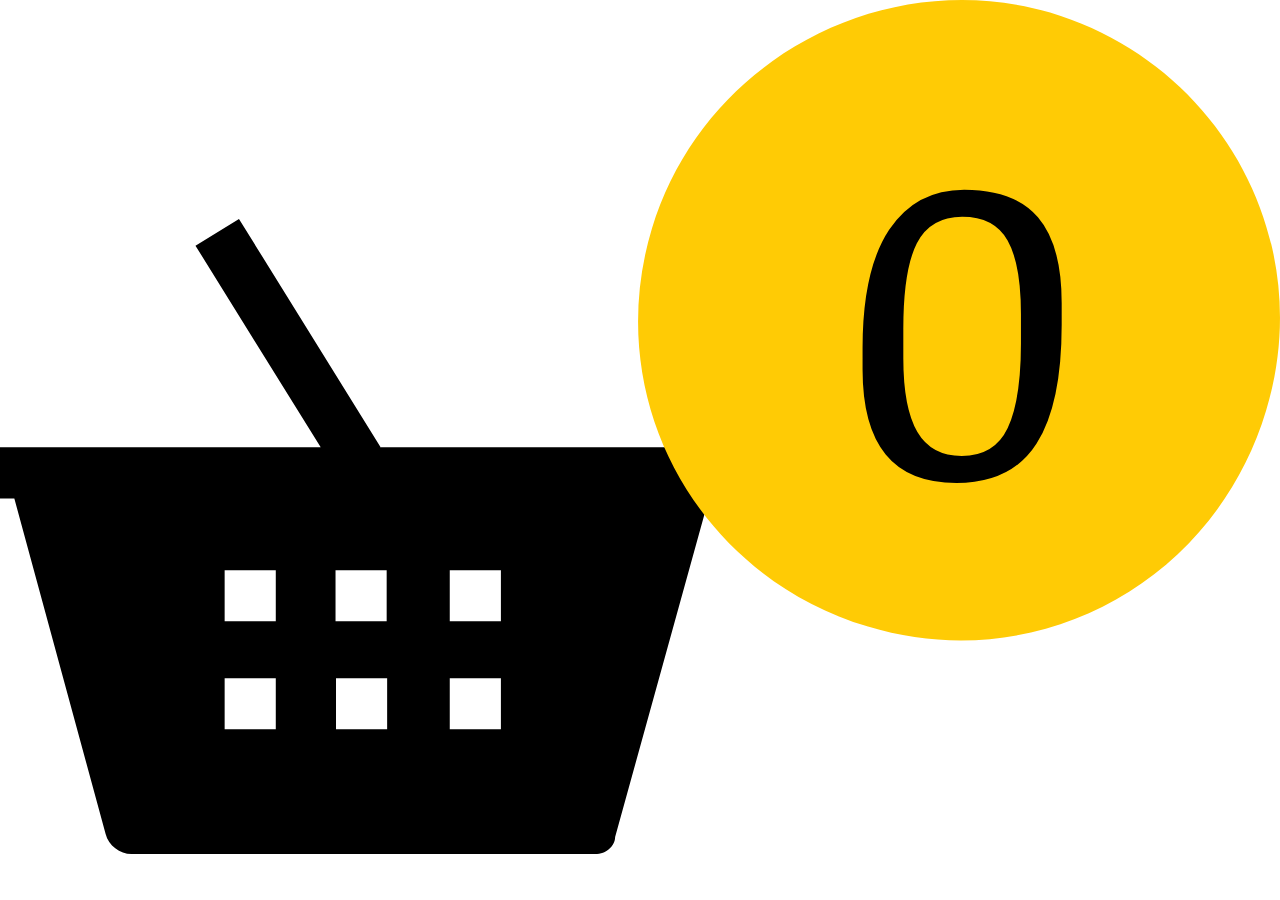
<file: index_files/saved_resource.html>
<!DOCTYPE html>
<!-- saved from url=(0044)file:///tmp/wegfsd_files/saved_resource.html -->
<html lang="ru"><head><meta http-equiv="Content-Type" content="text/html; charset=UTF-8">
<!--<base href="https://ecom.wix.com/storefront/cartwidget?cacheKiller=1540452847154&amp;compId=comp-j1pg9rsa&amp;deviceType=desktop&amp;height=41&amp;instance=nKafVJtdVzqXVzhfdU1_9W-hOf6XIsBlRGo-FjA-WQk.[base64]&amp;locale=en&amp;pageId=masterPage&amp;viewMode=site&amp;width=61">--><!--<base href=".">--><!--<base href=".">--><base href=".">

    
    <meta http-equiv="X-UA-Compatible" content="IE=edge">
    <meta name="viewport" content="width=device-width, initial-scale=1">
    <title>Cart Icon • WixStores</title>
    <link type="image/png" data-savepage-href="https://www.wix.com/favicon.ico" href="[data-uri]" rel="shortcut icon">
        <script data-savepage-src="https://cdn.ravenjs.com/3.24.2/raven.min.js" src="./cartwidget" crossorigin="anonymous"></script>
<script></script>
        <script></script>
  <style wix-style="">.Title{ font:normal normal normal 25.5px/1.4em din-next-w01-light,din-next-w02-light,din-next-w10-light,sans-serif; } .Menu{ font:normal normal normal 17px/1.4em din-next-w01-light,din-next-w02-light,din-next-w10-light,sans-serif; } .Page-title{ font:normal normal normal 20px/1.4em din-next-w01-light,din-next-w02-light,din-next-w10-light,sans-serif; } .Heading-XL{ font:normal normal normal 60px/1.4em din-next-w01-light,din-next-w02-light,din-next-w10-light,sans-serif; } .Heading-L{ font:normal normal normal 45px/1.4em din-next-w01-light,din-next-w02-light,din-next-w10-light,sans-serif; } .Heading-M{ font:normal normal normal 36px/1.4em din-next-w01-light,din-next-w02-light,din-next-w10-light,sans-serif; } .Heading-S{ font:normal normal normal 22px/1.4em din-next-w01-light,din-next-w02-light,din-next-w10-light,sans-serif; } .Body-L{ font:normal normal normal 18px/1.4em din-next-w01-light,din-next-w02-light,din-next-w10-light,sans-serif; } .Body-M{ font:normal normal normal 15px/1.4em "noticia text",serif; } .Body-S{ font:normal normal normal 14px/1.4em din-next-w01-light,din-next-w02-light,din-next-w10-light,sans-serif; } .Body-XS{ font:normal normal normal 10px/1.4em din-next-w01-light,din-next-w02-light,din-next-w10-light,sans-serif; } }</style><style data-savepage-href="//fonts.googleapis.com/css?family=Noticia+Text:n,b,i,bi|&amp;subset=latin,cyrillic" type="text/css">/* vietnamese */
@font-face {
  font-family: 'Noticia Text';
  font-style: italic;
  font-weight: 400;
  src: local('Noticia Text Italic'), local('NoticiaText-Italic'), /*savepage-url=https://fonts.gstatic.com/s/noticiatext/v7/VuJodNDF2Yv9qppOePKYRP12YwtVn07tpQ.woff2*/ url() format('woff2');
  unicode-range: U+0102-0103, U+0110-0111, U+1EA0-1EF9, U+20AB;
}
/* latin-ext */
@font-face {
  font-family: 'Noticia Text';
  font-style: italic;
  font-weight: 400;
  src: local('Noticia Text Italic'), local('NoticiaText-Italic'), /*savepage-url=https://fonts.gstatic.com/s/noticiatext/v7/VuJodNDF2Yv9qppOePKYRP12YwtUn07tpQ.woff2*/ url() format('woff2');
  unicode-range: U+0100-024F, U+0259, U+1E00-1EFF, U+2020, U+20A0-20AB, U+20AD-20CF, U+2113, U+2C60-2C7F, U+A720-A7FF;
}
/* latin */
@font-face {
  font-family: 'Noticia Text';
  font-style: italic;
  font-weight: 400;
  src: local('Noticia Text Italic'), local('NoticiaText-Italic'), /*savepage-url=https://fonts.gstatic.com/s/noticiatext/v7/VuJodNDF2Yv9qppOePKYRP12Ywtan04.woff2*/ url() format('woff2');
  unicode-range: U+0000-00FF, U+0131, U+0152-0153, U+02BB-02BC, U+02C6, U+02DA, U+02DC, U+2000-206F, U+2074, U+20AC, U+2122, U+2191, U+2193, U+2212, U+2215, U+FEFF, U+FFFD;
}
/* vietnamese */
@font-face {
  font-family: 'Noticia Text';
  font-style: italic;
  font-weight: 700;
  src: local('Noticia Text Bold Italic'), local('NoticiaText-BoldItalic'), /*savepage-url=https://fonts.gstatic.com/s/noticiatext/v7/VuJrdNDF2Yv9qppOePKYRP12YwPhulvdhDXUeA.woff2*/ url() format('woff2');
  unicode-range: U+0102-0103, U+0110-0111, U+1EA0-1EF9, U+20AB;
}
/* latin-ext */
@font-face {
  font-family: 'Noticia Text';
  font-style: italic;
  font-weight: 700;
  src: local('Noticia Text Bold Italic'), local('NoticiaText-BoldItalic'), /*savepage-url=https://fonts.gstatic.com/s/noticiatext/v7/VuJrdNDF2Yv9qppOePKYRP12YwPhulvchDXUeA.woff2*/ url() format('woff2');
  unicode-range: U+0100-024F, U+0259, U+1E00-1EFF, U+2020, U+20A0-20AB, U+20AD-20CF, U+2113, U+2C60-2C7F, U+A720-A7FF;
}
/* latin */
@font-face {
  font-family: 'Noticia Text';
  font-style: italic;
  font-weight: 700;
  src: local('Noticia Text Bold Italic'), local('NoticiaText-BoldItalic'), /*savepage-url=https://fonts.gstatic.com/s/noticiatext/v7/VuJrdNDF2Yv9qppOePKYRP12YwPhulvShDU.woff2*/ url() format('woff2');
  unicode-range: U+0000-00FF, U+0131, U+0152-0153, U+02BB-02BC, U+02C6, U+02DA, U+02DC, U+2000-206F, U+2074, U+20AC, U+2122, U+2191, U+2193, U+2212, U+2215, U+FEFF, U+FFFD;
}
/* vietnamese */
@font-face {
  font-family: 'Noticia Text';
  font-style: normal;
  font-weight: 400;
  src: local('Noticia Text'), local('NoticiaText-Regular'), /*savepage-url=https://fonts.gstatic.com/s/noticiatext/v7/VuJ2dNDF2Yv9qppOePKYRP12aTtYh0o.woff2*/ url([data-uri]) format('woff2');
  unicode-range: U+0102-0103, U+0110-0111, U+1EA0-1EF9, U+20AB;
}
/* latin-ext */
@font-face {
  font-family: 'Noticia Text';
  font-style: normal;
  font-weight: 400;
  src: local('Noticia Text'), local('NoticiaText-Regular'), /*savepage-url=https://fonts.gstatic.com/s/noticiatext/v7/VuJ2dNDF2Yv9qppOePKYRP12aDtYh0o.woff2*/ url([data-uri]) format('woff2');
  unicode-range: U+0100-024F, U+0259, U+1E00-1EFF, U+2020, U+20A0-20AB, U+20AD-20CF, U+2113, U+2C60-2C7F, U+A720-A7FF;
}
/* latin */
@font-face {
  font-family: 'Noticia Text';
  font-style: normal;
  font-weight: 400;
  src: local('Noticia Text'), local('NoticiaText-Regular'), /*savepage-url=https://fonts.gstatic.com/s/noticiatext/v7/VuJ2dNDF2Yv9qppOePKYRP12ZjtY.woff2*/ url([data-uri]) format('woff2');
  unicode-range: U+0000-00FF, U+0131, U+0152-0153, U+02BB-02BC, U+02C6, U+02DA, U+02DC, U+2000-206F, U+2074, U+20AC, U+2122, U+2191, U+2193, U+2212, U+2215, U+FEFF, U+FFFD;
}
/* vietnamese */
@font-face {
  font-family: 'Noticia Text';
  font-style: normal;
  font-weight: 700;
  src: local('Noticia Text Bold'), local('NoticiaText-Bold'), /*savepage-url=https://fonts.gstatic.com/s/noticiatext/v7/VuJpdNDF2Yv9qppOePKYRP1-3R5Nt2vQnDE.woff2*/ url() format('woff2');
  unicode-range: U+0102-0103, U+0110-0111, U+1EA0-1EF9, U+20AB;
}
/* latin-ext */
@font-face {
  font-family: 'Noticia Text';
  font-style: normal;
  font-weight: 700;
  src: local('Noticia Text Bold'), local('NoticiaText-Bold'), /*savepage-url=https://fonts.gstatic.com/s/noticiatext/v7/VuJpdNDF2Yv9qppOePKYRP1-3R5NtmvQnDE.woff2*/ url() format('woff2');
  unicode-range: U+0100-024F, U+0259, U+1E00-1EFF, U+2020, U+20A0-20AB, U+20AD-20CF, U+2113, U+2C60-2C7F, U+A720-A7FF;
}
/* latin */
@font-face {
  font-family: 'Noticia Text';
  font-style: normal;
  font-weight: 700;
  src: local('Noticia Text Bold'), local('NoticiaText-Bold'), /*savepage-url=https://fonts.gstatic.com/s/noticiatext/v7/VuJpdNDF2Yv9qppOePKYRP1-3R5NuGvQ.woff2*/ url() format('woff2');
  unicode-range: U+0000-00FF, U+0131, U+0152-0153, U+02BB-02BC, U+02C6, U+02DA, U+02DC, U+2000-206F, U+2074, U+20AC, U+2122, U+2191, U+2193, U+2212, U+2215, U+FEFF, U+FFFD;
}
</style><style data-savepage-href="https://static.parastorage.com/services/santa-resources/resources/viewer/user-site-fonts/v5/languages.css" type="text/css">/*
This CSS resource incorporates links to font software which is the valuable copyrighted
property of Monotype Imaging and/or its suppliers. You may not attempt to copy, install,
redistribute, convert, modify or reverse engineer this font software. Please contact Monotype
Imaging with any questions regarding Web fonts:  http://webfonts.fonts.com
*/

/* latin */
@font-face {
    font-family: "Helvetica-W01-Roman";
    src: /*savepage-url=//static.parastorage.com/services/third-party/fonts/user-site-fonts/fonts/ea95b44a-eab7-4bd1-861c-e73535e7f652.eot?#iefix*/ url();
    src: /*savepage-url=//static.parastorage.com/services/third-party/fonts/user-site-fonts/fonts/ea95b44a-eab7-4bd1-861c-e73535e7f652.eot?#iefix*/ url() format("eot"),/*savepage-url=//static.parastorage.com/services/third-party/fonts/user-site-fonts/fonts/4021a3b9-f782-438b-aeb4-c008109a8b64.woff*/url() format("woff"),/*savepage-url=//static.parastorage.com/services/third-party/fonts/user-site-fonts/fonts/669f79ed-002c-4ff6-965c-9da453968504.ttf*/url() format("truetype"),/*savepage-url=//static.parastorage.com/services/third-party/fonts/user-site-fonts/fonts/d17bc040-9e8b-4397-8356-8153f4a64edf.svg#d17bc040-9e8b-4397-8356-8153f4a64edf*/url() format("svg");
}

@font-face {
    font-family: "Helvetica-W01-Bold";
    src: /*savepage-url=//static.parastorage.com/services/third-party/fonts/user-site-fonts/fonts/f70da45a-a05c-490c-ad62-7db4894b012a.eot?#iefix*/ url();
    src: /*savepage-url=//static.parastorage.com/services/third-party/fonts/user-site-fonts/fonts/f70da45a-a05c-490c-ad62-7db4894b012a.eot?#iefix*/ url() format("eot"),/*savepage-url=//static.parastorage.com/services/third-party/fonts/user-site-fonts/fonts/c5749443-93da-4592-b794-42f28d62ef72.woff*/url() format("woff"),/*savepage-url=//static.parastorage.com/services/third-party/fonts/user-site-fonts/fonts/73805f15-38e4-4fb7-8a08-d56bf29b483b.ttf*/url() format("truetype"),/*savepage-url=//static.parastorage.com/services/third-party/fonts/user-site-fonts/fonts/874bbc4a-0091-49f0-93ef-ea4e69c3cc7a.svg#874bbc4a-0091-49f0-93ef-ea4e69c3cc7a*/url() format("svg");
}

@font-face {
    font-family: "Braggadocio-W01";
    src: /*savepage-url=//static.parastorage.com/services/third-party/fonts/user-site-fonts/fonts/f305266f-adfb-4e4f-9055-1d7328de8ce6.eot?#iefix*/ url();
    src: /*savepage-url=//static.parastorage.com/services/third-party/fonts/user-site-fonts/fonts/f305266f-adfb-4e4f-9055-1d7328de8ce6.eot?#iefix*/ url() format("eot"),/*savepage-url=//static.parastorage.com/services/third-party/fonts/user-site-fonts/fonts/518e4577-eecc-4ecd-adb4-2ee21df35b20.woff*/url() format("woff"),/*savepage-url=//static.parastorage.com/services/third-party/fonts/user-site-fonts/fonts/f46241ad-1f5d-4935-ad69-b0a78c2e191d.ttf*/url() format("truetype"),/*savepage-url=//static.parastorage.com/services/third-party/fonts/user-site-fonts/fonts/b2a0a25d-e054-4c65-bffa-e5760b48dec3.svg#b2a0a25d-e054-4c65-bffa-e5760b48dec3*/url() format("svg");
}

@font-face {
    font-family: "Clarendon-W01-Medium-692107";
    src: /*savepage-url=//static.parastorage.com/services/third-party/fonts/user-site-fonts/fonts/c6993450-d795-4fd3-b306-38481733894c.eot?#iefix*/ url();
    src: /*savepage-url=//static.parastorage.com/services/third-party/fonts/user-site-fonts/fonts/c6993450-d795-4fd3-b306-38481733894c.eot?#iefix*/ url() format("eot"),/*savepage-url=//static.parastorage.com/services/third-party/fonts/user-site-fonts/fonts/b6878f57-4d64-4d70-926d-fa4dec6173a5.woff*/url() format("woff"),/*savepage-url=//static.parastorage.com/services/third-party/fonts/user-site-fonts/fonts/0a6b6eff-6b5d-46d4-b681-f356eef1e4c1.ttf*/url() format("truetype"),/*savepage-url=//static.parastorage.com/services/third-party/fonts/user-site-fonts/fonts/600b1038-76a8-43b4-a2f7-2a6eb0681f95.svg#600b1038-76a8-43b4-a2f7-2a6eb0681f95*/url() format("svg");
}

@font-face {
    font-family: "DIN-Next-W01-Light";
    src: /*savepage-url=//static.parastorage.com/services/third-party/fonts/user-site-fonts/fonts/3e0b2cd7-9657-438b-b4af-e04122e8f1f7.eot?#iefix*/ url();
    src: /*savepage-url=//static.parastorage.com/services/third-party/fonts/user-site-fonts/fonts/3e0b2cd7-9657-438b-b4af-e04122e8f1f7.eot?#iefix*/ url() format("eot"),/*savepage-url=//static.parastorage.com/services/third-party/fonts/user-site-fonts/fonts/bc176270-17fa-4c78-a343-9fe52824e501.woff*/url([data-uri]) format("woff"),/*savepage-url=//static.parastorage.com/services/third-party/fonts/user-site-fonts/fonts/3516f91d-ac48-42cd-acfe-1be691152cc4.ttf*/url() format("truetype"),/*savepage-url=//static.parastorage.com/services/third-party/fonts/user-site-fonts/fonts/d1b1e866-a411-42ba-8f75-72bf28e23694.svg#d1b1e866-a411-42ba-8f75-72bf28e23694*/url() format("svg");
}

@font-face {
    font-family: "SnellRoundhandW01-Scrip";
    src: /*savepage-url=//static.parastorage.com/services/third-party/fonts/user-site-fonts/fonts/fea0fb7b-884b-4567-a6dc-addb8e67baaa.eot?#iefix*/ url();
    src: /*savepage-url=//static.parastorage.com/services/third-party/fonts/user-site-fonts/fonts/fea0fb7b-884b-4567-a6dc-addb8e67baaa.eot?#iefix*/ url() format("eot"),/*savepage-url=//static.parastorage.com/services/third-party/fonts/user-site-fonts/fonts/efbfc170-aaf0-4472-91f4-dbb5bc2f4c59.woff*/url() format("woff"),/*savepage-url=//static.parastorage.com/services/third-party/fonts/user-site-fonts/fonts/d974669d-978c-4bcf-8843-b2b7c366d097.ttf*/url() format("truetype"),/*savepage-url=//static.parastorage.com/services/third-party/fonts/user-site-fonts/fonts/5b2427b5-3c1e-4b17-9f3c-720a332c9142.svg#5b2427b5-3c1e-4b17-9f3c-720a332c9142*/url() format("svg");
}

@font-face {
    font-family: "Stencil-W01-Bold";
    src: /*savepage-url=//static.parastorage.com/services/third-party/fonts/user-site-fonts/fonts/cc642b17-a005-4f1e-86e8-baffa4647445.eot?#iefix*/ url();
    src: /*savepage-url=//static.parastorage.com/services/third-party/fonts/user-site-fonts/fonts/cc642b17-a005-4f1e-86e8-baffa4647445.eot?#iefix*/ url() format("eot"),/*savepage-url=//static.parastorage.com/services/third-party/fonts/user-site-fonts/fonts/a9eddc47-990d-47a3-be4e-c8cdec0090c6.woff*/url() format("woff"),/*savepage-url=//static.parastorage.com/services/third-party/fonts/user-site-fonts/fonts/8d108476-7a62-4664-821f-03c8a522c030.ttf*/url() format("truetype"),/*savepage-url=//static.parastorage.com/services/third-party/fonts/user-site-fonts/fonts/7823e34c-67dc-467a-bbfb-efbb5f6c90f0.svg#7823e34c-67dc-467a-bbfb-efbb5f6c90f0*/url() format("svg");
}

@font-face {
    font-family: "Helvetica-W01-Light";
    src: /*savepage-url=//static.parastorage.com/services/third-party/fonts/user-site-fonts/fonts/717f8140-20c9-4892-9815-38b48f14ce2b.eot?#iefix*/ url();
    src: /*savepage-url=//static.parastorage.com/services/third-party/fonts/user-site-fonts/fonts/717f8140-20c9-4892-9815-38b48f14ce2b.eot?#iefix*/ url() format("eot"),/*savepage-url=//static.parastorage.com/services/third-party/fonts/user-site-fonts/fonts/03805817-4611-4dbc-8c65-0f73031c3973.woff*/url() format("woff"),/*savepage-url=//static.parastorage.com/services/third-party/fonts/user-site-fonts/fonts/d5f9f72d-afb7-4c57-8348-b4bdac42edbb.ttf*/url() format("truetype"),/*savepage-url=//static.parastorage.com/services/third-party/fonts/user-site-fonts/fonts/05ad458f-263b-413f-b054-6001a987ff3e.svg#05ad458f-263b-413f-b054-6001a987ff3e*/url() format("svg");
}

@font-face {
    font-family: "Victoria-Titling-MT-W90";
    src: /*savepage-url=//static.parastorage.com/services/third-party/fonts/user-site-fonts/fonts/2b6731dc-305d-4dcd-928e-805163e26288.eot?#iefix*/ url();
    src: /*savepage-url=//static.parastorage.com/services/third-party/fonts/user-site-fonts/fonts/2b6731dc-305d-4dcd-928e-805163e26288.eot?#iefix*/ url() format("eot"),/*savepage-url=//static.parastorage.com/services/third-party/fonts/user-site-fonts/fonts/faceff42-b106-448b-b4cf-5b3a02ad61f1.woff*/url() format("woff"),/*savepage-url=//static.parastorage.com/services/third-party/fonts/user-site-fonts/fonts/82f103e4-7b1c-49af-862f-fe576da76996.ttf*/url() format("truetype"),/*savepage-url=//static.parastorage.com/services/third-party/fonts/user-site-fonts/fonts/46f6946a-4039-46e8-b001-be3e53068d46.svg#46f6946a-4039-46e8-b001-be3e53068d46*/url() format("svg");
}

@font-face {
    font-family: "AmericanTypwrterITCW01--731025";
    src: /*savepage-url=//static.parastorage.com/services/third-party/fonts/user-site-fonts/fonts/dff8aebe-deee-47a7-8575-b2f39c8473f8.eot?#iefix*/ url();
    src: /*savepage-url=//static.parastorage.com/services/third-party/fonts/user-site-fonts/fonts/dff8aebe-deee-47a7-8575-b2f39c8473f8.eot?#iefix*/ url() format("eot"),/*savepage-url=//static.parastorage.com/services/third-party/fonts/user-site-fonts/fonts/0c0f4d28-4c13-4e84-9a36-e63cd529ae86.woff*/url() format("woff"),/*savepage-url=//static.parastorage.com/services/third-party/fonts/user-site-fonts/fonts/7f26a278-84b3-4587-bf07-c8cdf7e347a9.ttf*/url() format("truetype"),/*savepage-url=//static.parastorage.com/services/third-party/fonts/user-site-fonts/fonts/254ab931-e6d6-4307-9762-5914ded49f13.svg#254ab931-e6d6-4307-9762-5914ded49f13*/url() format("svg");
}

@font-face {
    font-family: "Soho-W01-Thin-Condensed";
    src: /*savepage-url=//static.parastorage.com/services/third-party/fonts/user-site-fonts/fonts/b2d6b869-3f47-4c92-83d3-4546ffb860d0.eot?#iefix*/ url();
    src: /*savepage-url=//static.parastorage.com/services/third-party/fonts/user-site-fonts/fonts/b2d6b869-3f47-4c92-83d3-4546ffb860d0.eot?#iefix*/ url() format("eot"),/*savepage-url=//static.parastorage.com/services/third-party/fonts/user-site-fonts/fonts/f84b539d-ed34-4400-a139-c0f909af49aa.woff*/url() format("woff"),/*savepage-url=//static.parastorage.com/services/third-party/fonts/user-site-fonts/fonts/9ef27401-09c0-434f-b0f0-784445b52ea2.ttf*/url() format("truetype"),/*savepage-url=//static.parastorage.com/services/third-party/fonts/user-site-fonts/fonts/4ba3546a-32f7-4e7d-be64-8da01b23d46e.svg#4ba3546a-32f7-4e7d-be64-8da01b23d46e*/url() format("svg");
}

@font-face {
    font-family: "Pacifica-W00-Condensed";
    src: /*savepage-url=//static.parastorage.com/services/third-party/fonts/user-site-fonts/fonts/e50a5bb1-8246-4412-8c27-4a18ba89a0fd.eot?#iefix*/ url();
    src: /*savepage-url=//static.parastorage.com/services/third-party/fonts/user-site-fonts/fonts/e50a5bb1-8246-4412-8c27-4a18ba89a0fd.eot?#iefix*/ url() format("eot"),/*savepage-url=//static.parastorage.com/services/third-party/fonts/user-site-fonts/fonts/6849614c-986c-45b1-a1a7-39c891759bb9.woff*/url() format("woff"),/*savepage-url=//static.parastorage.com/services/third-party/fonts/user-site-fonts/fonts/8ccb835c-4668-432d-8d1d-099b48aafe4e.ttf*/url() format("truetype"),/*savepage-url=//static.parastorage.com/services/third-party/fonts/user-site-fonts/fonts/028040ec-b956-41d8-a07d-b4d3466b8ed8.svg#028040ec-b956-41d8-a07d-b4d3466b8ed8*/url() format("svg");
}

@font-face {
    font-family: "Avenida-W01";
    src: /*savepage-url=//static.parastorage.com/services/third-party/fonts/user-site-fonts/fonts/a8138b05-e5ff-482f-a8f6-8be894e01fc3.eot?#iefix*/ url();
    src: /*savepage-url=//static.parastorage.com/services/third-party/fonts/user-site-fonts/fonts/a8138b05-e5ff-482f-a8f6-8be894e01fc3.eot?#iefix*/ url() format("eot"),/*savepage-url=//static.parastorage.com/services/third-party/fonts/user-site-fonts/fonts/53f05821-c783-4593-bf20-c3d770f32863.woff*/url() format("woff"),/*savepage-url=//static.parastorage.com/services/third-party/fonts/user-site-fonts/fonts/b7215bbe-7870-4733-9e81-28398fbed38b.ttf*/url() format("truetype"),/*savepage-url=//static.parastorage.com/services/third-party/fonts/user-site-fonts/fonts/bc2def79-bd99-49b9-98b3-502e34cc5552.svg#bc2def79-bd99-49b9-98b3-502e34cc5552*/url() format("svg");
}

@font-face {
    font-family: "ITC-Arecibo-W01-Regular";
    src: /*savepage-url=//static.parastorage.com/services/third-party/fonts/user-site-fonts/fonts/036d6c0b-d067-431a-ab39-be3b89b1322f.eot?#iefix*/ url();
    src: /*savepage-url=//static.parastorage.com/services/third-party/fonts/user-site-fonts/fonts/036d6c0b-d067-431a-ab39-be3b89b1322f.eot?#iefix*/ url() format("eot"),/*savepage-url=//static.parastorage.com/services/third-party/fonts/user-site-fonts/fonts/5d6cd606-b520-4335-96e1-755691d666e8.woff*/url() format("woff"),/*savepage-url=//static.parastorage.com/services/third-party/fonts/user-site-fonts/fonts/03d7d783-5b99-4340-b373-97c00246ec27.ttf*/url() format("truetype"),/*savepage-url=//static.parastorage.com/services/third-party/fonts/user-site-fonts/fonts/a5fab48f-93a0-403a-b60e-bfdb0b69d973.svg#a5fab48f-93a0-403a-b60e-bfdb0b69d973*/url() format("svg");
}

@font-face {
    font-family: "Droid-Serif-W01-Regular";
    src: /*savepage-url=//static.parastorage.com/services/third-party/fonts/user-site-fonts/fonts/de5702ce-174b-4ee6-a608-6482d5d7eb71.eot?#iefix*/ url();
    src: /*savepage-url=//static.parastorage.com/services/third-party/fonts/user-site-fonts/fonts/de5702ce-174b-4ee6-a608-6482d5d7eb71.eot?#iefix*/ url() format("eot"),/*savepage-url=//static.parastorage.com/services/third-party/fonts/user-site-fonts/fonts/83ae2051-dcdd-4931-9946-8be747a40d00.woff*/url() format("woff"),/*savepage-url=//static.parastorage.com/services/third-party/fonts/user-site-fonts/fonts/63f35b58-a40f-4f53-bb3e-20396f202214.ttf*/url() format("truetype"),/*savepage-url=//static.parastorage.com/services/third-party/fonts/user-site-fonts/fonts/19db6ebc-2d1b-4835-9588-3fa45ff36f4e.svg#19db6ebc-2d1b-4835-9588-3fa45ff36f4e*/url() format("svg");
}

@font-face {
    font-family: "Museo-W01-700";
    src: /*savepage-url=//static.parastorage.com/services/third-party/fonts/user-site-fonts/fonts/3b3d99a2-6b36-4912-a93e-29277020a5cf.eot?#iefix*/ url();
    src: /*savepage-url=//static.parastorage.com/services/third-party/fonts/user-site-fonts/fonts/3b3d99a2-6b36-4912-a93e-29277020a5cf.eot?#iefix*/ url() format("eot"),/*savepage-url=//static.parastorage.com/services/third-party/fonts/user-site-fonts/fonts/28d74e9b-4ea9-4e3c-b265-c67a72c66856.woff*/url() format("woff"),/*savepage-url=//static.parastorage.com/services/third-party/fonts/user-site-fonts/fonts/b432b4e1-014a-4ed8-865c-249744f856b0.ttf*/url() format("truetype"),/*savepage-url=//static.parastorage.com/services/third-party/fonts/user-site-fonts/fonts/8e63fd1e-adc9-460e-9ef7-bbf98ee32a71.svg#8e63fd1e-adc9-460e-9ef7-bbf98ee32a71*/url() format("svg");
}

@font-face {
    font-family: "Museo-Slab-W01-100";
    src: /*savepage-url=//static.parastorage.com/services/third-party/fonts/user-site-fonts/fonts/01ab709f-22cf-4831-b24a-8cf4eb852687.eot?#iefix*/ url();
    src: /*savepage-url=//static.parastorage.com/services/third-party/fonts/user-site-fonts/fonts/01ab709f-22cf-4831-b24a-8cf4eb852687.eot?#iefix*/ url() format("eot"),/*savepage-url=//static.parastorage.com/services/third-party/fonts/user-site-fonts/fonts/cacc0862-f146-4746-92b1-60e6114a66c4.woff*/url() format("woff"),/*savepage-url=//static.parastorage.com/services/third-party/fonts/user-site-fonts/fonts/54006f54-b61e-4103-abf8-b1d0294a2a9c.ttf*/url() format("truetype"),/*savepage-url=//static.parastorage.com/services/third-party/fonts/user-site-fonts/fonts/e5841f2e-b306-4583-bfc3-a0e06742fedd.svg#e5841f2e-b306-4583-bfc3-a0e06742fedd*/url() format("svg");
}

@font-face {
    font-family: "Geotica-W01-Four-Open";
    src: /*savepage-url=//static.parastorage.com/services/third-party/fonts/user-site-fonts/fonts/91cc94e6-2c98-4b42-aaec-086abb6a9370.eot?#iefix*/ url();
    src: /*savepage-url=//static.parastorage.com/services/third-party/fonts/user-site-fonts/fonts/91cc94e6-2c98-4b42-aaec-086abb6a9370.eot?#iefix*/ url() format("eot"),/*savepage-url=//static.parastorage.com/services/third-party/fonts/user-site-fonts/fonts/cc0b2292-9358-41ee-b3b9-429952586f69.woff*/url() format("woff"),/*savepage-url=//static.parastorage.com/services/third-party/fonts/user-site-fonts/fonts/8558b493-da55-4e6f-b473-56d9c7dff2a4.ttf*/url() format("truetype"),/*savepage-url=//static.parastorage.com/services/third-party/fonts/user-site-fonts/fonts/ee507e8d-069a-4cb6-b184-62b1f3ab0102.svg#ee507e8d-069a-4cb6-b184-62b1f3ab0102*/url() format("svg");
}

@font-face {
    font-family: "Marzo-W00-Regular";
    src: /*savepage-url=//static.parastorage.com/services/third-party/fonts/user-site-fonts/fonts/45563891-20ab-4087-b16c-b3cfc26faac1.eot?#iefix*/ url();
    src: /*savepage-url=//static.parastorage.com/services/third-party/fonts/user-site-fonts/fonts/45563891-20ab-4087-b16c-b3cfc26faac1.eot?#iefix*/ url() format("eot"),/*savepage-url=//static.parastorage.com/services/third-party/fonts/user-site-fonts/fonts/e947b76a-edcf-4519-bc3d-c2da35865717.woff*/url() format("woff"),/*savepage-url=//static.parastorage.com/services/third-party/fonts/user-site-fonts/fonts/c09cb36e-5e79-4033-b854-41e57fbf44fa.ttf*/url() format("truetype"),/*savepage-url=//static.parastorage.com/services/third-party/fonts/user-site-fonts/fonts/f4245069-28b7-43b7-8a10-708b9f3c398b.svg#f4245069-28b7-43b7-8a10-708b9f3c398b*/url() format("svg");
}

@font-face {
    font-family: "ReklameScriptW00-Medium";
    src: /*savepage-url=//static.parastorage.com/services/third-party/fonts/user-site-fonts/fonts/5af7511a-dccc-450d-b2a2-bb8e3bb62540.eot?#iefix*/ url();
    src: /*savepage-url=//static.parastorage.com/services/third-party/fonts/user-site-fonts/fonts/5af7511a-dccc-450d-b2a2-bb8e3bb62540.eot?#iefix*/ url() format("eot"),/*savepage-url=//static.parastorage.com/services/third-party/fonts/user-site-fonts/fonts/05b176f5-c622-4c35-af98-c0c056dd5b66.woff*/url() format("woff"),/*savepage-url=//static.parastorage.com/services/third-party/fonts/user-site-fonts/fonts/9dcb5a3c-1c64-4c9c-a402-995bed762eb7.ttf*/url() format("truetype"),/*savepage-url=//static.parastorage.com/services/third-party/fonts/user-site-fonts/fonts/1e87d66a-d7f1-4869-8430-51662777be57.svg#1e87d66a-d7f1-4869-8430-51662777be57*/url() format("svg");
}

@font-face {
    font-family: "Nimbus-Sans-TW01Con";
    src: /*savepage-url=//static.parastorage.com/services/third-party/fonts/user-site-fonts/fonts/2101adaa-6a98-4fa9-b085-3b04c3722637.eot?#iefix*/ url();
    src: /*savepage-url=//static.parastorage.com/services/third-party/fonts/user-site-fonts/fonts/2101adaa-6a98-4fa9-b085-3b04c3722637.eot?#iefix*/ url() format("eot"),/*savepage-url=//static.parastorage.com/services/third-party/fonts/user-site-fonts/fonts/8fb1090e-b4d0-4685-ac8f-3d0c29d60130.woff*/url() format("woff"),/*savepage-url=//static.parastorage.com/services/third-party/fonts/user-site-fonts/fonts/5d5fc44e-e84b-48ca-a5a7-bed8bdbf79a1.ttf*/url() format("truetype"),/*savepage-url=//static.parastorage.com/services/third-party/fonts/user-site-fonts/fonts/24512b2a-e22d-4ebb-887c-a334d039433c.svg#24512b2a-e22d-4ebb-887c-a334d039433c*/url() format("svg");
}

@font-face {
    font-family: "Bodoni-W01-Poster";
    src: /*savepage-url=//static.parastorage.com/services/third-party/fonts/user-site-fonts/fonts/ab0e3d15-2f64-49c1-8898-817a2235e719.eot?#iefix*/ url();
    src: /*savepage-url=//static.parastorage.com/services/third-party/fonts/user-site-fonts/fonts/ab0e3d15-2f64-49c1-8898-817a2235e719.eot?#iefix*/ url() format("eot"),/*savepage-url=//static.parastorage.com/services/third-party/fonts/user-site-fonts/fonts/4d1b9848-7ebd-472c-9d31-4af0aa7faaea.woff*/url() format("woff"),/*savepage-url=//static.parastorage.com/services/third-party/fonts/user-site-fonts/fonts/197b5ef7-65e6-4af6-9fd9-bc9fc63038c7.ttf*/url() format("truetype"),/*savepage-url=//static.parastorage.com/services/third-party/fonts/user-site-fonts/fonts/a9bda117-c293-40b5-a2d8-9f923f32623c.svg#a9bda117-c293-40b5-a2d8-9f923f32623c*/url() format("svg");
}

/* Mobile system fallbacks */

@font-face {
    font-family: "Comic-Sans-W01-Regular";
    src: /*savepage-url=//static.parastorage.com/services/third-party/fonts/user-site-fonts/fonts/0d67e115-f220-4a6a-81c2-ae0035bda922.eot?#iefix*/ url();
    src: /*savepage-url=//static.parastorage.com/services/third-party/fonts/user-site-fonts/fonts/0d67e115-f220-4a6a-81c2-ae0035bda922.eot?#iefix*/ url() format("eot"),/*savepage-url=//static.parastorage.com/services/third-party/fonts/user-site-fonts/fonts/234c98b8-36ae-45ab-8a55-77980708b2bc.woff*/url() format("woff"),/*savepage-url=//static.parastorage.com/services/third-party/fonts/user-site-fonts/fonts/7ff2970c-1d51-47be-863d-b33afda8fb40.ttf*/url() format("truetype"),/*savepage-url=//static.parastorage.com/services/third-party/fonts/user-site-fonts/fonts/f1afa7d8-abee-4268-9cf8-85d43150fdb1.svg#f1afa7d8-abee-4268-9cf8-85d43150fdb1*/url() format("svg");
}

@font-face {
    font-family: "Courier-PS-W01";
    src: /*savepage-url=//static.parastorage.com/services/third-party/fonts/user-site-fonts/fonts/b2977c8d-4907-4cc3-b5ed-3dec9ca68102.eot?#iefix*/ url();
    src: /*savepage-url=//static.parastorage.com/services/third-party/fonts/user-site-fonts/fonts/b2977c8d-4907-4cc3-b5ed-3dec9ca68102.eot?#iefix*/ url() format("eot"),/*savepage-url=//static.parastorage.com/services/third-party/fonts/user-site-fonts/fonts/b059d02a-a222-4c63-9fd3-705eaeea1c16.woff*/url() format("woff"),/*savepage-url=//static.parastorage.com/services/third-party/fonts/user-site-fonts/fonts/52e3d484-7188-4c9e-964e-b7a75e9dfa2f.ttf*/url() format("truetype"),/*savepage-url=//static.parastorage.com/services/third-party/fonts/user-site-fonts/fonts/c2182c36-8eb4-4a56-a0ff-dba7492ce96c.svg#c2182c36-8eb4-4a56-a0ff-dba7492ce96c*/url() format("svg");
}

@font-face {
    font-family: "Impact-W01-2010";
    src: /*savepage-url=//static.parastorage.com/services/third-party/fonts/user-site-fonts/fonts/9ae7059b-dd17-4a4c-8872-5cb4dd551277.eot?#iefix*/ url();
    src: /*savepage-url=//static.parastorage.com/services/third-party/fonts/user-site-fonts/fonts/9ae7059b-dd17-4a4c-8872-5cb4dd551277.eot?#iefix*/ url() format("eot"),/*savepage-url=//static.parastorage.com/services/third-party/fonts/user-site-fonts/fonts/4cefdf47-0136-4169-9933-3225dbbec9d9.woff*/url() format("woff"),/*savepage-url=//static.parastorage.com/services/third-party/fonts/user-site-fonts/fonts/f7450934-42f3-4193-befa-c825772a9454.ttf*/url() format("truetype"),/*savepage-url=//static.parastorage.com/services/third-party/fonts/user-site-fonts/fonts/25aa5449-ccc1-4f0e-ab3f-4cf3b959208f.svg#25aa5449-ccc1-4f0e-ab3f-4cf3b959208f*/url() format("svg");
}

@font-face {
    font-family: "Lucida-Console-W01";
    src: /*savepage-url=//static.parastorage.com/services/third-party/fonts/user-site-fonts/fonts/527cb305-deee-4810-b337-67756678c830.eot?#iefix*/ url();
    src: /*savepage-url=//static.parastorage.com/services/third-party/fonts/user-site-fonts/fonts/527cb305-deee-4810-b337-67756678c830.eot?#iefix*/ url() format("eot"),/*savepage-url=//static.parastorage.com/services/third-party/fonts/user-site-fonts/fonts/60f4a13f-3943-432a-bb51-b612e41239c5.woff*/url() format("woff"),/*savepage-url=//static.parastorage.com/services/third-party/fonts/user-site-fonts/fonts/38229089-ebec-4782-b8f2-304cfdcea8d8.ttf*/url() format("truetype"),/*savepage-url=//static.parastorage.com/services/third-party/fonts/user-site-fonts/fonts/f855783c-1079-4396-a7b7-f7d9179145be.svg#f855783c-1079-4396-a7b7-f7d9179145be*/url() format("svg");
}

@font-face{
    font-family:"Tahoma-W01-Regular";
    src:/*savepage-url=//static.parastorage.com/services/third-party/fonts/user-site-fonts/fonts/1b155b1c-e651-4a51-9d03-0ca480aeaf9f.eot?#iefix*/url();
    src:/*savepage-url=//static.parastorage.com/services/third-party/fonts/user-site-fonts/fonts/1b155b1c-e651-4a51-9d03-0ca480aeaf9f.eot?#iefix*/url() format("eot"),/*savepage-url=//static.parastorage.com/services/third-party/fonts/user-site-fonts/fonts/20323430-24f4-4767-9d4d-060d1e89758a.woff*/url() format("woff"),/*savepage-url=//static.parastorage.com/services/third-party/fonts/user-site-fonts/fonts/6e17e62d-30cb-4840-8e9d-328c6b62316e.ttf*/url() format("truetype"),/*savepage-url=//static.parastorage.com/services/third-party/fonts/user-site-fonts/fonts/04ab3894-45ce-42ef-aa11-e7c0cd7f7da9.svg#04ab3894-45ce-42ef-aa11-e7c0cd7f7da9*/url() format("svg");
}

@font-face{
    font-family:"Arial-W01-Black";
    src:/*savepage-url=//static.parastorage.com/services/third-party/fonts/user-site-fonts/fonts/bf85e414-1b16-4cd1-8ce8-dad15daa7daa.eot?#iefix*/url();
    src:/*savepage-url=//static.parastorage.com/services/third-party/fonts/user-site-fonts/fonts/bf85e414-1b16-4cd1-8ce8-dad15daa7daa.eot?#iefix*/url() format("eot"),
    /*savepage-url=//static.parastorage.com/services/third-party/fonts/user-site-fonts/fonts/c6f5bcd6-66fc-44af-be95-bb1f2b38d080.woff*/ url() format("woff"),
    /*savepage-url=//static.parastorage.com/services/third-party/fonts/user-site-fonts/fonts/7b5b436b-a511-402a-88d6-dbac700cee36.ttf*/ url() format("truetype"),
    /*savepage-url=//static.parastorage.com/services/third-party/fonts/user-site-fonts/fonts/a5adcd35-c36a-4b18-953d-47c029de4ef6.svg#a5adcd35-c36a-4b18-953d-47c029de4ef6*/ url() format("svg");
}

/* Greek and others */

@font-face{
    font-family:"Tahoma-W15--Regular";
    src:/*savepage-url=//static.parastorage.com/services/third-party/fonts/user-site-fonts/fonts/f0dd334c-878c-442c-bda3-0dbd122e87f1.eot?#iefix*/url();
    src:/*savepage-url=//static.parastorage.com/services/third-party/fonts/user-site-fonts/fonts/f0dd334c-878c-442c-bda3-0dbd122e87f1.eot?#iefix*/url() format("eot"),/*savepage-url=//static.parastorage.com/services/third-party/fonts/user-site-fonts/fonts/ae844b11-5158-4caf-90b4-7ace49ac3440.woff*/url() format("woff"),/*savepage-url=//static.parastorage.com/services/third-party/fonts/user-site-fonts/fonts/e63ef4f4-b7b9-4f13-8db5-d7f5cf89839f.ttf*/url() format("truetype"),/*savepage-url=//static.parastorage.com/services/third-party/fonts/user-site-fonts/fonts/5ad2ed93-1ba0-4b2c-a421-22c5bcfb5b79.svg#5ad2ed93-1ba0-4b2c-a421-22c5bcfb5b79*/url() format("svg");
}

@font-face{
    font-family:"Tahoma-W99-Regular";
    src:/*savepage-url=//static.parastorage.com/services/third-party/fonts/user-site-fonts/fonts/c3ebf729-2608-4787-9e5a-248f329aface.eot?#iefix*/url();
    src:/*savepage-url=//static.parastorage.com/services/third-party/fonts/user-site-fonts/fonts/c3ebf729-2608-4787-9e5a-248f329aface.eot?#iefix*/url() format("eot"),/*savepage-url=//static.parastorage.com/services/third-party/fonts/user-site-fonts/fonts/d3bbaa1b-d5e3-431f-93a7-9cea63601bb6.woff*/url() format("woff"),/*savepage-url=//static.parastorage.com/services/third-party/fonts/user-site-fonts/fonts/78cb924f-227d-4ab9-83d5-f2b2e6656da5.ttf*/url() format("truetype"),/*savepage-url=//static.parastorage.com/services/third-party/fonts/user-site-fonts/fonts/ca045297-34e1-462e-acc8-75ef196ada02.svg#ca045297-34e1-462e-acc8-75ef196ada02*/url() format("svg");
}

/*******************/

@font-face {
    font-family: "Coquette-W00-Light";
    src: url("//static.parastorage.com/services/third-party/fonts/user-site-fonts/fonts/b8c1ddea-29ea-42ec-8a48-32a89e792d3b.eot?#iefix");
    src: url("//static.parastorage.com/services/third-party/fonts/user-site-fonts/fonts/b8c1ddea-29ea-42ec-8a48-32a89e792d3b.eot?#iefix") format("eot"),url("//static.parastorage.com/services/third-party/fonts/user-site-fonts/fonts/4e5374b3-a214-41e5-81f0-a34c9292da7e.woff") format("woff"),url("//static.parastorage.com/services/third-party/fonts/user-site-fonts/fonts/c20581c8-0023-4888-aeaa-9d32636dc17f.ttf") format("truetype"),url("//static.parastorage.com/services/third-party/fonts/user-site-fonts/fonts/e514ed32-1687-47d8-8b39-423fb7664d33.svg#e514ed32-1687-47d8-8b39-423fb7664d33") format("svg");
}

@font-face {
    font-family: "Rosewood-W01-Regular";
    src: url("//static.parastorage.com/services/third-party/fonts/user-site-fonts/fonts/bd86870e-0679-4116-aa13-96aa1d6c5944.eot?#iefix");
    src: url("//static.parastorage.com/services/third-party/fonts/user-site-fonts/fonts/bd86870e-0679-4116-aa13-96aa1d6c5944.eot?#iefix") format("eot"),url("//static.parastorage.com/services/third-party/fonts/user-site-fonts/fonts/4d9bc879-ab51-45da-bf37-c9710cd1cc32.woff") format("woff"),url("//static.parastorage.com/services/third-party/fonts/user-site-fonts/fonts/a5564fdb-3616-4f27-a4e4-d932b6ae5b4a.ttf") format("truetype"),url("//static.parastorage.com/services/third-party/fonts/user-site-fonts/fonts/f128ef28-daf3-477b-8027-0fd8bdad2b91.svg#f128ef28-daf3-477b-8027-0fd8bdad2b91") format("svg");
}

@font-face {
    font-family: "segoe_printregular";
    src: url("//static.parastorage.com/services/third-party/fonts/user-site-fonts/fonts/open-source/segoe_print-webfont.eot?#iefix");
    src: url("//static.parastorage.com/services/third-party/fonts/user-site-fonts/fonts/open-source/segoe_print-webfont.eot?#iefix") format("eot"),
    url("//static.parastorage.com/services/third-party/fonts/user-site-fonts/fonts/open-source/segoe_print-webfont.woff") format("woff"),
    url("//static.parastorage.com/services/third-party/fonts/user-site-fonts/fonts/open-source/segoe_print-webfont.ttf") format("truetype"),
    url("//static.parastorage.com/services/third-party/fonts/user-site-fonts/fonts/open-source/segoe_print-webfont.svg#f128ef28-daf3-477b-8027-0fd8bdad2b91") format("svg");
}

@font-face {
    font-family: 'Open Sans';
    font-style: normal;
    font-weight: 400;
    src: url('//static.parastorage.com/services/third-party/fonts/user-site-fonts/fonts/open-source/opensans-regular-webfont.eot');
    src: url('//static.parastorage.com/services/third-party/fonts/user-site-fonts/fonts/open-source/opensans-regular-webfont.eot?#iefix') format('embedded-opentype'),
    url('//static.parastorage.com/services/third-party/fonts/user-site-fonts/fonts/open-source/opensans-regular-webfont.woff') format('woff'),
    url('//static.parastorage.com/services/third-party/fonts/user-site-fonts/fonts/open-source/opensans-regular-webfont.ttf') format('truetype'),
    url('//static.parastorage.com/services/third-party/fonts/user-site-fonts/fonts/open-source/opensans-regular-webfont.svg#open_sansregular') format('svg');
}

@font-face {
    font-family: 'Open Sans';
    font-style: normal;
    font-weight: 700;
    src: url('//static.parastorage.com/services/third-party/fonts/user-site-fonts/fonts/open-source/opensans-bold-webfont.eot');
    src: url('//static.parastorage.com/services/third-party/fonts/user-site-fonts/fonts/open-source/opensans-bold-webfont.eot?#iefix') format('embedded-opentype'),
    url('//static.parastorage.com/services/third-party/fonts/user-site-fonts/fonts/open-source/opensans-bold-webfont.woff') format('woff'),
    url('//static.parastorage.com/services/third-party/fonts/user-site-fonts/fonts/open-source/opensans-bold-webfont.ttf') format('truetype'),
    url('//static.parastorage.com/services/third-party/fonts/user-site-fonts/fonts/open-source/opensans-bold-webfont.svg#open_sansregular') format('svg');
}

@font-face {
    font-family: 'Open Sans';
    font-style: italic;
    font-weight: 400;
    src: url('//static.parastorage.com/services/third-party/fonts/user-site-fonts/fonts/open-source/opensans-italic-webfont.eot');
    src: url('//static.parastorage.com/services/third-party/fonts/user-site-fonts/fonts/open-source/opensans-italic-webfont.eot?#iefix') format('embedded-opentype'),
    url('//static.parastorage.com/services/third-party/fonts/user-site-fonts/fonts/open-source/opensans-italic-webfont.woff') format('woff'),
    url('//static.parastorage.com/services/third-party/fonts/user-site-fonts/fonts/open-source/opensans-italic-webfont.ttf') format('truetype'),
    url('//static.parastorage.com/services/third-party/fonts/user-site-fonts/fonts/open-source/opensans-italic-webfont.svg#open_sansregular') format('svg');
}

@font-face {
    font-family: 'Open Sans';
    font-style: italic;
    font-weight: 700;
    src: url('//static.parastorage.com/services/third-party/fonts/user-site-fonts/fonts/open-source/opensans-bolditalic-webfont.eot');
    src: url('//static.parastorage.com/services/third-party/fonts/user-site-fonts/fonts/open-source/opensans-bolditalic-webfont.eot?#iefix') format('embedded-opentype'),
    url('//static.parastorage.com/services/third-party/fonts/user-site-fonts/fonts/open-source/opensans-bolditalic-webfont.woff') format('woff'),
    url('//static.parastorage.com/services/third-party/fonts/user-site-fonts/fonts/open-source/opensans-bolditalic-webfont.ttf') format('truetype'),
    url('//static.parastorage.com/services/third-party/fonts/user-site-fonts/fonts/open-source/opensans-bolditalic-webfont.svg#open_sansregular') format('svg');
}

@font-face{
    font-family:"Avenir-LT-W01_35-Light1475496";
    src:url("//static.parastorage.com/services/third-party/fonts/user-site-fonts/fonts/edefe737-dc78-4aa3-ad03-3c6f908330ed.eot?#iefix");
    src:url("//static.parastorage.com/services/third-party/fonts/user-site-fonts/fonts/edefe737-dc78-4aa3-ad03-3c6f908330ed.eot?#iefix") format("eot"),url("//static.parastorage.com/services/third-party/fonts/user-site-fonts/fonts/0078f486-8e52-42c0-ad81-3c8d3d43f48e.woff2") format("woff2"),url("//static.parastorage.com/services/third-party/fonts/user-site-fonts/fonts/908c4810-64db-4b46-bb8e-823eb41f68c0.woff") format("woff"),url("//static.parastorage.com/services/third-party/fonts/user-site-fonts/fonts/4577388c-510f-4366-addb-8b663bcc762a.ttf") format("truetype"),url("//static.parastorage.com/services/third-party/fonts/user-site-fonts/fonts/b0268c31-e450-4159-bfea-e0d20e2b5c0c.svg#b0268c31-e450-4159-bfea-e0d20e2b5c0c") format("svg");
}
@font-face{
    font-family:"Avenir-LT-W01_85-Heavy1475544";
    src:url("//static.parastorage.com/services/third-party/fonts/user-site-fonts/fonts/6af9989e-235b-4c75-8c08-a83bdaef3f66.eot?#iefix");
    src:url("//static.parastorage.com/services/third-party/fonts/user-site-fonts/fonts/6af9989e-235b-4c75-8c08-a83bdaef3f66.eot?#iefix") format("eot"),url("//static.parastorage.com/services/third-party/fonts/user-site-fonts/fonts/d513e15e-8f35-4129-ad05-481815e52625.woff2") format("woff2"),url("//static.parastorage.com/services/third-party/fonts/user-site-fonts/fonts/61bd362e-7162-46bd-b67e-28f366c4afbe.woff") format("woff"),url("//static.parastorage.com/services/third-party/fonts/user-site-fonts/fonts/ccd17c6b-e7ed-4b73-b0d2-76712a4ef46b.ttf") format("truetype"),url("//static.parastorage.com/services/third-party/fonts/user-site-fonts/fonts/20577853-40a7-4ada-a3fb-dd6e9392f401.svg#20577853-40a7-4ada-a3fb-dd6e9392f401") format("svg");
}
@font-face{
    font-family:"BaskervilleMTW01-SmBdIt";
    src:url("//static.parastorage.com/services/third-party/fonts/user-site-fonts/fonts/0224f3fd-52d3-499a-ae2f-637a041f87f0.eot?#iefix");
    src:url("//static.parastorage.com/services/third-party/fonts/user-site-fonts/fonts/0224f3fd-52d3-499a-ae2f-637a041f87f0.eot?#iefix") format("eot"),url("//static.parastorage.com/services/third-party/fonts/user-site-fonts/fonts/c887df8e-b6c3-4c97-85b8-91cfdde77b07.woff2") format("woff2"),url("//static.parastorage.com/services/third-party/fonts/user-site-fonts/fonts/5c4d5432-75c4-4f6b-a6e7-8af4d54a33d1.woff") format("woff"),url("//static.parastorage.com/services/third-party/fonts/user-site-fonts/fonts/2ee46b89-b7cb-4bbe-9d60-b7ca4354b706.ttf") format("truetype"),url("//static.parastorage.com/services/third-party/fonts/user-site-fonts/fonts/9714d635-13b3-48b2-9315-5d0f72a69ab9.svg#9714d635-13b3-48b2-9315-5d0f72a69ab9") format("svg");
}
@font-face{
    font-family:"Belinda-W00-Regular";
    src:url("//static.parastorage.com/services/third-party/fonts/user-site-fonts/fonts/63d38753-a8d9-4262-b844-3a007ad848b4.eot?#iefix");
    src:url("//static.parastorage.com/services/third-party/fonts/user-site-fonts/fonts/63d38753-a8d9-4262-b844-3a007ad848b4.eot?#iefix") format("eot"),url("//static.parastorage.com/services/third-party/fonts/user-site-fonts/fonts/242487aa-209a-4dbd-aca2-64a3c73a8946.woff2") format("woff2"),url("//static.parastorage.com/services/third-party/fonts/user-site-fonts/fonts/4381b252-d9f8-4201-bbf3-9440e21259e7.woff") format("woff"),url("//static.parastorage.com/services/third-party/fonts/user-site-fonts/fonts/46c2c4f2-cd15-4b7b-a4b4-aa04dbbd1655.ttf") format("truetype"),url("//static.parastorage.com/services/third-party/fonts/user-site-fonts/fonts/334f8999-3703-47f3-b147-96b6dc3bf4b2.svg#334f8999-3703-47f3-b147-96b6dc3bf4b2") format("svg");
}
@font-face{
    font-family:"Brandon-Grot-W01-Light";
    src:url("//static.parastorage.com/services/third-party/fonts/user-site-fonts/fonts/e00ba30a-0bf3-4c76-9392-8641fa237a92.eot?#iefix");
    src:url("//static.parastorage.com/services/third-party/fonts/user-site-fonts/fonts/e00ba30a-0bf3-4c76-9392-8641fa237a92.eot?#iefix") format("eot"),url("//static.parastorage.com/services/third-party/fonts/user-site-fonts/fonts/69b40392-453a-438a-a121-a49e5fbc9213.woff2") format("woff2"),url("//static.parastorage.com/services/third-party/fonts/user-site-fonts/fonts/9362bca5-b362-4543-a051-2129e2def911.woff") format("woff"),url("//static.parastorage.com/services/third-party/fonts/user-site-fonts/fonts/85060878-ca6c-43cc-ac31-7edccfdca71b.ttf") format("truetype"),url("//static.parastorage.com/services/third-party/fonts/user-site-fonts/fonts/47f089a6-c8ce-46fa-b98f-03b8c0619d8a.svg#47f089a6-c8ce-46fa-b98f-03b8c0619d8a") format("svg");
}
@font-face{
    font-family:"Bree-W01-Thin-Oblique";
    src:url("//static.parastorage.com/services/third-party/fonts/user-site-fonts/fonts/4e33bf74-813a-4818-8313-6ea9039db056.eot?#iefix");
    src:url("//static.parastorage.com/services/third-party/fonts/user-site-fonts/fonts/4e33bf74-813a-4818-8313-6ea9039db056.eot?#iefix") format("eot"),url("//static.parastorage.com/services/third-party/fonts/user-site-fonts/fonts/ceb3b4a3-0083-44ae-95cb-e362f95cc91b.woff2") format("woff2"),url("//static.parastorage.com/services/third-party/fonts/user-site-fonts/fonts/4d716cea-5ba0-437a-b5a8-89ad159ea2be.woff") format("woff"),url("//static.parastorage.com/services/third-party/fonts/user-site-fonts/fonts/c458fc09-c8dd-4423-9767-e3e27082f155.ttf") format("truetype"),url("//static.parastorage.com/services/third-party/fonts/user-site-fonts/fonts/85ffb31e-78ee-4e21-83d8-4313269135a9.svg#85ffb31e-78ee-4e21-83d8-4313269135a9") format("svg");
}
@font-face{
    font-family:"Adobe-Caslon-W01-SmBd";
    src:url("//static.parastorage.com/services/third-party/fonts/user-site-fonts/fonts/d2804130-67b0-4fcf-98fe-d781df92a56e.eot?#iefix");
    src:url("//static.parastorage.com/services/third-party/fonts/user-site-fonts/fonts/d2804130-67b0-4fcf-98fe-d781df92a56e.eot?#iefix") format("eot"),url("//static.parastorage.com/services/third-party/fonts/user-site-fonts/fonts/becfadb1-eaca-4817-afbd-fe4d61e1f661.woff2") format("woff2"),url("//static.parastorage.com/services/third-party/fonts/user-site-fonts/fonts/6530bac7-21ac-4e52-a014-dce6a8d937ab.woff") format("woff"),url("//static.parastorage.com/services/third-party/fonts/user-site-fonts/fonts/b34e8a45-c92d-4402-89bc-43cc51c6b4e0.ttf") format("truetype"),url("//static.parastorage.com/services/third-party/fonts/user-site-fonts/fonts/0804bb4a-399c-4547-9fa8-0acf6268d8f6.svg#0804bb4a-399c-4547-9fa8-0acf6268d8f6") format("svg");
}
@font-face{
    font-family:"Didot-W01-Italic";
    src:url("//static.parastorage.com/services/third-party/fonts/user-site-fonts/fonts/9c2cfd19-472b-4ef5-ad73-43eee68dc43b.eot?#iefix");
    src:url("//static.parastorage.com/services/third-party/fonts/user-site-fonts/fonts/9c2cfd19-472b-4ef5-ad73-43eee68dc43b.eot?#iefix") format("eot"),url("//static.parastorage.com/services/third-party/fonts/user-site-fonts/fonts/abe3d3a9-c990-459f-9407-54ac96cd2f00.woff2") format("woff2"),url("//static.parastorage.com/services/third-party/fonts/user-site-fonts/fonts/09a4b57b-7400-4d30-b4ba-d6e303c57868.woff") format("woff"),url("//static.parastorage.com/services/third-party/fonts/user-site-fonts/fonts/a0cb08d5-975f-4c8d-bcdc-d771a014d92a.ttf") format("truetype"),url("//static.parastorage.com/services/third-party/fonts/user-site-fonts/fonts/86d60a09-e8f8-4003-b688-0f8a2aba6532.svg#86d60a09-e8f8-4003-b688-0f8a2aba6532") format("svg");
}
@font-face{
    font-family:"Futura-LT-W01-Light";
    src:url("//static.parastorage.com/services/third-party/fonts/user-site-fonts/fonts/2b40e918-d269-4fd9-a572-19f5fec7cd7f.eot?#iefix");
    src:url("//static.parastorage.com/services/third-party/fonts/user-site-fonts/fonts/2b40e918-d269-4fd9-a572-19f5fec7cd7f.eot?#iefix") format("eot"),url("//static.parastorage.com/services/third-party/fonts/user-site-fonts/fonts/26091050-06ef-4fd5-b199-21b27c0ed85e.woff2") format("woff2"),url("//static.parastorage.com/services/third-party/fonts/user-site-fonts/fonts/cca525a8-ad89-43ae-aced-bcb49fb271dc.woff") format("woff"),url("//static.parastorage.com/services/third-party/fonts/user-site-fonts/fonts/88cc7a39-1834-4468-936a-f3c25b5d81a1.ttf") format("truetype"),url("//static.parastorage.com/services/third-party/fonts/user-site-fonts/fonts/14d6bf5d-15f1-4794-b18e-c03fb9a5187e.svg#14d6bf5d-15f1-4794-b18e-c03fb9a5187e") format("svg");
}
@font-face{
    font-family:"Futura-LT-W01-Book";
    src:url("//static.parastorage.com/services/third-party/fonts/user-site-fonts/fonts/cf053eae-ba1f-44f3-940c-a34b68ccbbdf.eot?#iefix");
    src:url("//static.parastorage.com/services/third-party/fonts/user-site-fonts/fonts/cf053eae-ba1f-44f3-940c-a34b68ccbbdf.eot?#iefix") format("eot"),url("//static.parastorage.com/services/third-party/fonts/user-site-fonts/fonts/8bf38806-3423-4080-b38f-d08542f7e4ac.woff2") format("woff2"),url("//static.parastorage.com/services/third-party/fonts/user-site-fonts/fonts/e2b9cbeb-fa8e-41cd-8a6a-46044b29ba52.woff") format("woff"),url("//static.parastorage.com/services/third-party/fonts/user-site-fonts/fonts/c2a69697-4f06-4764-abd4-625031a84e31.ttf") format("truetype"),url("//static.parastorage.com/services/third-party/fonts/user-site-fonts/fonts/dc423cc1-bf86-415c-bc7d-ad7dde416a34.svg#dc423cc1-bf86-415c-bc7d-ad7dde416a34") format("svg");
}
@font-face{
    font-family:"Kepler-W03-Light-SCd-Cp";
    src:url("//static.parastorage.com/services/third-party/fonts/user-site-fonts/fonts/fc00d5ae-6d96-4b5c-b68b-4f5bdb562c98.eot?#iefix");
    src:url("//static.parastorage.com/services/third-party/fonts/user-site-fonts/fonts/fc00d5ae-6d96-4b5c-b68b-4f5bdb562c98.eot?#iefix") format("eot"),url("//static.parastorage.com/services/third-party/fonts/user-site-fonts/fonts/b2b1472c-55f2-478a-a9c9-9373214a27e5.woff2") format("woff2"),url("//static.parastorage.com/services/third-party/fonts/user-site-fonts/fonts/20f7861b-3ff7-47f3-b0f5-1e0626824a63.woff") format("woff"),url("//static.parastorage.com/services/third-party/fonts/user-site-fonts/fonts/5c51e7a0-6ecc-46eb-a9ee-376f8c4073af.ttf") format("truetype"),url("//static.parastorage.com/services/third-party/fonts/user-site-fonts/fonts/37bea6d0-2f14-4e48-a76f-fd85171dcf26.svg#37bea6d0-2f14-4e48-a76f-fd85171dcf26") format("svg");
}
@font-face{
    font-family:"Lulo-Clean-W01-One-Bold";
    src:url("//static.parastorage.com/services/third-party/fonts/user-site-fonts/fonts/0163ac22-50a7-406e-aa64-c62ee6fbf3d7.eot?#iefix");
    src:url("//static.parastorage.com/services/third-party/fonts/user-site-fonts/fonts/0163ac22-50a7-406e-aa64-c62ee6fbf3d7.eot?#iefix") format("eot"),url("//static.parastorage.com/services/third-party/fonts/user-site-fonts/fonts/aee74cb3-c913-4b54-9722-6001c92325f2.woff2") format("woff2"),url("//static.parastorage.com/services/third-party/fonts/user-site-fonts/fonts/80de9d5d-ab5f-40ce-911b-104e51e93d7c.woff") format("woff"),url("//static.parastorage.com/services/third-party/fonts/user-site-fonts/fonts/1b46b05b-cfdd-4d82-8c2f-5c6cfba1fe60.ttf") format("truetype"),url("//static.parastorage.com/services/third-party/fonts/user-site-fonts/fonts/be340f0b-a2d4-41df-acb1-4dc124330a88.svg#be340f0b-a2d4-41df-acb1-4dc124330a88") format("svg");
}
@font-face{
    font-family:"Proxima-N-W01-Reg";
    src:url("//static.parastorage.com/services/third-party/fonts/user-site-fonts/fonts/7e90123f-e4a7-4689-b41f-6bcfe331c00a.eot?#iefix");
    src:url("//static.parastorage.com/services/third-party/fonts/user-site-fonts/fonts/7e90123f-e4a7-4689-b41f-6bcfe331c00a.eot?#iefix") format("eot"),url("//static.parastorage.com/services/third-party/fonts/user-site-fonts/fonts/64017d81-9430-4cba-8219-8f5cc28b923e.woff2") format("woff2"),url("//static.parastorage.com/services/third-party/fonts/user-site-fonts/fonts/e56ecb6d-da41-4bd9-982d-2d295bec9ab0.woff") format("woff"),url("//static.parastorage.com/services/third-party/fonts/user-site-fonts/fonts/2aff4f81-3e97-4a83-9e6c-45e33c024796.ttf") format("truetype"),url("//static.parastorage.com/services/third-party/fonts/user-site-fonts/fonts/ab9cd062-380f-4b53-b1a7-c0bec7402235.svg#ab9cd062-380f-4b53-b1a7-c0bec7402235") format("svg");
}
@font-face{
    font-family:"Trend-Sans-W00-Four";
    src:url("//static.parastorage.com/services/third-party/fonts/user-site-fonts/fonts/392aa98f-a1bf-4dc4-9def-a5d27c73a0de.eot?#iefix");
    src:url("//static.parastorage.com/services/third-party/fonts/user-site-fonts/fonts/392aa98f-a1bf-4dc4-9def-a5d27c73a0de.eot?#iefix") format("eot"),url("//static.parastorage.com/services/third-party/fonts/user-site-fonts/fonts/29c66f1e-5243-4f34-8a19-47405f72954c.woff2") format("woff2"),url("//static.parastorage.com/services/third-party/fonts/user-site-fonts/fonts/c81cca03-5f1a-4252-9950-096e60e2bde9.woff") format("woff"),url("//static.parastorage.com/services/third-party/fonts/user-site-fonts/fonts/569b48ce-f71b-4e2d-a80a-1920efbd7187.ttf") format("truetype"),url("//static.parastorage.com/services/third-party/fonts/user-site-fonts/fonts/f284409f-3669-43df-bfe1-f9f9ee1bbc07.svg#f284409f-3669-43df-bfe1-f9f9ee1bbc07") format("svg");
}

@font-face{
    font-family:"DINNeuzeitGroteskLTW01-_812426";
    src:url("//static.parastorage.com/services/third-party/fonts/user-site-fonts/fonts/b41558bd-2862-46c0-abf7-536d2542fa26.eot?#iefix");
    src:url("//static.parastorage.com/services/third-party/fonts/user-site-fonts/fonts/b41558bd-2862-46c0-abf7-536d2542fa26.eot?#iefix") format("eot"),url("//static.parastorage.com/services/third-party/fonts/user-site-fonts/fonts/5cee8d6e-89ad-4d8c-a0ac-584d316b15ae.woff2") format("woff2"),url("//static.parastorage.com/services/third-party/fonts/user-site-fonts/fonts/388ef902-2c31-4818-abb1-a40dcd81f6d6.woff") format("woff"),url("//static.parastorage.com/services/third-party/fonts/user-site-fonts/fonts/29c60077-2614-4061-aa8d-5bcfdf7354bb.ttf") format("truetype"),url("//static.parastorage.com/services/third-party/fonts/user-site-fonts/fonts/76250d27-b353-4f3b-90c6-0ff635fabaab.svg#76250d27-b353-4f3b-90c6-0ff635fabaab") format("svg");
}
@font-face{
    font-family:"Peaches-and-Cream-Regular-W00";
    src:url("//static.parastorage.com/services/third-party/fonts/user-site-fonts/fonts/2250f930-9a6d-4486-a0eb-6b407c5d6c9b.eot?#iefix");
    src:url("//static.parastorage.com/services/third-party/fonts/user-site-fonts/fonts/2250f930-9a6d-4486-a0eb-6b407c5d6c9b.eot?#iefix") format("eot"),url("//static.parastorage.com/services/third-party/fonts/user-site-fonts/fonts/3c5beda8-45cc-4f76-abca-8eccfeb6220c.woff2") format("woff2"),url("//static.parastorage.com/services/third-party/fonts/user-site-fonts/fonts/b36b499f-d776-461c-bacb-fcbebe1cb9b4.woff") format("woff"),url("//static.parastorage.com/services/third-party/fonts/user-site-fonts/fonts/896d3828-26ce-462a-9f70-62e0b5c90a70.ttf") format("truetype"),url("//static.parastorage.com/services/third-party/fonts/user-site-fonts/fonts/0dccbec2-a882-4dd9-8da0-3a035c808ce0.svg#0dccbec2-a882-4dd9-8da0-3a035c808ce0") format("svg");
}

/* latin-ext */

@font-face {
    font-family: "Helvetica-W02-Roman";
    src: /*savepage-url=//static.parastorage.com/services/third-party/fonts/user-site-fonts/fonts/e4bd4516-4480-43df-aa6e-4e9b9029f53e.eot?#iefix*/ url();
    src: /*savepage-url=//static.parastorage.com/services/third-party/fonts/user-site-fonts/fonts/e4bd4516-4480-43df-aa6e-4e9b9029f53e.eot?#iefix*/ url() format("eot"),/*savepage-url=//static.parastorage.com/services/third-party/fonts/user-site-fonts/fonts/b56b944e-bbe0-4450-a241-de2125d3e682.woff*/url() format("woff"),/*savepage-url=//static.parastorage.com/services/third-party/fonts/user-site-fonts/fonts/7da02f05-ae8b-43a1-aeb9-83b3c0527c06.ttf*/url() format("truetype"),/*savepage-url=//static.parastorage.com/services/third-party/fonts/user-site-fonts/fonts/66cac56e-d017-4544-9d0c-f7d978f0c5c2.svg#66cac56e-d017-4544-9d0c-f7d978f0c5c2*/url() format("svg");
}

@font-face {
    font-family: "Helvetica-W02-Bold";
    src: /*savepage-url=//static.parastorage.com/services/third-party/fonts/user-site-fonts/fonts/8c0d8b0f-d7d6-4a72-a418-c2373e4cbf27.eot?#iefix*/ url();
    src: /*savepage-url=//static.parastorage.com/services/third-party/fonts/user-site-fonts/fonts/8c0d8b0f-d7d6-4a72-a418-c2373e4cbf27.eot?#iefix*/ url() format("eot"),/*savepage-url=//static.parastorage.com/services/third-party/fonts/user-site-fonts/fonts/192dac76-a6d9-413d-bb74-22308f2e0cc5.woff*/url() format("woff"),/*savepage-url=//static.parastorage.com/services/third-party/fonts/user-site-fonts/fonts/47584448-98c4-436c-89b9-8d6fbeb2a776.ttf*/url() format("truetype"),/*savepage-url=//static.parastorage.com/services/third-party/fonts/user-site-fonts/fonts/375c70e5-6822-492b-8408-7cd350440af7.svg#375c70e5-6822-492b-8408-7cd350440af7*/url() format("svg");
}

@font-face {
    font-family: "Clarendon-W02-Medium-693834";
    src: /*savepage-url=//static.parastorage.com/services/third-party/fonts/user-site-fonts/fonts/be976e1d-6edc-4a1b-b50e-a6d326b5a02f.eot?#iefix*/ url();
    src: /*savepage-url=//static.parastorage.com/services/third-party/fonts/user-site-fonts/fonts/be976e1d-6edc-4a1b-b50e-a6d326b5a02f.eot?#iefix*/ url() format("eot"),/*savepage-url=//static.parastorage.com/services/third-party/fonts/user-site-fonts/fonts/01681361-4a95-4651-a6c8-4005d0fc4a79.woff*/url() format("woff"),/*savepage-url=//static.parastorage.com/services/third-party/fonts/user-site-fonts/fonts/fdc26895-148e-4fa8-898d-5eb459dabecf.ttf*/url() format("truetype"),/*savepage-url=//static.parastorage.com/services/third-party/fonts/user-site-fonts/fonts/d59136e2-c38a-4ad4-8dec-2d258c12fd80.svg#d59136e2-c38a-4ad4-8dec-2d258c12fd80*/url() format("svg");
}

@font-face {
    font-family: "DIN-Next-W02-Light";
    src: /*savepage-url=//static.parastorage.com/services/third-party/fonts/user-site-fonts/fonts/48e5a0e1-2d56-46e5-8fc4-3d6d5c973cbf.eot?#iefix*/ url();
    src: /*savepage-url=//static.parastorage.com/services/third-party/fonts/user-site-fonts/fonts/48e5a0e1-2d56-46e5-8fc4-3d6d5c973cbf.eot?#iefix*/ url() format("eot"),/*savepage-url=//static.parastorage.com/services/third-party/fonts/user-site-fonts/fonts/07d62b21-8d7a-4c36-be86-d32ab1089972.woff*/url([data-uri]) format("woff"),/*savepage-url=//static.parastorage.com/services/third-party/fonts/user-site-fonts/fonts/c0050890-bbed-44b9-94df-2611d72dbb06.ttf*/url() format("truetype"),/*savepage-url=//static.parastorage.com/services/third-party/fonts/user-site-fonts/fonts/9f774d17-c03a-418e-a375-34f3beecbc7a.svg#9f774d17-c03a-418e-a375-34f3beecbc7a*/url() format("svg");
}

@font-face {
    font-family: "AmericanTypwrterITCW02--737091";
    src: /*savepage-url=//static.parastorage.com/services/third-party/fonts/user-site-fonts/fonts/04bcef92-4ec9-4491-9f06-433987df0eea.eot?#iefix*/ url();
    src: /*savepage-url=//static.parastorage.com/services/third-party/fonts/user-site-fonts/fonts/04bcef92-4ec9-4491-9f06-433987df0eea.eot?#iefix*/ url() format("eot"),/*savepage-url=//static.parastorage.com/services/third-party/fonts/user-site-fonts/fonts/4e5713c6-f9bf-44d7-bc17-775b7c102f1c.woff*/url() format("woff"),/*savepage-url=//static.parastorage.com/services/third-party/fonts/user-site-fonts/fonts/80e40eb9-815f-4b42-9e99-297117a6ef52.ttf*/url() format("truetype"),/*savepage-url=//static.parastorage.com/services/third-party/fonts/user-site-fonts/fonts/25bb0c90-be7f-4dfc-bfff-5cd159d09832.svg#25bb0c90-be7f-4dfc-bfff-5cd159d09832*/url() format("svg");
}

@font-face {
    font-family: "Helvetica-W02-Light";
    src: /*savepage-url=//static.parastorage.com/services/third-party/fonts/user-site-fonts/fonts/ff80873b-6ac3-44f7-b029-1b4111beac76.eot?#iefix*/ url();
    src: /*savepage-url=//static.parastorage.com/services/third-party/fonts/user-site-fonts/fonts/ff80873b-6ac3-44f7-b029-1b4111beac76.eot?#iefix*/ url() format("eot"),/*savepage-url=//static.parastorage.com/services/third-party/fonts/user-site-fonts/fonts/80c34ad2-27c2-4d99-90fa-985fd64ab81a.woff*/url() format("woff"),/*savepage-url=//static.parastorage.com/services/third-party/fonts/user-site-fonts/fonts/b8cb02c2-5b58-48d8-9501-8d02869154c2.ttf*/url() format("truetype"),/*savepage-url=//static.parastorage.com/services/third-party/fonts/user-site-fonts/fonts/92c941ea-2b06-4b72-9165-17476d424d6c.svg#92c941ea-2b06-4b72-9165-17476d424d6c*/url() format("svg");
}

@font-face {
    font-family: "Soho-W02-Thin-Condensed";
    src: /*savepage-url=//static.parastorage.com/services/third-party/fonts/user-site-fonts/fonts/61d1e245-4016-4f23-ad7a-409a44cabe90.eot?#iefix*/ url();
    src: /*savepage-url=//static.parastorage.com/services/third-party/fonts/user-site-fonts/fonts/61d1e245-4016-4f23-ad7a-409a44cabe90.eot?#iefix*/ url() format("eot"),/*savepage-url=//static.parastorage.com/services/third-party/fonts/user-site-fonts/fonts/68eb3cfd-be6c-4f9e-8ca4-e13ce8d29329.woff*/url() format("woff"),/*savepage-url=//static.parastorage.com/services/third-party/fonts/user-site-fonts/fonts/6db04d94-de0b-4bf0-bf94-113fd27e7440.ttf*/url() format("truetype"),/*savepage-url=//static.parastorage.com/services/third-party/fonts/user-site-fonts/fonts/84e110e9-fd29-4036-b9ad-27968a6ba793.svg#84e110e9-fd29-4036-b9ad-27968a6ba793*/url() format("svg");
}

@font-face {
    font-family: "Avenida-W02";
    src: /*savepage-url=//static.parastorage.com/services/third-party/fonts/user-site-fonts/fonts/131201ff-3951-4583-b4d9-2bc668927583.eot?#iefix*/ url();
    src: /*savepage-url=//static.parastorage.com/services/third-party/fonts/user-site-fonts/fonts/131201ff-3951-4583-b4d9-2bc668927583.eot?#iefix*/ url() format("eot"),/*savepage-url=//static.parastorage.com/services/third-party/fonts/user-site-fonts/fonts/582278da-0505-4fbe-9102-2b529c7c973a.woff*/url() format("woff"),/*savepage-url=//static.parastorage.com/services/third-party/fonts/user-site-fonts/fonts/b82fbde2-1655-4728-96a9-90ef022c4590.ttf*/url() format("truetype"),/*savepage-url=//static.parastorage.com/services/third-party/fonts/user-site-fonts/fonts/d325b64f-214b-4fc0-80d6-4c61621cd542.svg#d325b64f-214b-4fc0-80d6-4c61621cd542*/url() format("svg");
}

@font-face {
    font-family: "Droid-Serif-W02-Regular";
    src: /*savepage-url=//static.parastorage.com/services/third-party/fonts/user-site-fonts/fonts/872d17cf-70ac-4722-b8ef-0f1578125042.eot?#iefix*/ url();
    src: /*savepage-url=//static.parastorage.com/services/third-party/fonts/user-site-fonts/fonts/872d17cf-70ac-4722-b8ef-0f1578125042.eot?#iefix*/ url() format("eot"),/*savepage-url=//static.parastorage.com/services/third-party/fonts/user-site-fonts/fonts/764779cf-076d-427a-87b4-136ccc83fba0.woff*/url() format("woff"),/*savepage-url=//static.parastorage.com/services/third-party/fonts/user-site-fonts/fonts/f32cc734-5673-41a1-bd6e-1900c78691f5.ttf*/url() format("truetype"),/*savepage-url=//static.parastorage.com/services/third-party/fonts/user-site-fonts/fonts/f627e21b-c1a5-4e7a-b072-37391ee8dcef.svg#f627e21b-c1a5-4e7a-b072-37391ee8dcef*/url() format("svg");
}

/* Mobile system fallbacks */

@font-face {
    font-family: "Comic-Sans-W02-Regular";
    src: /*savepage-url=//static.parastorage.com/services/third-party/fonts/user-site-fonts/fonts/6a8b1499-f534-46fe-a0af-835bc83226cd.eot?#iefix*/ url();
    src: /*savepage-url=//static.parastorage.com/services/third-party/fonts/user-site-fonts/fonts/6a8b1499-f534-46fe-a0af-835bc83226cd.eot?#iefix*/ url() format("eot"),/*savepage-url=//static.parastorage.com/services/third-party/fonts/user-site-fonts/fonts/301e2ea2-8153-453c-9051-0a729098e682.woff*/url() format("woff"),/*savepage-url=//static.parastorage.com/services/third-party/fonts/user-site-fonts/fonts/cbe882c0-2ac0-4a28-8fe7-14e527942047.ttf*/url() format("truetype"),/*savepage-url=//static.parastorage.com/services/third-party/fonts/user-site-fonts/fonts/ec680f09-6b07-442d-ab11-cea208cc138d.svg#ec680f09-6b07-442d-ab11-cea208cc138d*/url() format("svg");
}

@font-face {
    font-family: "Courier-PS-W02";
    src: /*savepage-url=//static.parastorage.com/services/third-party/fonts/user-site-fonts/fonts/440875eb-e437-41fc-8aae-b5658bbea3b7.eot?#iefix*/ url();
    src: /*savepage-url=//static.parastorage.com/services/third-party/fonts/user-site-fonts/fonts/440875eb-e437-41fc-8aae-b5658bbea3b7.eot?#iefix*/ url() format("eot"),/*savepage-url=//static.parastorage.com/services/third-party/fonts/user-site-fonts/fonts/bcc470b9-5a9b-45e9-bf60-6daca06bc70e.woff*/url() format("woff"),/*savepage-url=//static.parastorage.com/services/third-party/fonts/user-site-fonts/fonts/f9018056-f579-4c4c-95ea-9bd02b859724.ttf*/url() format("truetype"),/*savepage-url=//static.parastorage.com/services/third-party/fonts/user-site-fonts/fonts/f6d0e775-b2fc-4bc8-8967-cd78486d451c.svg#f6d0e775-b2fc-4bc8-8967-cd78486d451c*/url() format("svg");
}

@font-face {
    font-family: "Impact-W02-2010";
    src: /*savepage-url=//static.parastorage.com/services/third-party/fonts/user-site-fonts/fonts/02fb45ce-d7cc-491c-a176-e2a883a632b2.eot?#iefix*/ url();
    src: /*savepage-url=//static.parastorage.com/services/third-party/fonts/user-site-fonts/fonts/02fb45ce-d7cc-491c-a176-e2a883a632b2.eot?#iefix*/ url() format("eot"),/*savepage-url=//static.parastorage.com/services/third-party/fonts/user-site-fonts/fonts/eb1185bb-8f9d-4855-83fa-d06f0efef677.woff*/url() format("woff"),/*savepage-url=//static.parastorage.com/services/third-party/fonts/user-site-fonts/fonts/5386718d-bec6-41c5-b998-12dd1c859c53.ttf*/url() format("truetype"),/*savepage-url=//static.parastorage.com/services/third-party/fonts/user-site-fonts/fonts/01aba52b-d32b-41fc-a681-d7b4dfa43041.svg#01aba52b-d32b-41fc-a681-d7b4dfa43041*/url() format("svg");
}

@font-face {
    font-family: "Lucida-Console-W02";
    src: /*savepage-url=//static.parastorage.com/services/third-party/fonts/user-site-fonts/fonts/5606db21-eb18-48fa-979b-63bdf28555c0.eot?#iefix*/ url();
    src: /*savepage-url=//static.parastorage.com/services/third-party/fonts/user-site-fonts/fonts/5606db21-eb18-48fa-979b-63bdf28555c0.eot?#iefix*/ url() format("eot"),/*savepage-url=//static.parastorage.com/services/third-party/fonts/user-site-fonts/fonts/3e5b24ea-4345-4830-8c7d-0e7ef26b4e63.woff*/url() format("woff"),/*savepage-url=//static.parastorage.com/services/third-party/fonts/user-site-fonts/fonts/7b175f51-ff6c-47d2-908c-ee8538c2880d.ttf*/url() format("truetype"),/*savepage-url=//static.parastorage.com/services/third-party/fonts/user-site-fonts/fonts/bd1a6a52-e0c2-4a1b-b5a4-2d25ec2b5706.svg#bd1a6a52-e0c2-4a1b-b5a4-2d25ec2b5706*/url() format("svg");
}

@font-face {
    font-family: "Tahoma-W02-Regular";
    src: /*savepage-url=//static.parastorage.com/services/third-party/fonts/user-site-fonts/fonts/bb223dcd-0a16-4e5a-b38b-4f2a29f2bcbb.eot?#iefix*/ url();
    src: /*savepage-url=//static.parastorage.com/services/third-party/fonts/user-site-fonts/fonts/bb223dcd-0a16-4e5a-b38b-4f2a29f2bcbb.eot?#iefix*/ url() format("eot"),/*savepage-url=//static.parastorage.com/services/third-party/fonts/user-site-fonts/fonts/94e45703-fbd7-46e5-9fcd-228ae59d6266.woff*/url() format("woff"),/*savepage-url=//static.parastorage.com/services/third-party/fonts/user-site-fonts/fonts/ef282b80-58de-4b03-a90f-c5703d54e3b7.ttf*/url() format("truetype"),/*savepage-url=//static.parastorage.com/services/third-party/fonts/user-site-fonts/fonts/cb11dfc6-f3c4-4a58-83ac-df735ba9c428.svg#cb11dfc6-f3c4-4a58-83ac-df735ba9c428*/url() format("svg");
}

@font-face {
    font-family: "Rosewood-W08-Regular";
    src: /*savepage-url=//static.parastorage.com/services/third-party/fonts/user-site-fonts/fonts/f432fcbc-ae52-4db1-a4b3-c7145e69b3b6.eot?#iefix*/ url();
    src: /*savepage-url=//static.parastorage.com/services/third-party/fonts/user-site-fonts/fonts/f432fcbc-ae52-4db1-a4b3-c7145e69b3b6.eot?#iefix*/ url() format("eot"),/*savepage-url=//static.parastorage.com/services/third-party/fonts/user-site-fonts/fonts/62a23651-230c-4724-b2c0-087544ed1a27.woff*/url() format("woff"),/*savepage-url=//static.parastorage.com/services/third-party/fonts/user-site-fonts/fonts/e46f32da-eb61-45e5-a1b8-49f3a5f782f8.ttf*/url() format("truetype"),/*savepage-url=//static.parastorage.com/services/third-party/fonts/user-site-fonts/fonts/9e73fac6-b45b-4ac5-a601-9a0d70cd45b2.svg#9e73fac6-b45b-4ac5-a601-9a0d70cd45b2*/url() format("svg");
}

@font-face{
    font-family:"Arial-W02-Black";
    src:/*savepage-url=//static.parastorage.com/services/third-party/fonts/user-site-fonts/fonts/c06088a2-994d-44b4-9b38-55d2ae9e13a9.eot?#iefix*/url();
    src:/*savepage-url=//static.parastorage.com/services/third-party/fonts/user-site-fonts/fonts/c06088a2-994d-44b4-9b38-55d2ae9e13a9.eot?#iefix*/url() format("eot"),
    /*savepage-url=//static.parastorage.com/services/third-party/fonts/user-site-fonts/fonts/41280d6d-9240-4d82-9e98-3ea1a1913501.woff*/ url() format("woff"),
    /*savepage-url=//static.parastorage.com/services/third-party/fonts/user-site-fonts/fonts/bc33f504-28ac-46ae-b258-d4fd1f599c47.ttf*/ url() format("truetype"),
    /*savepage-url=//static.parastorage.com/services/third-party/fonts/user-site-fonts/fonts/0faa6338-fe10-42e6-9346-2c6626ddcd73.svg#0faa6338-fe10-42e6-9346-2c6626ddcd73*/ url() format("svg");
}

/* cyrillic */
@font-face {
    font-family: "DIN-Next-W10-Light";
    src: /*savepage-url=//static.parastorage.com/services/third-party/fonts/user-site-fonts/fonts/3d009cd7-c8fe-40c0-93da-74f4ea8c530b.eot?#iefix*/ url();
    src: /*savepage-url=//static.parastorage.com/services/third-party/fonts/user-site-fonts/fonts/3d009cd7-c8fe-40c0-93da-74f4ea8c530b.eot?#iefix*/ url() format("eot"),/*savepage-url=//static.parastorage.com/services/third-party/fonts/user-site-fonts/fonts/a9e95a29-98a7-404a-90ee-1929ad09c696.woff*/url([data-uri]) format("woff"),/*savepage-url=//static.parastorage.com/services/third-party/fonts/user-site-fonts/fonts/0a7663fd-eae8-4e50-a67a-225271f8cceb.ttf*/url() format("truetype"),/*savepage-url=//static.parastorage.com/services/third-party/fonts/user-site-fonts/fonts/58ae9be9-5d95-44b6-8b6c-e6da6a46822c.svg#58ae9be9-5d95-44b6-8b6c-e6da6a46822c*/url() format("svg");
}

@font-face {
    font-family: "Helvetica-LT-W10-Bold";
    src: /*savepage-url=//static.parastorage.com/services/third-party/fonts/user-site-fonts/fonts/9fe262dc-5a55-4d75-91a4-aed76bd32190.eot?#iefix*/ url();
    src: /*savepage-url=//static.parastorage.com/services/third-party/fonts/user-site-fonts/fonts/9fe262dc-5a55-4d75-91a4-aed76bd32190.eot?#iefix*/ url() format("eot"),/*savepage-url=//static.parastorage.com/services/third-party/fonts/user-site-fonts/fonts/0a3939d0-3833-4db3-8b85-f64c2b3350d2.woff*/url() format("woff"),/*savepage-url=//static.parastorage.com/services/third-party/fonts/user-site-fonts/fonts/1b128d6d-126f-4c9c-8f87-3e7d30a1671c.ttf*/url() format("truetype"),/*savepage-url=//static.parastorage.com/services/third-party/fonts/user-site-fonts/fonts/b791c850-fde1-48b3-adf0-8998d55b0866.svg#b791c850-fde1-48b3-adf0-8998d55b0866*/url() format("svg");
}

@font-face {
    font-family: "Helvetica-LT-W10-Roman";
    src: /*savepage-url=//static.parastorage.com/services/third-party/fonts/user-site-fonts/fonts/686a6a06-e711-4bd2-b393-8504a497bb3c.eot?#iefix*/ url();
    src: /*savepage-url=//static.parastorage.com/services/third-party/fonts/user-site-fonts/fonts/686a6a06-e711-4bd2-b393-8504a497bb3c.eot?#iefix*/ url() format("eot"),/*savepage-url=//static.parastorage.com/services/third-party/fonts/user-site-fonts/fonts/6f8d1983-4d34-4fa4-9110-988f6c495757.woff*/url() format("woff"),/*savepage-url=//static.parastorage.com/services/third-party/fonts/user-site-fonts/fonts/7903ee3f-e9ab-4bdc-b7d2-d232de2da580.ttf*/url() format("truetype"),/*savepage-url=//static.parastorage.com/services/third-party/fonts/user-site-fonts/fonts/9c58e9ea-fdea-4b9c-b0f9-0a2157389ed0.svg#9c58e9ea-fdea-4b9c-b0f9-0a2157389ed0*/url() format("svg");
}

@font-face {
    font-family: "Bodoni-Poster-W10";
    src: /*savepage-url=//static.parastorage.com/services/third-party/fonts/user-site-fonts/fonts/3f2ac2b4-0662-446d-8b8a-51738492ea04.eot?#iefix*/ url();
    src: /*savepage-url=//static.parastorage.com/services/third-party/fonts/user-site-fonts/fonts/3f2ac2b4-0662-446d-8b8a-51738492ea04.eot?#iefix*/ url() format("eot"),/*savepage-url=//static.parastorage.com/services/third-party/fonts/user-site-fonts/fonts/e04da7b7-ccbf-4cbf-b19a-947551d17de6.woff*/url() format("woff"),/*savepage-url=//static.parastorage.com/services/third-party/fonts/user-site-fonts/fonts/cb3483cd-190a-4634-b345-d88f22f1e6f5.ttf*/url() format("truetype"),/*savepage-url=//static.parastorage.com/services/third-party/fonts/user-site-fonts/fonts/fea2ad42-3ce1-43c4-b571-39159cc109a6.svg#fea2ad42-3ce1-43c4-b571-39159cc109a6*/url() format("svg");
}

@font-face {
    font-family: "Droid-Serif-W10-Regular";
    src: /*savepage-url=//static.parastorage.com/services/third-party/fonts/user-site-fonts/fonts/d039cfc8-41eb-46d5-ad1a-faf4f0d26222.eot?#iefix*/ url();
    src: /*savepage-url=//static.parastorage.com/services/third-party/fonts/user-site-fonts/fonts/d039cfc8-41eb-46d5-ad1a-faf4f0d26222.eot?#iefix*/ url() format("eot"),/*savepage-url=//static.parastorage.com/services/third-party/fonts/user-site-fonts/fonts/571d67cb-de3d-41af-8c0a-06a53d490466.woff*/url() format("woff"),/*savepage-url=//static.parastorage.com/services/third-party/fonts/user-site-fonts/fonts/70f941f5-d702-4e7b-8b15-ee65e6b855b9.ttf*/url() format("truetype"),/*savepage-url=//static.parastorage.com/services/third-party/fonts/user-site-fonts/fonts/e0ffd68e-55a8-4537-b2d1-c51865ac15ee.svg#e0ffd68e-55a8-4537-b2d1-c51865ac15ee*/url() format("svg");
}

/* Mobile system fallbacks */

@font-face {
    font-family: "Comic-Sans-W10-Regular";
    src: /*savepage-url=//static.parastorage.com/services/third-party/fonts/user-site-fonts/fonts/6ea78fbd-72da-406c-bd23-556297e62ebb.eot?#iefix*/ url();
    src: /*savepage-url=//static.parastorage.com/services/third-party/fonts/user-site-fonts/fonts/6ea78fbd-72da-406c-bd23-556297e62ebb.eot?#iefix*/ url() format("eot"),/*savepage-url=//static.parastorage.com/services/third-party/fonts/user-site-fonts/fonts/73381861-eb6a-4f7c-8c14-cd34a714f943.woff*/url() format("woff"),/*savepage-url=//static.parastorage.com/services/third-party/fonts/user-site-fonts/fonts/93adf2cf-f54c-4a73-8ec7-43fe0b2c91a1.ttf*/url() format("truetype"),/*savepage-url=//static.parastorage.com/services/third-party/fonts/user-site-fonts/fonts/a89d4dba-ce62-4aaa-8187-bea28a2b3a90.svg#a89d4dba-ce62-4aaa-8187-bea28a2b3a90*/url() format("svg");
}

@font-face {
    font-family: "Courier-PS-W10";
    src: /*savepage-url=//static.parastorage.com/services/third-party/fonts/user-site-fonts/fonts/efcef8d3-4e54-4965-a5f0-67f288d40c0a.eot?#iefix*/ url();
    src: /*savepage-url=//static.parastorage.com/services/third-party/fonts/user-site-fonts/fonts/efcef8d3-4e54-4965-a5f0-67f288d40c0a.eot?#iefix*/ url() format("eot"),/*savepage-url=//static.parastorage.com/services/third-party/fonts/user-site-fonts/fonts/2593bfe2-2f34-4218-a1e2-fde3bdc686e1.woff*/url() format("woff"),/*savepage-url=//static.parastorage.com/services/third-party/fonts/user-site-fonts/fonts/e84e67b7-d822-43f4-80a9-315fddffd712.ttf*/url() format("truetype"),/*savepage-url=//static.parastorage.com/services/third-party/fonts/user-site-fonts/fonts/7bbc8148-b9e2-49ad-bd2a-b6a8ba78efa6.svg#7bbc8148-b9e2-49ad-bd2a-b6a8ba78efa6*/url() format("svg");
}

@font-face {
    font-family: "Impact-W10-2010";
    src: /*savepage-url=//static.parastorage.com/services/third-party/fonts/user-site-fonts/fonts/2f6579cb-5ade-4b70-a96a-8fe9485fe73f.eot?#iefix*/ url();
    src: /*savepage-url=//static.parastorage.com/services/third-party/fonts/user-site-fonts/fonts/2f6579cb-5ade-4b70-a96a-8fe9485fe73f.eot?#iefix*/ url() format("eot"),/*savepage-url=//static.parastorage.com/services/third-party/fonts/user-site-fonts/fonts/1c7b5ef1-5b09-4473-8003-a974846653a7.woff*/url() format("woff"),/*savepage-url=//static.parastorage.com/services/third-party/fonts/user-site-fonts/fonts/805172a0-d718-48ac-9053-873641b3e236.ttf*/url() format("truetype"),/*savepage-url=//static.parastorage.com/services/third-party/fonts/user-site-fonts/fonts/1979f98e-b074-4385-81b0-772f28a00668.svg#1979f98e-b074-4385-81b0-772f28a00668*/url() format("svg");
}

@font-face {
    font-family: "Lucida-Console-W10-0";
    src: /*savepage-url=//static.parastorage.com/services/third-party/fonts/user-site-fonts/fonts/e9678295-b67a-4b01-bfb4-a357fa5dd939.eot?#iefix*/ url();
    src: /*savepage-url=//static.parastorage.com/services/third-party/fonts/user-site-fonts/fonts/e9678295-b67a-4b01-bfb4-a357fa5dd939.eot?#iefix*/ url() format("eot"),/*savepage-url=//static.parastorage.com/services/third-party/fonts/user-site-fonts/fonts/2c0bffef-a666-4646-a4bc-7faf1fa689f5.woff*/url() format("woff"),/*savepage-url=//static.parastorage.com/services/third-party/fonts/user-site-fonts/fonts/4696d714-e3c0-4351-9df8-2e4449d30c3d.ttf*/url() format("truetype"),/*savepage-url=//static.parastorage.com/services/third-party/fonts/user-site-fonts/fonts/936712ee-6903-4ab8-b6ad-99e7ca1721d0.svg#936712ee-6903-4ab8-b6ad-99e7ca1721d0*/url() format("svg");
}

@font-face {
    font-family: "Tahoma-W10-Regular";
    src: /*savepage-url=//static.parastorage.com/services/third-party/fonts/user-site-fonts/fonts/50c03b26-fd3d-4fa1-96d0-d88b72129c4f.eot?#iefix*/ url();
    src: /*savepage-url=//static.parastorage.com/services/third-party/fonts/user-site-fonts/fonts/50c03b26-fd3d-4fa1-96d0-d88b72129c4f.eot?#iefix*/ url() format("eot"),/*savepage-url=//static.parastorage.com/services/third-party/fonts/user-site-fonts/fonts/9ee00678-b6d7-4b4f-8448-70cfa267d36b.woff*/url() format("woff"),/*savepage-url=//static.parastorage.com/services/third-party/fonts/user-site-fonts/fonts/6861fb60-a657-44e2-92fa-86bd26cd2657.ttf*/url() format("truetype"),/*savepage-url=//static.parastorage.com/services/third-party/fonts/user-site-fonts/fonts/bf5f466c-6f51-449d-91b3-32f1f0c2b796.svg#bf5f466c-6f51-449d-91b3-32f1f0c2b796*/url() format("svg");
}

@font-face{
    font-family:"Arial-W10-Black";
    src:/*savepage-url=//static.parastorage.com/services/third-party/fonts/user-site-fonts/fonts/26819459-0b68-486b-ae05-2ecdbd222feb.eot?#iefix*/url();
    src:/*savepage-url=//static.parastorage.com/services/third-party/fonts/user-site-fonts/fonts/26819459-0b68-486b-ae05-2ecdbd222feb.eot?#iefix*/url() format("eot"),
    /*savepage-url=//static.parastorage.com/services/third-party/fonts/user-site-fonts/fonts/7cfb7eb0-2332-4048-a7f4-2c3fa389c3a3.woff*/ url() format("woff"),
    /*savepage-url=//static.parastorage.com/services/third-party/fonts/user-site-fonts/fonts/2edafc36-cb97-4b1a-8803-a7b2e6125929.ttf*/ url() format("truetype"),
    /*savepage-url=//static.parastorage.com/services/third-party/fonts/user-site-fonts/fonts/00760470-0987-4c68-844d-564282fc8ff9.svg#00760470-0987-4c68-844d-564282fc8ff9*/ url() format("svg");
}

/* korean */
@font-face {
    font-family: "FBBlueGothicL";
    src: /*savepage-url=//static.parastorage.com/services/third-party/fonts/user-site-fonts/fonts/902109a4-ea36-40b3-a234-05747684a610.eot?#iefix*/ url();
    src: /*savepage-url=//static.parastorage.com/services/third-party/fonts/user-site-fonts/fonts/902109a4-ea36-40b3-a234-05747684a610.eot?#iefix*/ url() format("eot"),/*savepage-url=//static.parastorage.com/services/third-party/fonts/user-site-fonts/fonts/1a10c1c0-157a-4f57-96c1-1af2fc242e06.woff*/url() format("woff"),/*savepage-url=//static.parastorage.com/services/third-party/fonts/user-site-fonts/fonts/31b02a27-3c41-4593-bfbf-84702627c9fd.ttf*/url() format("truetype"),/*savepage-url=//static.parastorage.com/services/third-party/fonts/user-site-fonts/fonts/e4aaa0ee-fcdd-4558-9d8e-be75c6b8c417.svg#e4aaa0ee-fcdd-4558-9d8e-be75c6b8c417*/url() format("svg");
}

@font-face {
    font-family: "FBChamBlue";
    src: /*savepage-url=//static.parastorage.com/services/third-party/fonts/user-site-fonts/fonts/3df084ed-47e4-4347-91c7-44d290c2c093.eot?#iefix*/ url();
    src: /*savepage-url=//static.parastorage.com/services/third-party/fonts/user-site-fonts/fonts/3df084ed-47e4-4347-91c7-44d290c2c093.eot?#iefix*/ url() format("eot"),/*savepage-url=//static.parastorage.com/services/third-party/fonts/user-site-fonts/fonts/75c0e570-e4e0-4e86-a031-1ade01e5b3f5.woff*/url() format("woff"),/*savepage-url=//static.parastorage.com/services/third-party/fonts/user-site-fonts/fonts/b9eacc4f-ef9b-4ff5-bf09-ffca8edc43e2.ttf*/url() format("truetype"),/*savepage-url=//static.parastorage.com/services/third-party/fonts/user-site-fonts/fonts/12333ad5-3ac0-4a7d-b109-6d8c8101515a.svg#12333ad5-3ac0-4a7d-b109-6d8c8101515a*/url() format("svg");
}

@font-face {
    font-family: "FBGreen";
    src: /*savepage-url=//static.parastorage.com/services/third-party/fonts/user-site-fonts/fonts/89bbab6a-1291-4439-9384-bc7e36aae8e0.eot?#iefix*/ url();
    src: /*savepage-url=//static.parastorage.com/services/third-party/fonts/user-site-fonts/fonts/89bbab6a-1291-4439-9384-bc7e36aae8e0.eot?#iefix*/ url() format("eot"),/*savepage-url=//static.parastorage.com/services/third-party/fonts/user-site-fonts/fonts/399c1f00-ff31-4f87-868c-bcbfcabcdd51.woff*/url() format("woff"),/*savepage-url=//static.parastorage.com/services/third-party/fonts/user-site-fonts/fonts/ad6cc8e5-052c-4d6c-ab7b-66b2f70edb5f.ttf*/url() format("truetype"),/*savepage-url=//static.parastorage.com/services/third-party/fonts/user-site-fonts/fonts/0045c511-e366-4e81-bd42-131808ac750f.svg#0045c511-e366-4e81-bd42-131808ac750f*/url() format("svg");
}

@font-face {
    font-family: "FBNeoGothic";
    src: /*savepage-url=//static.parastorage.com/services/third-party/fonts/user-site-fonts/fonts/3323e5a2-cefa-4887-9de9-9fd287987664.eot?#iefix*/ url();
    src: /*savepage-url=//static.parastorage.com/services/third-party/fonts/user-site-fonts/fonts/3323e5a2-cefa-4887-9de9-9fd287987664.eot?#iefix*/ url() format("eot"),/*savepage-url=//static.parastorage.com/services/third-party/fonts/user-site-fonts/fonts/c52a9d59-984f-45b4-bfd7-6f6af54eb89f.woff*/url() format("woff"),/*savepage-url=//static.parastorage.com/services/third-party/fonts/user-site-fonts/fonts/58e6245d-754a-4a05-9bd2-25a655e31640.ttf*/url() format("truetype"),/*savepage-url=//static.parastorage.com/services/third-party/fonts/user-site-fonts/fonts/29c28905-cc56-4077-86f5-917ad8e34c1c.svg#29c28905-cc56-4077-86f5-917ad8e34c1c*/url() format("svg");
}

@font-face {
    font-family: "FBPlum";
    src: /*savepage-url=//static.parastorage.com/services/third-party/fonts/user-site-fonts/fonts/837a8a7f-bb60-42ed-a5bc-c9368cc1ecba.eot?#iefix*/ url();
    src: /*savepage-url=//static.parastorage.com/services/third-party/fonts/user-site-fonts/fonts/837a8a7f-bb60-42ed-a5bc-c9368cc1ecba.eot?#iefix*/ url() format("eot"),/*savepage-url=//static.parastorage.com/services/third-party/fonts/user-site-fonts/fonts/101fd386-ed60-4ed9-8ac2-80d0492347ac.woff*/url() format("woff"),/*savepage-url=//static.parastorage.com/services/third-party/fonts/user-site-fonts/fonts/5539addf-e60b-4fba-a356-cbab8abd16c6.ttf*/url() format("truetype"),/*savepage-url=//static.parastorage.com/services/third-party/fonts/user-site-fonts/fonts/6329eea0-a953-45d7-9074-6f0594e27df7.svg#6329eea0-a953-45d7-9074-6f0594e27df7*/url() format("svg");
}

@font-face {
    font-family: "NanumGothic-Regular";
    src: /*savepage-url=//static.parastorage.com/services/third-party/fonts/user-site-fonts/fonts/open-source/nanum-gothic-regular.eot?#iefix*/ url();
    src: /*savepage-url=//static.parastorage.com/services/third-party/fonts/user-site-fonts/fonts/open-source/nanum-gothic-regular.eot?#iefix*/ url() format("eot"),
    /*savepage-url=//static.parastorage.com/services/third-party/fonts/user-site-fonts/fonts/open-source/nanum-gothic-regular.woff*/ url() format("woff"),
    /*savepage-url=//static.parastorage.com/services/third-party/fonts/user-site-fonts/fonts/open-source/nanum-gothic-regular.ttf*/ url() format("truetype");
}

@font-face {
    font-family: "BM-HANNA";
    src: /*savepage-url=//static.parastorage.com/services/third-party/fonts/user-site-fonts/fonts/open-source/bm-hanna.eot?#iefix*/ url();
    src: /*savepage-url=//static.parastorage.com/services/third-party/fonts/user-site-fonts/fonts/open-source/bm-hanna.eot?#iefix*/ url() format("eot"),
    /*savepage-url=//static.parastorage.com/services/third-party/fonts/user-site-fonts/fonts/open-source/bm-hanna.woff*/ url() format("woff"),
    /*savepage-url=//static.parastorage.com/services/third-party/fonts/user-site-fonts/fonts/open-source/bm-hanna.ttf*/ url() format("truetype");
}

/* arabic */
@font-face {
    font-family: "AhmedLTW20-OutlineRegul";
    src: /*savepage-url=//static.parastorage.com/services/third-party/fonts/user-site-fonts/fonts/3b019dda-5201-4a96-ab40-449f0785e578.eot?#iefix*/ url();
    src: /*savepage-url=//static.parastorage.com/services/third-party/fonts/user-site-fonts/fonts/3b019dda-5201-4a96-ab40-449f0785e578.eot?#iefix*/ url() format("eot"),
    /*savepage-url=//static.parastorage.com/services/third-party/fonts/user-site-fonts/fonts/bc9495bd-5edc-4c5b-be28-dfb45e27e688.woff*/ url() format("woff"),
    /*savepage-url=//static.parastorage.com/services/third-party/fonts/user-site-fonts/fonts/bcaca41c-2840-4aef-9fb4-f0c66589e9cd.ttf*/ url() format("truetype"),
    /*savepage-url=//static.parastorage.com/services/third-party/fonts/user-site-fonts/fonts/b5000ada-6fa4-4aae-8c7e-6e6abda2be56.svg#b5000ada-6fa4-4aae-8c7e-6e6abda2be56*/ url() format("svg");
}

@font-face {
    font-family: "Arian-LT-W20-Light";
    src: /*savepage-url=//static.parastorage.com/services/third-party/fonts/user-site-fonts/fonts/3e151393-e605-418c-8050-fb734e7b64b3.eot?#iefix*/ url();
    src: /*savepage-url=//static.parastorage.com/services/third-party/fonts/user-site-fonts/fonts/3e151393-e605-418c-8050-fb734e7b64b3.eot?#iefix*/ url() format("eot"),/*savepage-url=//static.parastorage.com/services/third-party/fonts/user-site-fonts/fonts/c977bad6-94c3-457c-9771-d8e0017a33c2.woff*/url() format("woff"),/*savepage-url=//static.parastorage.com/services/third-party/fonts/user-site-fonts/fonts/a7bdf7c7-b425-4dae-b583-9f86ec510f9f.ttf*/url() format("truetype"),/*savepage-url=//static.parastorage.com/services/third-party/fonts/user-site-fonts/fonts/da80aad9-b3bc-417c-963f-b9033a872ec1.svg#da80aad9-b3bc-417c-963f-b9033a872ec1*/url() format("svg");
}

@font-face {
    font-family: "Arian-LT-W20-Regular";
    src: /*savepage-url=//static.parastorage.com/services/third-party/fonts/user-site-fonts/fonts/64ef878b-c690-447b-a020-f4491b2de821.eot?#iefix*/ url();
    src: /*savepage-url=//static.parastorage.com/services/third-party/fonts/user-site-fonts/fonts/64ef878b-c690-447b-a020-f4491b2de821.eot?#iefix*/ url() format("eot"),/*savepage-url=//static.parastorage.com/services/third-party/fonts/user-site-fonts/fonts/c257a373-9919-458c-b7b2-83850775058d.woff*/url() format("woff"),/*savepage-url=//static.parastorage.com/services/third-party/fonts/user-site-fonts/fonts/afa67eb7-2358-4d1d-bdcd-da0436f5cfb2.ttf*/url() format("truetype"),/*savepage-url=//static.parastorage.com/services/third-party/fonts/user-site-fonts/fonts/57ba934e-c7af-4166-a22c-48eaf65f26bb.svg#57ba934e-c7af-4166-a22c-48eaf65f26bb*/url() format("svg");
}

@font-face {
    font-family: "Janna-LT-W20-Regular";
    src: /*savepage-url=//static.parastorage.com/services/third-party/fonts/user-site-fonts/fonts/a9c47d30-0eca-434f-8082-ac141c4c97b3.eot?#iefix*/ url();
    src: /*savepage-url=//static.parastorage.com/services/third-party/fonts/user-site-fonts/fonts/a9c47d30-0eca-434f-8082-ac141c4c97b3.eot?#iefix*/ url() format("eot"),/*savepage-url=//static.parastorage.com/services/third-party/fonts/user-site-fonts/fonts/26c24286-5aab-4747-81b9-54330e77fb14.woff*/url() format("woff"),/*savepage-url=//static.parastorage.com/services/third-party/fonts/user-site-fonts/fonts/9c4c7fff-85b6-442f-9726-af5f49d49e53.ttf*/url() format("truetype"),/*savepage-url=//static.parastorage.com/services/third-party/fonts/user-site-fonts/fonts/a24f53ee-e15e-4931-89a3-b6f17fbfcd72.svg#a24f53ee-e15e-4931-89a3-b6f17fbfcd72*/url() format("svg");
}

@font-face {
    font-family: "Kufi-LT-W20-Regular";
    src: /*savepage-url=//static.parastorage.com/services/third-party/fonts/user-site-fonts/fonts/774ebfa2-6ac0-48cf-8c15-1394d7bab265.eot?#iefix*/ url();
    src: /*savepage-url=//static.parastorage.com/services/third-party/fonts/user-site-fonts/fonts/774ebfa2-6ac0-48cf-8c15-1394d7bab265.eot?#iefix*/ url() format("eot"),/*savepage-url=//static.parastorage.com/services/third-party/fonts/user-site-fonts/fonts/e0e311dc-5674-493c-8c19-f0a0a1422837.woff*/url() format("woff"),/*savepage-url=//static.parastorage.com/services/third-party/fonts/user-site-fonts/fonts/96829dee-2b11-4389-a3b6-35eabd423234.ttf*/url() format("truetype"),/*savepage-url=//static.parastorage.com/services/third-party/fonts/user-site-fonts/fonts/e7b93a7e-e623-4628-809c-4ae5df08148b.svg#e7b93a7e-e623-4628-809c-4ae5df08148b*/url() format("svg");
}

@font-face {
    font-family: "HelveticaNeueLTW20-Ligh";
    src: /*savepage-url=//static.parastorage.com/services/third-party/fonts/user-site-fonts/fonts/ab7f002d-5f09-4a65-b7ad-9f01ec5bfaf0.eot?#iefix*/ url();
    src: /*savepage-url=//static.parastorage.com/services/third-party/fonts/user-site-fonts/fonts/ab7f002d-5f09-4a65-b7ad-9f01ec5bfaf0.eot?#iefix*/ url() format("eot"),/*savepage-url=//static.parastorage.com/services/third-party/fonts/user-site-fonts/fonts/b8ee7e47-48e4-4b5b-8a74-cf02708fb54a.woff*/url() format("woff"),/*savepage-url=//static.parastorage.com/services/third-party/fonts/user-site-fonts/fonts/074fa346-a8c5-4331-9d93-7a06123af067.ttf*/url() format("truetype"),/*savepage-url=//static.parastorage.com/services/third-party/fonts/user-site-fonts/fonts/e953f49c-15a9-4394-97dd-a3f230e12e0b.svg#e953f49c-15a9-4394-97dd-a3f230e12e0b*/url() format("svg");
}

@font-face {
    font-family: "Midan-W20";
    src: /*savepage-url=//static.parastorage.com/services/third-party/fonts/user-site-fonts/fonts/4d56c718-5282-4923-867f-763af2fa8575.eot?#iefix*/ url();
    src: /*savepage-url=//static.parastorage.com/services/third-party/fonts/user-site-fonts/fonts/4d56c718-5282-4923-867f-763af2fa8575.eot?#iefix*/ url() format("eot"),/*savepage-url=//static.parastorage.com/services/third-party/fonts/user-site-fonts/fonts/be87d34b-77db-4286-87d9-d2964115c6c5.woff*/url() format("woff"),/*savepage-url=//static.parastorage.com/services/third-party/fonts/user-site-fonts/fonts/539016b8-1f78-4507-b542-c9e55b269ac6.ttf*/url() format("truetype"),/*savepage-url=//static.parastorage.com/services/third-party/fonts/user-site-fonts/fonts/3b8c2857-0ab3-4ea6-90bc-9928bf53340c.svg#3b8c2857-0ab3-4ea6-90bc-9928bf53340c*/url() format("svg");
}

@font-face {
    font-family: "TanseekModernW20-Light";
    src: /*savepage-url=//static.parastorage.com/services/third-party/fonts/user-site-fonts/fonts/73d94c9b-15bd-4af9-bda1-c5ee4ed1c409.eot?#iefix*/ url();
    src: /*savepage-url=//static.parastorage.com/services/third-party/fonts/user-site-fonts/fonts/73d94c9b-15bd-4af9-bda1-c5ee4ed1c409.eot?#iefix*/ url() format("eot"),/*savepage-url=//static.parastorage.com/services/third-party/fonts/user-site-fonts/fonts/688d77ff-8c0d-4baf-ac95-f45c034e1caf.woff*/url() format("woff"),/*savepage-url=//static.parastorage.com/services/third-party/fonts/user-site-fonts/fonts/177fb002-a619-4d25-8a79-af7d0e9a1ee6.ttf*/url() format("truetype"),/*savepage-url=//static.parastorage.com/services/third-party/fonts/user-site-fonts/fonts/4fa09e39-beb9-46ca-bfcc-f9518ab4a9bd.svg#4fa09e39-beb9-46ca-bfcc-f9518ab4a9bd*/url() format("svg");
}

@font-face {
    font-family: "DINNextLTW23-UltraLight";
    src: /*savepage-url=//static.parastorage.com/services/third-party/fonts/user-site-fonts/fonts/b4a0535b-3a89-43bd-b3fb-b6619d0b0a09.eot?#iefix*/ url();
    src: /*savepage-url=//static.parastorage.com/services/third-party/fonts/user-site-fonts/fonts/b4a0535b-3a89-43bd-b3fb-b6619d0b0a09.eot?#iefix*/ url() format("eot"),/*savepage-url=//static.parastorage.com/services/third-party/fonts/user-site-fonts/fonts/63b0b154-64e6-4846-be80-b601f3ce9b28.woff*/url() format("woff"),/*savepage-url=//static.parastorage.com/services/third-party/fonts/user-site-fonts/fonts/f3f08f13-d46f-4589-90ac-70c0a21cd061.ttf*/url() format("truetype"),/*savepage-url=//static.parastorage.com/services/third-party/fonts/user-site-fonts/fonts/10870395-15e4-40b0-8f7e-5ffab7195224.svg#10870395-15e4-40b0-8f7e-5ffab7195224*/url() format("svg");
}

@font-face {
    font-family: "ArabicTypesettingW23-Re";
    src: /*savepage-url=//static.parastorage.com/services/third-party/fonts/user-site-fonts/fonts/28b4ce0b-3a59-4f7c-ab3f-909d63dd0351.eot?#iefix*/ url();
    src: /*savepage-url=//static.parastorage.com/services/third-party/fonts/user-site-fonts/fonts/28b4ce0b-3a59-4f7c-ab3f-909d63dd0351.eot?#iefix*/ url() format("eot"),/*savepage-url=//static.parastorage.com/services/third-party/fonts/user-site-fonts/fonts/5a32e87e-0f32-4971-a43f-4ec453bc74ca.woff*/url() format("woff"),/*savepage-url=//static.parastorage.com/services/third-party/fonts/user-site-fonts/fonts/50f516bf-5611-4134-9556-2131aaea2b78.ttf*/url() format("truetype"),/*savepage-url=//static.parastorage.com/services/third-party/fonts/user-site-fonts/fonts/8db4ca73-82e1-4259-afcd-c1f15b14f62b.svg#8db4ca73-82e1-4259-afcd-c1f15b14f62b*/url() format("svg");
}

@font-face {
    font-family: "CoHeadlineW23-ArabicBol";
    src: /*savepage-url=//static.parastorage.com/services/third-party/fonts/user-site-fonts/fonts/925638f2-9ed0-4f9a-a78d-61d6eddd2b54.eot?#iefix*/ url();
    src: /*savepage-url=//static.parastorage.com/services/third-party/fonts/user-site-fonts/fonts/925638f2-9ed0-4f9a-a78d-61d6eddd2b54.eot?#iefix*/ url() format("eot"),/*savepage-url=//static.parastorage.com/services/third-party/fonts/user-site-fonts/fonts/b15a6899-c706-46a9-8c2b-a80b62ba301b.woff*/url() format("woff"),/*savepage-url=//static.parastorage.com/services/third-party/fonts/user-site-fonts/fonts/36ad9b9b-5fb9-49e6-ad2d-1daafccea16a.ttf*/url() format("truetype"),/*savepage-url=//static.parastorage.com/services/third-party/fonts/user-site-fonts/fonts/05e393a0-71df-4e02-b8ba-6f68f2b23b92.svg#05e393a0-71df-4e02-b8ba-6f68f2b23b92*/url() format("svg");
}

@font-face{
    font-family:'Amiri';
    src: /*savepage-url=//static.parastorage.com/services/third-party/fonts/user-site-fonts/fonts/open-source/amiri-regular.eot*/ url();
    src: /*savepage-url=//static.parastorage.com/services/third-party/fonts/user-site-fonts/fonts/open-source/amiri-regular.eot?#iefix*/ url() format('embedded-opentype'),
    /*savepage-url=//static.parastorage.com/services/third-party/fonts/user-site-fonts/fonts/open-source/amiri-regular.woff*/ url() format('woff'),
    /*savepage-url=//static.parastorage.com/services/third-party/fonts/user-site-fonts/fonts/open-source/amiri-regular.ttf*/ url() format('truetype');
}

@font-face{
    font-family:'Droid-Naskh';
    src: /*savepage-url=//static.parastorage.com/services/third-party/fonts/user-site-fonts/fonts/open-source/droidnaskh-regular.eot*/ url();
    src: /*savepage-url=//static.parastorage.com/services/third-party/fonts/user-site-fonts/fonts/open-source/droidnaskh-regular.eot?#iefix*/ url() format('embedded-opentype'),
    /*savepage-url=//static.parastorage.com/services/third-party/fonts/user-site-fonts/fonts/open-source/droidnaskh-regular.woff*/ url() format('woff'),
    /*savepage-url=//static.parastorage.com/services/third-party/fonts/user-site-fonts/fonts/open-source/droidnaskh-regular.ttf*/ url() format('truetype');
}

/* hebrew */
@font-face {
    font-family: "Adler-W26-Regular";
    src: /*savepage-url=//static.parastorage.com/services/third-party/fonts/user-site-fonts/fonts/8fa9b915-180f-4b72-aee7-22fd066c52c6.eot?#iefix*/ url();
    src: /*savepage-url=//static.parastorage.com/services/third-party/fonts/user-site-fonts/fonts/8fa9b915-180f-4b72-aee7-22fd066c52c6.eot?#iefix*/ url() format("eot"),/*savepage-url=//static.parastorage.com/services/third-party/fonts/user-site-fonts/fonts/fcb3f76f-a112-479e-ab7f-ab1c2be906c9.woff*/url() format("woff"),/*savepage-url=//static.parastorage.com/services/third-party/fonts/user-site-fonts/fonts/ceda4e97-a631-4986-8cab-709e1775be33.ttf*/url() format("truetype"),/*savepage-url=//static.parastorage.com/services/third-party/fonts/user-site-fonts/fonts/353c7faf-0d58-475b-8caa-f1d863e0cf1d.svg#353c7faf-0d58-475b-8caa-f1d863e0cf1d*/url() format("svg");
}

@font-face {
    font-family: "Frank-Ruhl-W26-Regular";
    src: /*savepage-url=//static.parastorage.com/services/third-party/fonts/user-site-fonts/fonts/90882399-52f1-42a9-986b-c2c49d3fb409.eot?#iefix*/ url();
    src: /*savepage-url=//static.parastorage.com/services/third-party/fonts/user-site-fonts/fonts/90882399-52f1-42a9-986b-c2c49d3fb409.eot?#iefix*/ url() format("eot"),/*savepage-url=//static.parastorage.com/services/third-party/fonts/user-site-fonts/fonts/0e834425-e268-4b38-b5a8-f24b8632d6ae.woff*/url() format("woff"),/*savepage-url=//static.parastorage.com/services/third-party/fonts/user-site-fonts/fonts/cb5aceab-5dbf-4c09-b650-7c9d526cc117.ttf*/url() format("truetype"),/*savepage-url=//static.parastorage.com/services/third-party/fonts/user-site-fonts/fonts/850e45c9-2003-49fa-8e3f-c7dfd6579acc.svg#850e45c9-2003-49fa-8e3f-c7dfd6579acc*/url() format("svg");
}

@font-face {
    font-family: "Haim-Arukeem-W26-Medium";
    src: /*savepage-url=//static.parastorage.com/services/third-party/fonts/user-site-fonts/fonts/6de8df0c-23af-49b9-9578-42db4c756d2d.eot?#iefix*/ url();
    src: /*savepage-url=//static.parastorage.com/services/third-party/fonts/user-site-fonts/fonts/6de8df0c-23af-49b9-9578-42db4c756d2d.eot?#iefix*/ url() format("eot"),/*savepage-url=//static.parastorage.com/services/third-party/fonts/user-site-fonts/fonts/f70c24b0-d6be-4d04-99cd-46efc41d00b4.woff*/url() format("woff"),/*savepage-url=//static.parastorage.com/services/third-party/fonts/user-site-fonts/fonts/2dd64ac4-7c3a-47fb-acdb-063b811c93d5.ttf*/url() format("truetype"),/*savepage-url=//static.parastorage.com/services/third-party/fonts/user-site-fonts/fonts/a7ab1444-5d94-4474-9d31-86df47d8d5c1.svg#a7ab1444-5d94-4474-9d31-86df47d8d5c1*/url() format("svg");
}

@font-face {
    font-family: "Miriam-W26-Medium";
    src: /*savepage-url=//static.parastorage.com/services/third-party/fonts/user-site-fonts/fonts/acfa87dd-5042-40e1-87e9-12e4a559269f.eot?#iefix*/ url();
    src: /*savepage-url=//static.parastorage.com/services/third-party/fonts/user-site-fonts/fonts/acfa87dd-5042-40e1-87e9-12e4a559269f.eot?#iefix*/ url() format("eot"),/*savepage-url=//static.parastorage.com/services/third-party/fonts/user-site-fonts/fonts/21aeb0a3-3309-4415-818b-36f94e2a1a3a.woff*/url() format("woff"),/*savepage-url=//static.parastorage.com/services/third-party/fonts/user-site-fonts/fonts/c5acaffd-7553-42ff-a693-8b9be795b4b3.ttf*/url() format("truetype"),/*savepage-url=//static.parastorage.com/services/third-party/fonts/user-site-fonts/fonts/dd50d8fb-6769-469f-8bfa-9caed8e6df18.svg#dd50d8fb-6769-469f-8bfa-9caed8e6df18*/url() format("svg");
}

@font-face {
    font-family: "Nekudot-W26-Bold";
    src: /*savepage-url=//static.parastorage.com/services/third-party/fonts/user-site-fonts/fonts/c0a57107-844c-4847-afc6-00f3cb3c4d5f.eot?#iefix*/ url();
    src: /*savepage-url=//static.parastorage.com/services/third-party/fonts/user-site-fonts/fonts/c0a57107-844c-4847-afc6-00f3cb3c4d5f.eot?#iefix*/ url() format("eot"),/*savepage-url=//static.parastorage.com/services/third-party/fonts/user-site-fonts/fonts/c28b65cd-9544-42f1-9ffc-d6ffa544e6fb.woff*/url() format("woff"),/*savepage-url=//static.parastorage.com/services/third-party/fonts/user-site-fonts/fonts/9aa74607-c9af-4c4b-9a3f-fc76488dca25.ttf*/url() format("truetype"),/*savepage-url=//static.parastorage.com/services/third-party/fonts/user-site-fonts/fonts/00381de4-f82a-4939-b8e1-1bbde51ac4ce.svg#00381de4-f82a-4939-b8e1-1bbde51ac4ce*/url() format("svg");
}

@font-face {
    font-family: "Gulash-W26-Regular";
    src: /*savepage-url=//static.parastorage.com/services/third-party/fonts/user-site-fonts/fonts/7c672276-1d07-4ff2-8b1d-3245af0dc5cc.eot?#iefix*/ url();
    src: /*savepage-url=//static.parastorage.com/services/third-party/fonts/user-site-fonts/fonts/7c672276-1d07-4ff2-8b1d-3245af0dc5cc.eot?#iefix*/ url() format("eot"),/*savepage-url=//static.parastorage.com/services/third-party/fonts/user-site-fonts/fonts/64f53eeb-1d5e-493c-aa3b-aa8e2c066320.woff*/url() format("woff"),/*savepage-url=//static.parastorage.com/services/third-party/fonts/user-site-fonts/fonts/7e32a874-81bc-4d38-87aa-ff626ce5a400.ttf*/url() format("truetype"),/*savepage-url=//static.parastorage.com/services/third-party/fonts/user-site-fonts/fonts/857d7efc-7a9c-457d-8aa5-44f0992e6441.svg#857d7efc-7a9c-457d-8aa5-44f0992e6441*/url() format("svg");
}

@font-face {
    font-family: "Shabazi-W26-Bold";
    src: /*savepage-url=//static.parastorage.com/services/third-party/fonts/user-site-fonts/fonts/dc7f3c57-fb2d-4656-9224-ef9f1c88477e.eot?#iefix*/ url();
    src: /*savepage-url=//static.parastorage.com/services/third-party/fonts/user-site-fonts/fonts/dc7f3c57-fb2d-4656-9224-ef9f1c88477e.eot?#iefix*/ url() format("eot"),/*savepage-url=//static.parastorage.com/services/third-party/fonts/user-site-fonts/fonts/09048cb1-f6a6-4b44-9d96-6d20013ef7e8.woff*/url() format("woff"),/*savepage-url=//static.parastorage.com/services/third-party/fonts/user-site-fonts/fonts/fec4486e-254a-4cb4-b1a0-859cf2190792.ttf*/url() format("truetype"),/*savepage-url=//static.parastorage.com/services/third-party/fonts/user-site-fonts/fonts/b25da79b-ff9a-486e-bf4f-2893c47da939.svg#b25da79b-ff9a-486e-bf4f-2893c47da939*/url() format("svg");
}

@font-face{
    font-family:"Chips-W26-Normal";
    src:/*savepage-url=//static.parastorage.com/services/third-party/fonts/user-site-fonts/fonts/aa157336-ffa1-476e-9a72-e9f516e87ca3.eot?#iefix*/url();
    src:/*savepage-url=//static.parastorage.com/services/third-party/fonts/user-site-fonts/fonts/aa157336-ffa1-476e-9a72-e9f516e87ca3.eot?#iefix*/url() format("eot"),/*savepage-url=//static.parastorage.com/services/third-party/fonts/user-site-fonts/fonts/e526922d-4fe2-4e4d-834d-6b62ebd244da.woff*/url() format("woff"),/*savepage-url=//static.parastorage.com/services/third-party/fonts/user-site-fonts/fonts/03e7eb16-072f-4c53-b299-08535bff2421.ttf*/url() format("truetype"),/*savepage-url=//static.parastorage.com/services/third-party/fonts/user-site-fonts/fonts/b21a0ec6-8efb-40de-99f1-20a11d482401.svg#b21a0ec6-8efb-40de-99f1-20a11d482401*/url() format("svg");
}

@font-face {
    font-family: "Alef-Regular";
    src: /*savepage-url=//static.parastorage.com/services/third-party/fonts/user-site-fonts/fonts/open-source/alef-regular.eot?#iefix*/ url();
    src: /*savepage-url=//static.parastorage.com/services/third-party/fonts/user-site-fonts/fonts/open-source/alef-regular.eot?#iefix*/ url() format("eot"),/*savepage-url=//static.parastorage.com/services/third-party/fonts/user-site-fonts/fonts/open-source/alef-regular.woff*/url() format("woff"),/*savepage-url=//static.parastorage.com/services/third-party/fonts/user-site-fonts/fonts/open-source/alef-regular.ttf*/url() format("truetype");
}

@font-face {
    font-family: "OpenSansHebrewCondensed-Regular";
    src: /*savepage-url=//static.parastorage.com/services/third-party/fonts/user-site-fonts/fonts/open-source/opensans-hebrew-condensed-regular.eot?#iefix*/ url();
    src: /*savepage-url=//static.parastorage.com/services/third-party/fonts/user-site-fonts/fonts/open-source/opensans-hebrew-condensed-regular.eot?#iefix*/ url() format("eot"),
    /*savepage-url=//static.parastorage.com/services/third-party/fonts/user-site-fonts/fonts/open-source/opensans-hebrew-condensed-regular.woff*/ url() format("woff"),
    /*savepage-url=//static.parastorage.com/services/third-party/fonts/user-site-fonts/fonts/open-source/opensans-hebrew-condensed-regular.ttf*/ url() format("truetype");
}

@font-face{
    font-family:'almoni-dl-aaa-300';
    font-weight:300; /*(light)*/
    src: /*savepage-url=//static.parastorage.com/services/third-party/fonts/user-site-fonts/fonts/open-source/almoni-dl-aaa-300.eot*/ url();
    src: /*savepage-url=//static.parastorage.com/services/third-party/fonts/user-site-fonts/fonts/open-source/almoni-dl-aaa-300.eot?#iefix*/ url() format('embedded-opentype'),
    /*savepage-url=//static.parastorage.com/services/third-party/fonts/user-site-fonts/fonts/open-source/almoni-dl-aaa-300.woff*/ url() format('woff'),
    /*savepage-url=//static.parastorage.com/services/third-party/fonts/user-site-fonts/fonts/open-source/almoni-dl-aaa-300.ttf*/ url() format('truetype');
}

@font-face{
    font-family:'almoni-dl-aaa-400';
    font-weight:400; /*(regular)*/
    font-style: normal;
    src: /*savepage-url=//static.parastorage.com/services/third-party/fonts/user-site-fonts/fonts/open-source/almoni-dl-aaa-400.eot*/ url();
    src: /*savepage-url=//static.parastorage.com/services/third-party/fonts/user-site-fonts/fonts/open-source/almoni-dl-aaa-400.eot?#iefix*/ url() format('embedded-opentype'),
    /*savepage-url=//static.parastorage.com/services/third-party/fonts/user-site-fonts/fonts/open-source/almoni-dl-aaa-400.woff*/ url() format('woff'),
    /*savepage-url=//static.parastorage.com/services/third-party/fonts/user-site-fonts/fonts/open-source/almoni-dl-aaa-400.ttf*/ url() format('truetype');
}

@font-face{
    font-family:'almoni-dl-aaa-700';
    src: /*savepage-url=//static.parastorage.com/services/third-party/fonts/user-site-fonts/fonts/open-source/almoni-dl-aaa-700.eot*/ url();
    src: /*savepage-url=//static.parastorage.com/services/third-party/fonts/user-site-fonts/fonts/open-source/almoni-dl-aaa-700.eot?#iefix*/ url() format('embedded-opentype'),
    /*savepage-url=//static.parastorage.com/services/third-party/fonts/user-site-fonts/fonts/open-source/almoni-dl-aaa-700.woff*/ url() format('woff'),
    /*savepage-url=//static.parastorage.com/services/third-party/fonts/user-site-fonts/fonts/open-source/almoni-dl-aaa-700.ttf*/ url() format('truetype');
}

@font-face{
    font-family:'asimon-aaa-400';
    src: /*savepage-url=//static.parastorage.com/services/third-party/fonts/user-site-fonts/fonts/open-source/asimon-aaa-400.eot*/ url();
    src: /*savepage-url=//static.parastorage.com/services/third-party/fonts/user-site-fonts/fonts/open-source/asimon-aaa-400.eot?#iefix*/ url() format('embedded-opentype'),
    /*savepage-url=//static.parastorage.com/services/third-party/fonts/user-site-fonts/fonts/open-source/asimon-aaa-400.woff*/ url() format('woff'),
    /*savepage-url=//static.parastorage.com/services/third-party/fonts/user-site-fonts/fonts/open-source/asimon-aaa-400.ttf*/ url() format('truetype');
}

@font-face{
    font-family:'atlas-aaa-500';
    src: /*savepage-url=//static.parastorage.com/services/third-party/fonts/user-site-fonts/fonts/open-source/atlas-aaa-500.eot*/ url();
    src: /*savepage-url=//static.parastorage.com/services/third-party/fonts/user-site-fonts/fonts/open-source/atlas-aaa-500.eot?#iefix*/ url() format('embedded-opentype'),
    /*savepage-url=//static.parastorage.com/services/third-party/fonts/user-site-fonts/fonts/open-source/atlas-aaa-500.woff*/ url() format('woff'),
    /*savepage-url=//static.parastorage.com/services/third-party/fonts/user-site-fonts/fonts/open-source/atlas-aaa-500.ttf*/ url() format('truetype');
}

@font-face{
    font-family:'mixtape-aaa-400';
    src: /*savepage-url=//static.parastorage.com/services/third-party/fonts/user-site-fonts/fonts/open-source/mixtape-aaa-400.eot*/ url();
    src: /*savepage-url=//static.parastorage.com/services/third-party/fonts/user-site-fonts/fonts/open-source/mixtape-aaa-400.eot?#iefix*/ url() format('embedded-opentype'),
    /*savepage-url=//static.parastorage.com/services/third-party/fonts/user-site-fonts/fonts/open-source/mixtape-aaa-400.woff*/ url() format('woff'),
    /*savepage-url=//static.parastorage.com/services/third-party/fonts/user-site-fonts/fonts/open-source/mixtape-aaa-400.ttf*/ url() format('truetype');
}

@font-face{
    font-family:'museum-aaa-400';
    src: /*savepage-url=//static.parastorage.com/services/third-party/fonts/user-site-fonts/fonts/open-source/museum-aaa-400.eot*/ url();
    src: /*savepage-url=//static.parastorage.com/services/third-party/fonts/user-site-fonts/fonts/open-source/museum-aaa-400.eot?#iefix*/ url() format('embedded-opentype'),
    /*savepage-url=//static.parastorage.com/services/third-party/fonts/user-site-fonts/fonts/open-source/museum-aaa-400.woff*/ url() format('woff'),
    /*savepage-url=//static.parastorage.com/services/third-party/fonts/user-site-fonts/fonts/open-source/museum-aaa-400.ttf*/ url() format('truetype');
}

@font-face{
    font-family:'omes-aaa-400';
    src: /*savepage-url=//static.parastorage.com/services/third-party/fonts/user-site-fonts/fonts/open-source/omes-aaa-400.eot*/ url();
    src: /*savepage-url=//static.parastorage.com/services/third-party/fonts/user-site-fonts/fonts/open-source/omes-aaa-400.eot?#iefix*/ url() format('embedded-opentype'),
    /*savepage-url=//static.parastorage.com/services/third-party/fonts/user-site-fonts/fonts/open-source/omes-aaa-400.woff*/ url() format('woff'),
    /*savepage-url=//static.parastorage.com/services/third-party/fonts/user-site-fonts/fonts/open-source/omes-aaa-400.ttf*/ url() format('truetype');
}

@font-face{
    font-family:'MeodedPashut-oeregular';
    src: /*savepage-url=//static.parastorage.com/services/third-party/fonts/user-site-fonts/fonts/open-source/meodedpashut_oeregular.eot*/ url();
    src: /*savepage-url=//static.parastorage.com/services/third-party/fonts/user-site-fonts/fonts/open-source/meodedpashut_oeregular.eot?#iefix*/ url() format('embedded-opentype'),
    /*savepage-url=//static.parastorage.com/services/third-party/fonts/user-site-fonts/fonts/open-source/meodedpashut_oeregular.woff*/ url() format('woff'),
    /*savepage-url=//static.parastorage.com/services/third-party/fonts/user-site-fonts/fonts/open-source/meodedpashut_oeregular.ttf*/ url() format('truetype'),
    /*savepage-url=//static.parastorage.com/services/third-party/fonts/user-site-fonts/fonts/meodedpashut_oeregular.svg#meodedpashut_oeregular*/ url() format("svg");
}

/* This fonts are from google fonts, We added them so we can configure the weights */

/** Roboto Thin**/

@font-face {
    font-family: "Roboto-Thin";
    src: url("//fonts.gstatic.com/s/roboto/v18/hNdh1kLam5Qu9t6-swGJgPesZW2xOQ-xsNqO47m55DA.eot?#iefix");
    src: url("//fonts.gstatic.com/s/roboto/v18/hNdh1kLam5Qu9t6-swGJgPesZW2xOQ-xsNqO47m55DA.eot?#iefix") format("eot"),
    url("//fonts.gstatic.com/s/roboto/v18/e7MeVAyvogMqFwwl61PKhPesZW2xOQ-xsNqO47m55DA.woff2") format("woff2"),
    url("//fonts.gstatic.com/s/roboto/v18/idLYXfFa1c7oAPILDl4z0fesZW2xOQ-xsNqO47m55DA.woff") format("woff"),
    url("//fonts.gstatic.com/s/roboto/v18/BhNUF0UvSiDyKi5GMZK0cPesZW2xOQ-xsNqO47m55DA.ttf") format("truetype"),
    url("//fonts.gstatic.com/l/font?kit=Rd0cKaNHVPp3zNwTc2cJ6fesZW2xOQ-xsNqO47m55DA&skey=5473b731ec7fc9c1&v=v18#Roboto") format("svg");
}

@font-face {
    font-family: "Roboto-Thin";
    font-weight: 700;
    src: url("//fonts.gstatic.com/s/roboto/v18/3KAd02OzFSDbt78HTOt2og.eot?#iefix");
    src: url("//fonts.gstatic.com/s/roboto/v18/3KAd02OzFSDbt78HTOt2og.eot?#iefix") format("eot"),
    url("//fonts.gstatic.com/s/roboto/v18/fIKu7GwZTy_12XzG_jt8eA.woff2") format("woff2"),
    url("//fonts.gstatic.com/s/roboto/v18/Xyjz-jNkfiYuJf8UC3Lizw.woff") format("woff"),
    url("//fonts.gstatic.com/s/roboto/v18/5M21SdFLkD52QavfmHs6cA.ttf") format("truetype"),
    url("//fonts.gstatic.com/l/font?kit=1w8PsahvVyy4URc6MP8jWQ&skey=a0a0114a1dcab3ac&v=v18#Roboto") format("svg");
}

@font-face {
    font-family: "Roboto-Thin";
    font-style: italic;
    src: url("//fonts.gstatic.com/s/roboto/v18/dzxs_VxZUhdM2mEBkNa8slQlYEbsez9cZjKsNMjLOwM.eot?#iefix");
    src: url("//fonts.gstatic.com/s/roboto/v18/dzxs_VxZUhdM2mEBkNa8slQlYEbsez9cZjKsNMjLOwM.eot?#iefix") format("eot"),
    url("//fonts.gstatic.com/s/roboto/v18/dzxs_VxZUhdM2mEBkNa8svk_vArhqVIZ0nv9q090hN8.woff2") format("woff2"),
    url("//fonts.gstatic.com/s/roboto/v18/dzxs_VxZUhdM2mEBkNa8shsxEYwM7FgeyaSgU71cLG0.woff") format("woff"),
    url("//fonts.gstatic.com/s/roboto/v18/dzxs_VxZUhdM2mEBkNa8si3USBnSvpkopQaUR-2r7iU.ttf") format("truetype"),
    url("//fonts.gstatic.com/l/font?kit=dzxs_VxZUhdM2mEBkNa8sqWUboTb-jS2tyCOQMtm97g&skey=8f53aa2e7deadc4a&v=v18#Roboto") format("svg");
}

@font-face {
    font-family: "Roboto-Thin";
    font-weight: 700;
    font-style: italic;
    src: url("//fonts.gstatic.com/s/roboto/v18/87ImaWi619lMX9BhLChOt_esZW2xOQ-xsNqO47m55DA.eot?#iefix");
    src: url("//fonts.gstatic.com/s/roboto/v18/87ImaWi619lMX9BhLChOt_esZW2xOQ-xsNqO47m55DA.eot?#iefix") format("eot"),
    url("//fonts.gstatic.com/s/roboto/v18/vSzulfKSK0LLjjfeaxcREvesZW2xOQ-xsNqO47m55DA.woff2") format("woff2"),
    url("//fonts.gstatic.com/s/roboto/v18/dFWsweFqlD8ExfyN7Gh_GPesZW2xOQ-xsNqO47m55DA.woff") format("woff"),
    url("//fonts.gstatic.com/s/roboto/v18/OKegwhKhBNN-dhuHI27Hy_esZW2xOQ-xsNqO47m55DA.ttf") format("truetype"),
    url("//fonts.gstatic.com/l/font?kit=uIFaDMJQtos_JDdGgbxITvesZW2xOQ-xsNqO47m55DA&skey=c608c610063635f9&v=v18#Roboto") format("svg");
}


/** Roboto Bold**/

@font-face {
    font-family: "Roboto-Bold";
    src: url("//fonts.gstatic.com/s/roboto/v18/97uahxiqZRoncBaCEI3aW_Y6323mHUZFJMgTvxaG2iE.eot?#iefix");
    src: url("//fonts.gstatic.com/s/roboto/v18/97uahxiqZRoncBaCEI3aW_Y6323mHUZFJMgTvxaG2iE.eot?#iefix") format("eot"),
    url("//fonts.gstatic.com/s/roboto/v18/97uahxiqZRoncBaCEI3aW1tXRa8TVwTICgirnJhmVJw.woff2") format("woff2"),
    url("//fonts.gstatic.com/s/roboto/v18/97uahxiqZRoncBaCEI3aWz8E0i7KZn-EPnyo3HZu7kw.woff") format("woff"),
    url("//fonts.gstatic.com/s/roboto/v18/97uahxiqZRoncBaCEI3aW6CWcynf_cDxXwCLxiixG1c.ttf") format("truetype"),
    url("//fonts.gstatic.com/l/font?kit=97uahxiqZRoncBaCEI3aW5bd9NUM7myrQQz30yPaGQ4&skey=c06e7213f788649e&v=v18#Roboto") format("svg");
}

@font-face {
    font-family: "Roboto-Bold";
    font-weight: 700;
    src: url("//fonts.gstatic.com/s/roboto/v18/9_7S_tWeGDh5Pq3u05RVkvY6323mHUZFJMgTvxaG2iE.eot?#iefix");
    src: url("//fonts.gstatic.com/s/roboto/v18/9_7S_tWeGDh5Pq3u05RVkvY6323mHUZFJMgTvxaG2iE.eot?#iefix") format("eot"),
    url("//fonts.gstatic.com/s/roboto/v18/9_7S_tWeGDh5Pq3u05RVkltXRa8TVwTICgirnJhmVJw.woff2") format("woff2"),
    url("//fonts.gstatic.com/s/roboto/v18/9_7S_tWeGDh5Pq3u05RVkj8E0i7KZn-EPnyo3HZu7kw.woff") format("woff"),
    url("//fonts.gstatic.com/s/roboto/v18/9_7S_tWeGDh5Pq3u05RVkqCWcynf_cDxXwCLxiixG1c.ttf") format("truetype"),
    url("//fonts.gstatic.com/l/font?kit=9_7S_tWeGDh5Pq3u05RVkpbd9NUM7myrQQz30yPaGQ4&skey=934406f772f9777d&v=v18#Roboto") format("svg");
}

@font-face {
    font-family: "Roboto-Bold";
    font-style: italic;
    src: url("//fonts.gstatic.com/s/roboto/v18/t6Nd4cfPRhZP44Q5QAjcC-ZiE7IA0Up7-VwGqa0iGVY.eot?#iefix");
    src: url("//fonts.gstatic.com/s/roboto/v18/t6Nd4cfPRhZP44Q5QAjcC-ZiE7IA0Up7-VwGqa0iGVY.eot?#iefix") format("eot"),
    url("//fonts.gstatic.com/s/roboto/v18/t6Nd4cfPRhZP44Q5QAjcC6g5eI2G47JWe0-AuFtD150.woff2") format("woff2"),
    url("//fonts.gstatic.com/s/roboto/v18/t6Nd4cfPRhZP44Q5QAjcC9Ih4imgI8P11RFo6YPCPC0.woff") format("woff"),
    url("//fonts.gstatic.com/s/roboto/v18/t6Nd4cfPRhZP44Q5QAjcC102b4v3fUxqf9CZJ1qUoIA.ttf") format("truetype"),
    url("//fonts.gstatic.com/l/font?kit=t6Nd4cfPRhZP44Q5QAjcC5S_ZaL0arjVp2tkn2-HJhM&skey=dd030d266f3beccc&v=v18#Roboto") format("svg");
}

@font-face {
    font-family: "Roboto-Bold";
    font-weight: 700;
    font-style: italic;
    src: url("//fonts.gstatic.com/s/roboto/v18/bmC0pGMXrhphrZJmniIZpeZiE7IA0Up7-VwGqa0iGVY.eot?#iefix");
    src: url("//fonts.gstatic.com/s/roboto/v18/bmC0pGMXrhphrZJmniIZpeZiE7IA0Up7-VwGqa0iGVY.eot?#iefix") format("eot"),
    url("//fonts.gstatic.com/s/roboto/v18/bmC0pGMXrhphrZJmniIZpag5eI2G47JWe0-AuFtD150.woff2") format("woff2"),
    url("//fonts.gstatic.com/s/roboto/v18/bmC0pGMXrhphrZJmniIZpdIh4imgI8P11RFo6YPCPC0.woff") format("woff"),
    url("//fonts.gstatic.com/s/roboto/v18/bmC0pGMXrhphrZJmniIZpV02b4v3fUxqf9CZJ1qUoIA.ttf") format("truetype"),
    url("//fonts.gstatic.com/l/font?kit=bmC0pGMXrhphrZJmniIZpZS_ZaL0arjVp2tkn2-HJhM&skey=b80be3241fe40325&v=v18#Roboto") format("svg");
}

/** WorkSans-ExtraLight**/

@font-face {
    font-family: "WorkSans-ExtraLight";
    src: url("//fonts.gstatic.com/s/worksans/v3/u_mYNr_qYP37m7vgvmIYZ6lSqKUsDpiXlwfj-ZM2w_A.eot?#iefix");
    src: url("//fonts.gstatic.com/s/worksans/v3/u_mYNr_qYP37m7vgvmIYZ6lSqKUsDpiXlwfj-ZM2w_A.eot.eot?#iefix") format("eot"),
    url("//fonts.gstatic.com/s/worksans/v3/u_mYNr_qYP37m7vgvmIYZxUOjZSKWg4xBWp_C_qQx0o.woff2") format("woff2"),
    url("//fonts.gstatic.com/s/worksans/v3/u_mYNr_qYP37m7vgvmIYZxa1RVmPjeKy21_GQJaLlJI.woff") format("woff"),
    url("//fonts.gstatic.com/s/worksans/v3/u_mYNr_qYP37m7vgvmIYZ9qQynqKV_9Plp7mupa0S4g.ttf") format("truetype"),
    url("//fonts.gstatic.com/l/font?kit=u_mYNr_qYP37m7vgvmIYZ91LKoZ82bBu2f46DhHcs3c&skey=7c020d2757de915d&v=v3#WorkSans") format("svg");
}


@font-face {
    font-family: "WorkSans-ExtraLight";
    font-weight: 700;
    src: url("//fonts.gstatic.com/s/worksans/v3/FD_Udbezj8EHXbdsqLUpl6lSqKUsDpiXlwfj-ZM2w_A.eot?#iefix");
    src: url("//fonts.gstatic.com/s/worksans/v3/FD_Udbezj8EHXbdsqLUpl6lSqKUsDpiXlwfj-ZM2w_A.eot?#iefix") format("eot"),
    url("//fonts.gstatic.com/s/worksans/v3/FD_Udbezj8EHXbdsqLUplxUOjZSKWg4xBWp_C_qQx0o.woff2") format("woff2"),
    url("//fonts.gstatic.com/s/worksans/v3/FD_Udbezj8EHXbdsqLUplxa1RVmPjeKy21_GQJaLlJI.woff") format("woff"),
    url("//fonts.gstatic.com/s/worksans/v3/FD_Udbezj8EHXbdsqLUpl9qQynqKV_9Plp7mupa0S4g.ttf") format("truetype"),
    url("//fonts.gstatic.com/l/font?kit=FD_Udbezj8EHXbdsqLUpl91LKoZ82bBu2f46DhHcs3c&skey=ebac65da87d8d365&v=v3#WorkSans") format("svg");
}

/** WorkSans-SemiBold**/

@font-face {
    font-family: "WorkSans-SemiBold";
    src: url("//fonts.gstatic.com/s/worksans/v3/z9rX03Xuz9ZNHTMg1_ghGalSqKUsDpiXlwfj-ZM2w_A.eot?#iefix");
    src: url("//fonts.gstatic.com/s/worksans/v3/z9rX03Xuz9ZNHTMg1_ghGalSqKUsDpiXlwfj-ZM2w_A.eot?#iefix") format("eot"),
    url("//fonts.gstatic.com/s/worksans/v3/z9rX03Xuz9ZNHTMg1_ghGRUOjZSKWg4xBWp_C_qQx0o.woff2") format("woff2"),
    url("//fonts.gstatic.com/s/worksans/v3/z9rX03Xuz9ZNHTMg1_ghGRa1RVmPjeKy21_GQJaLlJI.woff") format("woff"),
    url("//fonts.gstatic.com/s/worksans/v3/z9rX03Xuz9ZNHTMg1_ghGdqQynqKV_9Plp7mupa0S4g.ttf") format("truetype"),
    url("//fonts.gstatic.com/l/font?kit=z9rX03Xuz9ZNHTMg1_ghGd1LKoZ82bBu2f46DhHcs3c&skey=d84f72eaa49bc5a2&v=v3#WorkSans") format("svg");
}


@font-face {
    font-family: "WorkSans-SemiBold";
    font-weight: 700;
    src: url("//fonts.gstatic.com/s/worksans/v3/4udXuXg54JlPEP5iKO5AmalSqKUsDpiXlwfj-ZM2w_A.eot?#iefix");
    src: url("//fonts.gstatic.com/s/worksans/v3/4udXuXg54JlPEP5iKO5AmalSqKUsDpiXlwfj-ZM2w_A.eot?#iefix") format("eot"),
    url("//fonts.gstatic.com/s/worksans/v3/4udXuXg54JlPEP5iKO5AmRUOjZSKWg4xBWp_C_qQx0o.woff2") format("woff2"),
    url("//fonts.gstatic.com/s/worksans/v3/4udXuXg54JlPEP5iKO5AmRa1RVmPjeKy21_GQJaLlJI.woff") format("woff"),
    url("//fonts.gstatic.com/s/worksans/v3/4udXuXg54JlPEP5iKO5AmdqQynqKV_9Plp7mupa0S4g.ttf") format("truetype"),
    url("//fonts.gstatic.com/l/font?kit=4udXuXg54JlPEP5iKO5Amd1LKoZ82bBu2f46DhHcs3c&skey=f1df08d30998b725&v=v3#WorkSans") format("svg");
}


/* Poppins-ExtraLight */

@font-face {
    font-family: "Poppins-ExtraLight";
    src: /*savepage-url=//fonts.gstatic.com/s/poppins/v5/h3r77AwDsldr1E_2g4qqGFQlYEbsez9cZjKsNMjLOwM.eot?#iefix*/ url();
    src: /*savepage-url=//fonts.gstatic.com/s/poppins/v5/h3r77AwDsldr1E_2g4qqGFQlYEbsez9cZjKsNMjLOwM.eot?#iefix*/ url() format("eot"),
    /*savepage-url=//fonts.gstatic.com/s/poppins/v5/h3r77AwDsldr1E_2g4qqGPk_vArhqVIZ0nv9q090hN8.woff2*/ url() format("woff2"),
    /*savepage-url=//fonts.gstatic.com/s/poppins/v5/h3r77AwDsldr1E_2g4qqGBsxEYwM7FgeyaSgU71cLG0.woff*/ url() format("woff"),
    /*savepage-url=//fonts.gstatic.com/s/poppins/v5/h3r77AwDsldr1E_2g4qqGC3USBnSvpkopQaUR-2r7iU.ttf*/ url() format("truetype"),
    /*savepage-url=//fonts.gstatic.com/l/font?kit=h3r77AwDsldr1E_2g4qqGKWUboTb-jS2tyCOQMtm97g&skey=1bdc08fe61c3cc9e&v=v5#Poppins*/ url() format("svg");
}


@font-face {
    font-family: "Poppins-ExtraLight";
    font-weight: 700;
    src: /*savepage-url=//fonts.gstatic.com/s/poppins/v5/2NBlOVek2HIa2EeuV_3Cbw.eot?#iefix*/ url();
    src: /*savepage-url=//fonts.gstatic.com/s/poppins/v5/2NBlOVek2HIa2EeuV_3Cbw.eot?#iefix*/ url() format("eot"),
    /*savepage-url=//fonts.gstatic.com/s/poppins/v5/rijG6I_IOXJjsH07UEo2mw.woff2*/ url() format("woff2"),
    /*savepage-url=//fonts.gstatic.com/s/poppins/v5/p0A1C4_gK5NzKtuGSwNurQ.woff*/ url() format("woff"),
    /*savepage-url=//fonts.gstatic.com/s/poppins/v5/rATt6MpBkxjRr3sy5fMEDg.ttf*/ url() format("truetype"),
    /*savepage-url=//fonts.gstatic.com/l/font?kit=dvQ6luzB0ViWP07p6fisSw&skey=87759fb096548f6d&v=v5#Poppins*/ url() format("svg");
}

@font-face {
    font-family: "Poppins-ExtraLight";
    font-style: italic;
    src: /*savepage-url=//fonts.gstatic.com/s/poppins/v5/-GlaWpWcSgdVagNuOGuFKalSqKUsDpiXlwfj-ZM2w_A.eot?#iefix*/ url();
    src: /*savepage-url=//fonts.gstatic.com/s/poppins/v5/-GlaWpWcSgdVagNuOGuFKalSqKUsDpiXlwfj-ZM2w_A.eot?#iefix*/ url() format("eot"),
    /*savepage-url=//fonts.gstatic.com/s/poppins/v5/-GlaWpWcSgdVagNuOGuFKRUOjZSKWg4xBWp_C_qQx0o.woff2*/ url() format("woff2"),
    /*savepage-url=//fonts.gstatic.com/s/poppins/v5/-GlaWpWcSgdVagNuOGuFKRa1RVmPjeKy21_GQJaLlJI.woff*/ url() format("woff"),
    /*savepage-url=//fonts.gstatic.com/s/poppins/v5/-GlaWpWcSgdVagNuOGuFKdqQynqKV_9Plp7mupa0S4g.ttf*/ url() format("truetype"),
    /*savepage-url=//fonts.gstatic.com/l/font?kit=-GlaWpWcSgdVagNuOGuFKd1LKoZ82bBu2f46DhHcs3c&skey=e6f64e60fb8d9268&v=v5#Poppins*/ url() format("svg");
}

@font-face {
    font-family: "Poppins-ExtraLight";
    font-weight: 700;
    font-style: italic;
    src: /*savepage-url=//fonts.gstatic.com/s/poppins/v5/Fm41upUVp7KTKUZhL0PfQfY6323mHUZFJMgTvxaG2iE.eot?#iefix*/ url();
    src: /*savepage-url=//fonts.gstatic.com/s/poppins/v5/Fm41upUVp7KTKUZhL0PfQfY6323mHUZFJMgTvxaG2iE.eot?#iefix*/ url() format("eot"),
    /*savepage-url=//fonts.gstatic.com/s/poppins/v5/Fm41upUVp7KTKUZhL0PfQVtXRa8TVwTICgirnJhmVJw.woff2*/ url() format("woff2"),
    /*savepage-url=//fonts.gstatic.com/s/poppins/v5/Fm41upUVp7KTKUZhL0PfQT8E0i7KZn-EPnyo3HZu7kw.woff*/ url() format("woff"),
    /*savepage-url=//fonts.gstatic.com/s/poppins/v5/Fm41upUVp7KTKUZhL0PfQaCWcynf_cDxXwCLxiixG1c.ttf*/ url() format("truetype"),
    /*savepage-url=//fonts.gstatic.com/l/font?kit=Fm41upUVp7KTKUZhL0PfQZbd9NUM7myrQQz30yPaGQ4&skey=f21d6e783fa43c88&v=v5#Poppins*/ url() format("svg");
}

/* Poppins-SemiBold */

@font-face {
    font-family: "Poppins-SemiBold";
    src: /*savepage-url=//fonts.gstatic.com/s/poppins/v5/9VWMTeb5jtXkNoTv949NpVQlYEbsez9cZjKsNMjLOwM.eot?#iefix*/ url();
    src: /*savepage-url=//fonts.gstatic.com/s/poppins/v5/9VWMTeb5jtXkNoTv949NpVQlYEbsez9cZjKsNMjLOwM.eot?#iefix*/ url() format("eot"),
    /*savepage-url=//fonts.gstatic.com/s/poppins/v5/9VWMTeb5jtXkNoTv949Npfk_vArhqVIZ0nv9q090hN8.woff2*/ url() format("woff2"),
    /*savepage-url=//fonts.gstatic.com/s/poppins/v5/9VWMTeb5jtXkNoTv949NpRsxEYwM7FgeyaSgU71cLG0.woff*/ url() format("woff"),
    /*savepage-url=//fonts.gstatic.com/s/poppins/v5/9VWMTeb5jtXkNoTv949NpS3USBnSvpkopQaUR-2r7iU.ttf*/ url() format("truetype"),
    /*savepage-url=//fonts.gstatic.com/l/font?kit=9VWMTeb5jtXkNoTv949NpaWUboTb-jS2tyCOQMtm97g&skey=ce7ef9d62ca89319&v=v5#Poppins*/ url() format("svg");
}


@font-face {
    font-family: "Poppins-SemiBold";
    font-weight: 700;
    src: /*savepage-url=//fonts.gstatic.com/s/poppins/v5/aDjpMND83pDErGXlVEr-SVQlYEbsez9cZjKsNMjLOwM.eot?#iefix*/ url();
    src: /*savepage-url=//fonts.gstatic.com/s/poppins/v5/aDjpMND83pDErGXlVEr-SVQlYEbsez9cZjKsNMjLOwM.eot?#iefix*/ url() format("eot"),
    /*savepage-url=//fonts.gstatic.com/s/poppins/v5/aDjpMND83pDErGXlVEr-Sfk_vArhqVIZ0nv9q090hN8.woff2*/ url() format("woff2"),
    /*savepage-url=//fonts.gstatic.com/s/poppins/v5/aDjpMND83pDErGXlVEr-SRsxEYwM7FgeyaSgU71cLG0.woff*/ url() format("woff"),
    /*savepage-url=//fonts.gstatic.com/s/poppins/v5/aDjpMND83pDErGXlVEr-SS3USBnSvpkopQaUR-2r7iU.ttf*/ url() format("truetype"),
    /*savepage-url=//fonts.gstatic.com/l/font?kit=aDjpMND83pDErGXlVEr-SaWUboTb-jS2tyCOQMtm97g&skey=cea76fe63715a67a&v=v5#Poppins*/ url() format("svg");
}

@font-face {
    font-family: "Poppins-SemiBold";
    font-style: italic;
    src: /*savepage-url=//fonts.gstatic.com/s/poppins/v5/RbebACOccNN-5ixkDIVLjalSqKUsDpiXlwfj-ZM2w_A.eot?#iefix*/ url();
    src: /*savepage-url=//fonts.gstatic.com/s/poppins/v5/RbebACOccNN-5ixkDIVLjalSqKUsDpiXlwfj-ZM2w_A.eot?#iefix*/ url() format("eot"),
    /*savepage-url=//fonts.gstatic.com/s/poppins/v5/RbebACOccNN-5ixkDIVLjRUOjZSKWg4xBWp_C_qQx0o.woff2*/ url() format("woff2"),
    /*savepage-url=//fonts.gstatic.com/s/poppins/v5/RbebACOccNN-5ixkDIVLjRa1RVmPjeKy21_GQJaLlJI.woff*/ url() format("woff"),
    /*savepage-url=//fonts.gstatic.com/s/poppins/v5/RbebACOccNN-5ixkDIVLjdqQynqKV_9Plp7mupa0S4g.ttf*/ url() format("truetype"),
    /*savepage-url=//fonts.gstatic.com/l/font?kit=RbebACOccNN-5ixkDIVLjd1LKoZ82bBu2f46DhHcs3c&skey=7fbc556774b13ef0&v=v5#Poppins*/ url() format("svg");
}

@font-face {
    font-family: "Poppins-SemiBold";
    font-weight: 700;
    font-style: italic;
    src: /*savepage-url=//fonts.gstatic.com/s/poppins/v5/c4FPK8_hIFKoX59qcGwdCqlSqKUsDpiXlwfj-ZM2w_A.eot?#iefix*/ url();
    src: /*savepage-url=//fonts.gstatic.com/s/poppins/v5/c4FPK8_hIFKoX59qcGwdCqlSqKUsDpiXlwfj-ZM2w_A.eot?#iefix*/ url() format("eot"),
    /*savepage-url=//fonts.gstatic.com/s/poppins/v5/c4FPK8_hIFKoX59qcGwdChUOjZSKWg4xBWp_C_qQx0o.woff2*/ url() format("woff2"),
    /*savepage-url=//fonts.gstatic.com/s/poppins/v5/c4FPK8_hIFKoX59qcGwdCha1RVmPjeKy21_GQJaLlJI.woff*/ url() format("woff"),
    /*savepage-url=//fonts.gstatic.com/s/poppins/v5/c4FPK8_hIFKoX59qcGwdCtqQynqKV_9Plp7mupa0S4g.ttf*/ url() format("truetype"),
    /*savepage-url=//fonts.gstatic.com/l/font?kit=c4FPK8_hIFKoX59qcGwdCt1LKoZ82bBu2f46DhHcs3c&skey=29c3bd833a54ba8c&v=v5#Poppins*/ url() format("svg");
}

/* Barlow-ExtraLight */

@font-face {
    font-family: "Barlow-ExtraLight";
    src: /*savepage-url=//fonts.gstatic.com/s/barlow/v1/51v0xj5VPw1cLYHNhfd8NPY6323mHUZFJMgTvxaG2iE.eot?#iefix*/ url();
    src: /*savepage-url=//fonts.gstatic.com/s/barlow/v1/51v0xj5VPw1cLYHNhfd8NPY6323mHUZFJMgTvxaG2iE.eot?#iefix*/ url() format("eot"),
    /*savepage-url=//fonts.gstatic.com/s/barlow/v1/51v0xj5VPw1cLYHNhfd8NFtXRa8TVwTICgirnJhmVJw.woff2*/ url() format("woff2"),
    /*savepage-url=//fonts.gstatic.com/s/barlow/v1/51v0xj5VPw1cLYHNhfd8ND8E0i7KZn-EPnyo3HZu7kw.woff*/ url() format("woff"),
    /*savepage-url=//fonts.gstatic.com/s/barlow/v1/51v0xj5VPw1cLYHNhfd8NKCWcynf_cDxXwCLxiixG1c.ttf*/ url() format("truetype"),
    /*savepage-url=//fonts.gstatic.com/l/font?kit=51v0xj5VPw1cLYHNhfd8NJbd9NUM7myrQQz30yPaGQ4&skey=e8c74abecf94633e&v=v1#Barlow*/ url() format("svg");
}


@font-face {
    font-family: "Barlow-ExtraLight";
    font-weight: 700;
    src: /*savepage-url=//fonts.gstatic.com/s/barlow/ /SWLcTgmyMR1GjdNjixEPiQ.eot?#iefix*/ url();
    src: /*savepage-url=//fonts.gstatic.com/s/barlow/v1/SWLcTgmyMR1GjdNjixEPiQ.eot?#iefix*/ url() format("eot"),
    /*savepage-url=//fonts.gstatic.com/s/barlow/v1/2woyxyDnPU0v4IiqYU9D1g.woff2*/ url() format("woff2"),
    /*savepage-url=//fonts.gstatic.com/s/barlow/v1/-HJgNsTwx9qXGSxqew62RQ.woff*/ url() format("woff"),
    /*savepage-url=//fonts.gstatic.com/s/barlow/v1/qoExc9IJQUjYXhlVZNNLgg.ttf*/ url() format("truetype"),
    /*savepage-url=//fonts.gstatic.com/l/font?kit=lYNHuF7-w_9_po3MKWoAsw&skey=32d7acf8757dbad0&v=v1#Barlow*/ url() format("svg");
}

@font-face {
    font-family: "Barlow-ExtraLight";
    font-style: italic;
    src: /*savepage-url=//fonts.gstatic.com/s/barlow/v1/14AxwKgJhKIO-YYUP_KtZeZiE7IA0Up7-VwGqa0iGVY.eot?#iefix*/ url();
    src: /*savepage-url=//fonts.gstatic.com/s/barlow/v1/14AxwKgJhKIO-YYUP_KtZeZiE7IA0Up7-VwGqa0iGVY.eot?#iefix*/ url() format("eot"),
    /*savepage-url=//fonts.gstatic.com/s/barlow/v1/14AxwKgJhKIO-YYUP_KtZag5eI2G47JWe0-AuFtD150.woff2*/ url() format("woff2"),
    /*savepage-url=//fonts.gstatic.com/s/barlow/v1/14AxwKgJhKIO-YYUP_KtZdIh4imgI8P11RFo6YPCPC0.woff*/ url() format("woff"),
    /*savepage-url=//fonts.gstatic.com/s/barlow/v1/14AxwKgJhKIO-YYUP_KtZV02b4v3fUxqf9CZJ1qUoIA.ttf*/ url() format("truetype"),
    /*savepage-url=//fonts.gstatic.com/l/font?kit=14AxwKgJhKIO-YYUP_KtZZS_ZaL0arjVp2tkn2-HJhM&skey=9a40589dc4645af7&v=v1#Barlow*/ url() format("svg");
}

@font-face {
    font-family: "Barlow-ExtraLight";
    font-weight: 700;
    font-style: italic;
    src: /*savepage-url=//fonts.gstatic.com/s/barlow/v1/8p49G4DnpMZgB5cGwNFgJvesZW2xOQ-xsNqO47m55DA.eot?#iefix*/ url();
    src: /*savepage-url=//fonts.gstatic.com/s/barlow/v1/8p49G4DnpMZgB5cGwNFgJvesZW2xOQ-xsNqO47m55DA.eot?#iefix*/ url() format("eot"),
    /*savepage-url=//fonts.gstatic.com/s/barlow/v1/cdbGxfKO8gdkBd5U5TuXqPesZW2xOQ-xsNqO47m55DA.woff2*/ url() format("woff2"),
    /*savepage-url=//fonts.gstatic.com/s/barlow/v1/W1XpMGU0WrpbCawEdG1FM_esZW2xOQ-xsNqO47m55DA.woff*/ url() format("woff"),
    /*savepage-url=//fonts.gstatic.com/s/barlow/v1/_lIpJP17FZmSeklpAeOdnvesZW2xOQ-xsNqO47m55DA.ttf*/ url() format("truetype"),
    /*savepage-url=//fonts.gstatic.com/l/font?kit=MGR_1eUqfxpTc1K5cbfqWvesZW2xOQ-xsNqO47m55DA&skey=ae428d300932fbee&v=v1#Barlow*/ url() format("svg");
}

/* Barlow-Medium */

@font-face {
    font-family: "Barlow-Medium";
    src: /*savepage-url=//fonts.gstatic.com/s/barlow/v1/ZqlneECqpsd9SXlmAsD2E_Y6323mHUZFJMgTvxaG2iE.eot?#iefix*/ url();
    src: /*savepage-url=//fonts.gstatic.com/s/barlow/v1/ZqlneECqpsd9SXlmAsD2E_Y6323mHUZFJMgTvxaG2iE.eot?#iefix*/ url() format("eot"),
    /*savepage-url=//fonts.gstatic.com/s/barlow/v1/ZqlneECqpsd9SXlmAsD2E1tXRa8TVwTICgirnJhmVJw.woff2*/ url() format("woff2"),
    /*savepage-url=//fonts.gstatic.com/s/barlow/v1/ZqlneECqpsd9SXlmAsD2Ez8E0i7KZn-EPnyo3HZu7kw.woff*/ url() format("woff"),
    /*savepage-url=//fonts.gstatic.com/s/barlow/v1/ZqlneECqpsd9SXlmAsD2E6CWcynf_cDxXwCLxiixG1c.ttf*/ url() format("truetype"),
    /*savepage-url=//fonts.gstatic.com/l/font?kit=ZqlneECqpsd9SXlmAsD2E5bd9NUM7myrQQz30yPaGQ4&skey=4c8d0d0b13516148&v=v1#Barlow*/ url() format("svg");
}

@font-face {
    font-family: "Barlow-Medium";
    font-weight: 700;
    src: /*savepage-url=//fonts.gstatic.com/s/barlow/v1/yS165lxqGuDghyUMXeu6xfY6323mHUZFJMgTvxaG2iE.eot?#iefix*/ url();
    src: /*savepage-url=//fonts.gstatic.com/s/barlow/v1/yS165lxqGuDghyUMXeu6xfY6323mHUZFJMgTvxaG2iE.eot?#iefix*/ url() format("eot"),
    /*savepage-url=//fonts.gstatic.com/s/barlow/v1/yS165lxqGuDghyUMXeu6xVtXRa8TVwTICgirnJhmVJw.woff2*/ url() format("woff2"),
    /*savepage-url=//fonts.gstatic.com/s/barlow/v1/yS165lxqGuDghyUMXeu6xT8E0i7KZn-EPnyo3HZu7kw.woff*/ url() format("woff"),
    /*savepage-url=//fonts.gstatic.com/s/barlow/v1/yS165lxqGuDghyUMXeu6xaCWcynf_cDxXwCLxiixG1c.ttf*/ url() format("truetype"),
    /*savepage-url=//fonts.gstatic.com/l/font?kit=yS165lxqGuDghyUMXeu6xZbd9NUM7myrQQz30yPaGQ4&skey=f60e73b1bbf362f3&v=v1#Barlow*/ url() format("svg");
}

@font-face {
    font-family: "Barlow-Medium";
    font-style: italic;
    src: /*savepage-url=//fonts.gstatic.com/s/barlow/v1/xJLokI-F3wr7NRWXgS0pZ-ZiE7IA0Up7-VwGqa0iGVY.eot?#iefix*/ url();
    src: /*savepage-url=//fonts.gstatic.com/s/barlow/v1/xJLokI-F3wr7NRWXgS0pZ-ZiE7IA0Up7-VwGqa0iGVY.eot?#iefix*/ url() format("eot"),
    /*savepage-url=//fonts.gstatic.com/s/barlow/v1/xJLokI-F3wr7NRWXgS0pZ6g5eI2G47JWe0-AuFtD150.woff2*/ url() format("woff2"),
    /*savepage-url=//fonts.gstatic.com/s/barlow/v1/xJLokI-F3wr7NRWXgS0pZ9Ih4imgI8P11RFo6YPCPC0.woff*/ url() format("woff"),
    /*savepage-url=//fonts.gstatic.com/s/barlow/v1/xJLokI-F3wr7NRWXgS0pZ102b4v3fUxqf9CZJ1qUoIA.ttf*/ url() format("truetype"),
    /*savepage-url=//fonts.gstatic.com/l/font?kit=xJLokI-F3wr7NRWXgS0pZ5S_ZaL0arjVp2tkn2-HJhM&skey=989d87b0113009a2&v=v1#Barlow*/ url() format("svg");
}

@font-face {
    font-family: "Barlow-Medium";
    font-weight: 700;
    font-style: italic;
    src: /*savepage-url=//fonts.gstatic.com/s/barlow/v1/hw7DQwyFvE7wFOFzpow4xuZiE7IA0Up7-VwGqa0iGVY.eot?#iefix*/ url();
    src: /*savepage-url=//fonts.gstatic.com/s/barlow/v1/hw7DQwyFvE7wFOFzpow4xuZiE7IA0Up7-VwGqa0iGVY.eot?#iefix*/ url() format("eot"),
    /*savepage-url=//fonts.gstatic.com/s/barlow/v1/hw7DQwyFvE7wFOFzpow4xqg5eI2G47JWe0-AuFtD150.woff2*/ url() format("woff2"),
    /*savepage-url=//fonts.gstatic.com/s/barlow/v1/hw7DQwyFvE7wFOFzpow4xtIh4imgI8P11RFo6YPCPC0.woff*/ url() format("woff"),
    /*savepage-url=//fonts.gstatic.com/s/barlow/v1/hw7DQwyFvE7wFOFzpow4xl02b4v3fUxqf9CZJ1qUoIA.ttf*/ url() format("truetype"),
    /*savepage-url=//fonts.gstatic.com/l/font?kit=hw7DQwyFvE7wFOFzpow4xpS_ZaL0arjVp2tkn2-HJhM&skey=25c93348b6ec64d8&v=v1#Barlow*/ url() format("svg");
}

/** Oswald-ExtraLight **/

@font-face {
    font-family: "Oswald-ExtraLight";
    src: url("//fonts.gstatic.com/s/oswald/v16/GwZ_PiN1Aind9Eyjp868E_Y6323mHUZFJMgTvxaG2iE.eot?#iefix");
    src: url("//fonts.gstatic.com/s/oswald/v16/GwZ_PiN1Aind9Eyjp868E_Y6323mHUZFJMgTvxaG2iE.eot?#iefix") format("eot"),
    url("//fonts.gstatic.com/s/oswald/v16/GwZ_PiN1Aind9Eyjp868E1tXRa8TVwTICgirnJhmVJw.woff2") format("woff2"),
    url("//fonts.gstatic.com/s/oswald/v16/GwZ_PiN1Aind9Eyjp868Ez8E0i7KZn-EPnyo3HZu7kw.woff") format("woff"),
    url("//fonts.gstatic.com/s/oswald/v16/GwZ_PiN1Aind9Eyjp868E6CWcynf_cDxXwCLxiixG1c.ttf") format("truetype"),
    url("//fonts.gstatic.com/l/font?kit=GwZ_PiN1Aind9Eyjp868E5bd9NUM7myrQQz30yPaGQ4&skey=bb2021537ac38f74&v=v16#Oswald") format("svg");
}


@font-face {
    font-family: "Oswald-ExtraLight";
    font-weight: 700;
    src: url("//fonts.gstatic.com/s/oswald/v16/aBQVVQvnHeKhkWtMdHDrBA.eot?#iefix");
    src: url("//fonts.gstatic.com/s/oswald/v16/aBQVVQvnHeKhkWtMdHDrBA.eot?#iefix") format("eot"),
    url("//fonts.gstatic.com/s/oswald/v16/RqRF4AQrkUh3ft98NHH2mA.woff2") format("woff2"),
    url("//fonts.gstatic.com/s/oswald/v16/PyqsDANUgLi2UsdO-d4iZQ.woff") format("woff"),
    url("//fonts.gstatic.com/s/oswald/v16/AWM5wXtMJeRP-AcRTgT4qQ.ttf") format("truetype"),
    url("//fonts.gstatic.com/l/font?kit=fxOl0NmPFyuGF72xEC-uaw&skey=653237e53512d0de&v=v16#Oswald") format("svg");
}

/** Oswald-Medium **/

@font-face {
    font-family: "Oswald-Medium";
    src: url("//fonts.gstatic.com/s/oswald/v16/cgaIrkaP9Empe8_PwXbajPY6323mHUZFJMgTvxaG2iE.eot?#iefix");
    src: url("//fonts.gstatic.com/s/oswald/v16/cgaIrkaP9Empe8_PwXbajPY6323mHUZFJMgTvxaG2iE.eot?#iefix") format("eot"),
    url("//fonts.gstatic.com/s/oswald/v16/cgaIrkaP9Empe8_PwXbajFtXRa8TVwTICgirnJhmVJw.woff2") format("woff2"),
    url("//fonts.gstatic.com/s/oswald/v16/cgaIrkaP9Empe8_PwXbajD8E0i7KZn-EPnyo3HZu7kw.woff") format("woff"),
    url("//fonts.gstatic.com/s/oswald/v16/cgaIrkaP9Empe8_PwXbajKCWcynf_cDxXwCLxiixG1c.ttf") format("truetype"),
    url("//fonts.gstatic.com/l/font?kit=cgaIrkaP9Empe8_PwXbajJbd9NUM7myrQQz30yPaGQ4&skey=4b4aed5676a34753&v=v16#Oswald") format("svg");
}


@font-face {
    font-family: "Oswald-Medium";
    font-weight: 700;
    src: url("//fonts.gstatic.com/s/oswald/v16/dI-qzxlKVQA6TUC5RKSb3_Y6323mHUZFJMgTvxaG2iE.eot?#iefix");
    src: url("//fonts.gstatic.com/s/oswald/v16/dI-qzxlKVQA6TUC5RKSb3_Y6323mHUZFJMgTvxaG2iE.eot?#iefix") format("eot"),
    url("//fonts.gstatic.com/s/oswald/v16/dI-qzxlKVQA6TUC5RKSb31tXRa8TVwTICgirnJhmVJw.woff2") format("woff2"),
    url("//fonts.gstatic.com/s/oswald/v16/dI-qzxlKVQA6TUC5RKSb3z8E0i7KZn-EPnyo3HZu7kw.woff") format("woff"),
    url("//fonts.gstatic.com/s/oswald/v16/dI-qzxlKVQA6TUC5RKSb36CWcynf_cDxXwCLxiixG1c.ttf") format("truetype"),
    url("//fonts.gstatic.com/l/font?kit=dI-qzxlKVQA6TUC5RKSb35bd9NUM7myrQQz30yPaGQ4&skey=23b674776eaa386b&v=v16#Oswald") format("svg");
}


/* CormorantGaramond-Light */

@font-face {
    font-family: "CormorantGaramond-Light";
    src: /*savepage-url=//fonts.gstatic.com/s/cormorantgaramond/v5/iEjm9hVxcattz37Y8gZwVbBfiualwvFStSOsxMaA9Xk.eot?#iefix*/ url();
    src: /*savepage-url=//fonts.gstatic.com/s/cormorantgaramond/v5/iEjm9hVxcattz37Y8gZwVbBfiualwvFStSOsxMaA9Xk.eot?#iefix*/ url() format("eot"),
    /*savepage-url=//fonts.gstatic.com/s/cormorantgaramond/v5/iEjm9hVxcattz37Y8gZwVSNMxVe3WGf96EDbCaLCBKE.woff2*/ url() format("woff2"),
    /*savepage-url=//fonts.gstatic.com/s/cormorantgaramond/v5/iEjm9hVxcattz37Y8gZwVergGQquJ_f3dxTxEJk8ZKM.woff*/ url() format("woff"),
    /*savepage-url=//fonts.gstatic.com/s/cormorantgaramond/v5/iEjm9hVxcattz37Y8gZwVXYC8UqYVZ_Us7w6eA7MdZE.ttf*/ url() format("truetype"),
    /*savepage-url=//fonts.gstatic.com/l/font?kit=iEjm9hVxcattz37Y8gZwVQItn0uMP03uW4URT5yNJ1A&skey=4f9ed6f80d6d2fa0&v=v5#CormorantGaramond*/ url() format("svg");
}

@font-face {
    font-family: "CormorantGaramond-Light";
    font-weight: 700;
    src: /*savepage-url=//fonts.gstatic.com/s/cormorantgaramond/v5/iEjm9hVxcattz37Y8gZwVazXwemCpFqMs4XqHkBvwCw.eot?#iefix*/ url();
    src: /*savepage-url=//fonts.gstatic.com/s/cormorantgaramond/v5/iEjm9hVxcattz37Y8gZwVazXwemCpFqMs4XqHkBvwCw.eot?#iefix*/ url() format("eot"),
    /*savepage-url=//fonts.gstatic.com/s/cormorantgaramond/v5/iEjm9hVxcattz37Y8gZwVXP87xhFzkXvitf5EbJwljk.woff2*/ url() format("woff2"),
    /*savepage-url=//fonts.gstatic.com/s/cormorantgaramond/v5/iEjm9hVxcattz37Y8gZwVebEnH4R5m1MLXJyCi0BC78.woff*/ url() format("woff"),
    /*savepage-url=//fonts.gstatic.com/s/cormorantgaramond/v5/iEjm9hVxcattz37Y8gZwVXXouEby_DX2rsmMI51GE6g.ttf*/ url() format("truetype"),
    /*savepage-url=//fonts.gstatic.com/l/font?kit=iEjm9hVxcattz37Y8gZwVagJAOahgqhI62iGMRZxLgA&skey=4b255bdbddcd870c&v=v5#CormorantGaramond*/ url() format("svg");
}

@font-face {
    font-family: "CormorantGaramond-Light";
    font-style: italic;
    src: /*savepage-url=//fonts.gstatic.com/s/cormorantgaramond/v5/zuqx3k1yUEl3Eavo-ZPEAo6DDMtmvJ_B6GwP8DnSGlc.eot?#iefix*/ url();
    src: /*savepage-url=//fonts.gstatic.com/s/cormorantgaramond/v5/zuqx3k1yUEl3Eavo-ZPEAo6DDMtmvJ_B6GwP8DnSGlc.eot?#iefix*/ url() format("eot"),
    /*savepage-url=//fonts.gstatic.com/s/cormorantgaramond/v5/zuqx3k1yUEl3Eavo-ZPEAhjqQayVfgmnRFwqYqN-Dis.woff2*/ url() format("woff2"),
    /*savepage-url=//fonts.gstatic.com/s/cormorantgaramond/v5/zuqx3k1yUEl3Eavo-ZPEAhNmD6bOwmI0fiYv_Ehe03s.woff*/ url() format("woff"),
    /*savepage-url=//fonts.gstatic.com/s/cormorantgaramond/v5/zuqx3k1yUEl3Eavo-ZPEAoUBHI3ylZGW9V5Fst4kWps.ttf*/ url() format("truetype"),
    /*savepage-url=//fonts.gstatic.com/l/font?kit=zuqx3k1yUEl3Eavo-ZPEAm2yWSqasHTScCEp__B8ZG8&skey=5a7e0a432eb14fbf&v=v5#CormorantGaramond*/ url() format("svg");
}

@font-face {
    font-family: "CormorantGaramond-Light";
    font-weight: 700;
    font-style: italic;
    src: /*savepage-url=//fonts.gstatic.com/s/cormorantgaramond/v5/zuqx3k1yUEl3Eavo-ZPEApsqEKC2V_AfCL0idPKEkUg.eot?#iefix*/ url();
    src: /*savepage-url=//fonts.gstatic.com/s/cormorantgaramond/v5/zuqx3k1yUEl3Eavo-ZPEApsqEKC2V_AfCL0idPKEkUg.eot?#iefix*/ url() format("eot"),
    /*savepage-url=//fonts.gstatic.com/s/cormorantgaramond/v5/zuqx3k1yUEl3Eavo-ZPEAjp2K1CgsixPpkXulytJk5A.woff2*/ url() format("woff2"),
    /*savepage-url=//fonts.gstatic.com/s/cormorantgaramond/v5/zuqx3k1yUEl3Eavo-ZPEAhX141arjC0UgpdoDjjeeVk.woff*/ url() format("woff"),
    /*savepage-url=//fonts.gstatic.com/s/cormorantgaramond/v5/zuqx3k1yUEl3Eavo-ZPEAs_ggsKlhsDnft5n268BUmY.ttf*/ url() format("truetype"),
    /*savepage-url=//fonts.gstatic.com/l/font?kit=zuqx3k1yUEl3Eavo-ZPEAhPsKNRAg-HYnzxRksprgig&skey=a646f7df62b0db07&v=v5#CormorantGaramond*/ url() format("svg");
}

/* CormorantGaramond-SemiBold */

@font-face {
    font-family: "CormorantGaramond-SemiBold";
    src: /*savepage-url=//fonts.gstatic.com/s/cormorantgaramond/v5/iEjm9hVxcattz37Y8gZwVbVz384BzEPyLpTPeKMcRYU.eot?#iefix*/ url();
    src: /*savepage-url=//fonts.gstatic.com/s/cormorantgaramond/v5/iEjm9hVxcattz37Y8gZwVbVz384BzEPyLpTPeKMcRYU.eot?#iefix*/ url() format("eot"),
    /*savepage-url=//fonts.gstatic.com/s/cormorantgaramond/v5/iEjm9hVxcattz37Y8gZwVVBiiiFZ1SMKhjDurTuPCI4.woff2*/ url() format("woff2"),
    /*savepage-url=//fonts.gstatic.com/s/cormorantgaramond/v5/iEjm9hVxcattz37Y8gZwVbaDr2DD9WOmTsY4M3S93hU.woff*/ url() format("woff"),
    /*savepage-url=//fonts.gstatic.com/s/cormorantgaramond/v5/iEjm9hVxcattz37Y8gZwVeXPWxx9SjLSy6MMhsXoUuc.ttf*/ url() format("truetype"),
    /*savepage-url=//fonts.gstatic.com/l/font?kit=iEjm9hVxcattz37Y8gZwVYO0Qi8fZokth4SQK1TX-KE&skey=e242efc8b3e67934&v=v5#CormorantGaramond*/ url() format("svg");
}

@font-face {
    font-family: "CormorantGaramond-SemiBold";
    font-weight: 700;
    src: /*savepage-url=//fonts.gstatic.com/s/cormorantgaramond/v5/iEjm9hVxcattz37Y8gZwVdloJvQ3p58mlwV6TqgfA7M.eot?#iefix*/ url();
    src: /*savepage-url=//fonts.gstatic.com/s/cormorantgaramond/v5/iEjm9hVxcattz37Y8gZwVdloJvQ3p58mlwV6TqgfA7M.eot?#iefix*/ url() format("eot"),
    /*savepage-url=//fonts.gstatic.com/s/cormorantgaramond/v5/iEjm9hVxcattz37Y8gZwVVYUpUlN7yzNHgIMH66hSOI.woff2*/ url() format("woff2"),
    /*savepage-url=//fonts.gstatic.com/s/cormorantgaramond/v5/iEjm9hVxcattz37Y8gZwVQIBIRsdTZvmhTwexVJEOCE.woff*/ url() format("woff"),
    /*savepage-url=//fonts.gstatic.com/s/cormorantgaramond/v5/iEjm9hVxcattz37Y8gZwVaDtWBNc4GTxi9CQqfNpXFo.ttf*/ url() format("truetype"),
    /*savepage-url=//fonts.gstatic.com/l/font?kit=iEjm9hVxcattz37Y8gZwVb6HL2eGTYrO_zDfBqjt1MM&skey=3181ffd829cb74e8&v=v5#CormorantGaramond*/ url() format("svg");
}

@font-face {
    font-family: "CormorantGaramond-SemiBold";
    font-style: italic;
    src: /*savepage-url=//fonts.gstatic.com/s/cormorantgaramond/v5/zuqx3k1yUEl3Eavo-ZPEAsYoq9jXh7-YfoVtEE3lLX0.eot?#iefix*/ url();
    src: /*savepage-url=//fonts.gstatic.com/s/cormorantgaramond/v5/zuqx3k1yUEl3Eavo-ZPEAsYoq9jXh7-YfoVtEE3lLX0.eot?#iefix*/ url() format("eot"),
    /*savepage-url=//fonts.gstatic.com/s/cormorantgaramond/v5/zuqx3k1yUEl3Eavo-ZPEAoNfVaeyxI1fRb3LCiKLt24.woff2*/ url() format("woff2"),
    /*savepage-url=//fonts.gstatic.com/s/cormorantgaramond/v5/zuqx3k1yUEl3Eavo-ZPEAggc7XrJygm306pFqSI3kLU.woff*/ url() format("woff"),
    /*savepage-url=//fonts.gstatic.com/s/cormorantgaramond/v5/zuqx3k1yUEl3Eavo-ZPEAtfqxAW0UHKApQgkrKaDcls.ttf*/ url() format("truetype"),
    /*savepage-url=//fonts.gstatic.com/l/font?kit=zuqx3k1yUEl3Eavo-ZPEAie-e-6qXDi5M9WaClpJAY0&skey=d056cd8e7bb95ad3&v=v5#CormorantGaramond*/ url() format("svg");
}

@font-face {
    font-family: "CormorantGaramond-SemiBold";
    font-weight: 700;
    font-style: italic;
    src: /*savepage-url=//fonts.gstatic.com/s/cormorantgaramond/v5/zuqx3k1yUEl3Eavo-ZPEAgFSqQyBKGFf_cwATpqgiXs.eot?#iefix*/ url();
    src: /*savepage-url=//fonts.gstatic.com/s/cormorantgaramond/v5/zuqx3k1yUEl3Eavo-ZPEAgFSqQyBKGFf_cwATpqgiXs.eot?#iefix*/ url() format("eot"),
    /*savepage-url=//fonts.gstatic.com/s/cormorantgaramond/v5/zuqx3k1yUEl3Eavo-ZPEAoWXH9gdibkBmfnjU2pcZcs.woff2*/ url() format("woff2"),
    /*savepage-url=//fonts.gstatic.com/s/cormorantgaramond/v5/zuqx3k1yUEl3Eavo-ZPEAsgX3acpz6D8mJOI1MynZxQ.woff*/ url() format("woff"),
    /*savepage-url=//fonts.gstatic.com/s/cormorantgaramond/v5/zuqx3k1yUEl3Eavo-ZPEAr5MZRoaqvZ37XiNNIvX6C0.ttf*/ url() format("truetype"),
    /*savepage-url=//fonts.gstatic.com/l/font?kit=zuqx3k1yUEl3Eavo-ZPEAh8ZTJ6KlBZ1Ts_1-_3vUrI&skey=f5baa31c9854d669&v=v5#CormorantGaramond*/ url() format("svg");
}

/* PlayfairDisplay-Bold */

@font-face {
    font-family: "PlayfairDisplay-Bold";
    src: /*savepage-url=//fonts.gstatic.com/s/playfairdisplay/v13/UC3ZEjagJi85gF9qFaBgIPmrPH9ZsFqytabBz9sgz_Q.eot?#iefix*/ url();
    src: /*savepage-url=//fonts.gstatic.com/s/playfairdisplay/v13/UC3ZEjagJi85gF9qFaBgIPmrPH9ZsFqytabBz9sgz_Q.eot?#iefix*/ url() format("eot"),
    /*savepage-url=//fonts.gstatic.com/s/playfairdisplay/v13/UC3ZEjagJi85gF9qFaBgIIWMvkC5IXg8PD2cMeMDjBI.woff2*/ url() format("woff2"),
    /*savepage-url=//fonts.gstatic.com/s/playfairdisplay/v13/UC3ZEjagJi85gF9qFaBgIMITpqSvb0EhPNqvdm-qG4s.woff*/ url() format("woff"),
    /*savepage-url=//fonts.gstatic.com/s/playfairdisplay/v13/UC3ZEjagJi85gF9qFaBgIETnlckwlsa9ycyidjAp5Kc.ttf*/ url() format("truetype"),
    /*savepage-url=//fonts.gstatic.com/l/font?kit=UC3ZEjagJi85gF9qFaBgIMnytsXa_r9I1moNmPEKxr4&skey=c119c2be8134ed06&v=v13#PlayfairDisplay*/ url() format("svg");
}

@font-face {
    font-family: "PlayfairDisplay-Bold";
    font-weight: 700;
    src: /*savepage-url=//fonts.gstatic.com/s/playfairdisplay/v13/UC3ZEjagJi85gF9qFaBgIPqcSpnvWCHzQNKqku5JWIY.eot?#iefix*/ url();
    src: /*savepage-url=//fonts.gstatic.com/s/playfairdisplay/v13/UC3ZEjagJi85gF9qFaBgIPqcSpnvWCHzQNKqku5JWIY.eot?#iefix*/ url() format("eot"),
    /*savepage-url=//fonts.gstatic.com/s/playfairdisplay/v13/UC3ZEjagJi85gF9qFaBgILxv9TIgpWQaRKdG-_MdlP0.woff2*/ url() format("woff2"),
    /*savepage-url=//fonts.gstatic.com/s/playfairdisplay/v13/UC3ZEjagJi85gF9qFaBgIIidMZaDCgb76Cj_Fd30HHc.woff*/ url() format("woff"),
    /*savepage-url=//fonts.gstatic.com/s/playfairdisplay/v13/UC3ZEjagJi85gF9qFaBgIBczLBIbQ3AJzFR3-m2VmLg.ttf*/ url() format("truetype"),
    /*savepage-url=//fonts.gstatic.com/l/font?kit=UC3ZEjagJi85gF9qFaBgIKCikRNRa47LAyIy5yIVXvc&skey=5c26bbaa7df0e616&v=v13#PlayfairDisplay*/ url() format("svg");
}

@font-face {
    font-family: "PlayfairDisplay-Bold";
    font-style: italic;
    src: /*savepage-url=//fonts.gstatic.com/s/playfairdisplay/v13/n7G4PqJvFP2Kubl0VBLDEFESDfruYL5oKOAJzNJb7ys.eot?#iefix*/ url();
    src: /*savepage-url=//fonts.gstatic.com/s/playfairdisplay/v13/n7G4PqJvFP2Kubl0VBLDEFESDfruYL5oKOAJzNJb7ys.eot?#iefix*/ url() format("eot"),
    /*savepage-url=//fonts.gstatic.com/s/playfairdisplay/v13/n7G4PqJvFP2Kubl0VBLDEPizZYmr4BUkAcTxjCN2kLE.woff2*/ url() format("woff2"),
    /*savepage-url=//fonts.gstatic.com/s/playfairdisplay/v13/n7G4PqJvFP2Kubl0VBLDENxHfcsPlDajrhlFKgOPuYg.woff*/ url() format("woff"),
    /*savepage-url=//fonts.gstatic.com/s/playfairdisplay/v13/n7G4PqJvFP2Kubl0VBLDELo34k-OXaeZF4ilAYxgJ0c.ttf*/ url() format("truetype"),
    /*savepage-url=//fonts.gstatic.com/l/font?kit=n7G4PqJvFP2Kubl0VBLDEK8_Qdjw54vp4QRNW69d70M&skey=a95cefd51a12ec17&v=v13#PlayfairDisplay*/ url() format("svg");
}

@font-face {
    font-family: "PlayfairDisplay-Bold";
    font-weight: 700;
    font-style: italic;
    src: /*savepage-url=//fonts.gstatic.com/s/playfairdisplay/v13/n7G4PqJvFP2Kubl0VBLDEIwnLPDplx5S8AKag-I5qXU.eot?#iefix*/ url();
    src: /*savepage-url=//fonts.gstatic.com/s/playfairdisplay/v13/n7G4PqJvFP2Kubl0VBLDEIwnLPDplx5S8AKag-I5qXU.eot?#iefix*/ url() format("eot"),
    /*savepage-url=//fonts.gstatic.com/s/playfairdisplay/v13/n7G4PqJvFP2Kubl0VBLDEA9QP145tN5qB9RQEnC5ftI.woff2*/ url() format("woff2"),
    /*savepage-url=//fonts.gstatic.com/s/playfairdisplay/v13/n7G4PqJvFP2Kubl0VBLDEBMHjY5M6rp_NSn2hjKJhfc.woff*/ url() format("woff"),
    /*savepage-url=//fonts.gstatic.com/s/playfairdisplay/v13/n7G4PqJvFP2Kubl0VBLDEEwFowWjhcb6pv3Dv1OTigc.ttf*/ url() format("truetype"),
    /*savepage-url=//fonts.gstatic.com/l/font?kit=n7G4PqJvFP2Kubl0VBLDEFAVE8WjwCPLYD-4C_k3wkc&skey=5aa2cfa063a6b631&v=v13#PlayfairDisplay*/ url() format("svg");
}

/** DancingScript-Regular **/

@font-face {
    font-family: "DancingScript-Regular";
    src: url("//fonts.gstatic.com/s/dancingscript/v9/DK0eTGXiZjN6yA8zAEyM2T9RCsRvjGRATIRlxBzwHdg.eot?#iefix");
    src: url("//fonts.gstatic.com/s/dancingscript/v9/DK0eTGXiZjN6yA8zAEyM2T9RCsRvjGRATIRlxBzwHdg.eot?#iefix") format("eot"),
    url("//fonts.gstatic.com/s/dancingscript/v9/DK0eTGXiZjN6yA8zAEyM2RN-0beyHaEC1kqeqPFpWrs.woff2") format("woff2"),
    url("//fonts.gstatic.com/s/dancingscript/v9/DK0eTGXiZjN6yA8zAEyM2UtCETOCmz2wCdel46UOhAM.woff") format("woff"),
    url("//fonts.gstatic.com/s/dancingscript/v9/DK0eTGXiZjN6yA8zAEyM2fog-Cy6dhy5Xgu82688fSg.ttf") format("truetype"),
    url("//fonts.gstatic.com/l/font?kit=DK0eTGXiZjN6yA8zAEyM2cGf0DEE6mlqV9opp_1pRbI&skey=c89f400061e5d0a8&v=v9#DancingScript") format("svg");
}


@font-face {
    font-family: "DancingScript-Regular";
    font-weight: 700;
    src: url("//fonts.gstatic.com/s/dancingscript/v9/KGBfwabt0ZRLA5W1ywjowd1F__mTQJ--pRXs2EOmsg0.eot?#iefix");
    src: url("//fonts.gstatic.com/s/dancingscript/v9/KGBfwabt0ZRLA5W1ywjowd1F__mTQJ--pRXs2EOmsg0.eot?#iefix") format("eot"),
    url("//fonts.gstatic.com/s/dancingscript/v9/KGBfwabt0ZRLA5W1ywjowZR92E8gBbe58j0pHY_YhTY.woff2") format("woff2"),
    url("//fonts.gstatic.com/s/dancingscript/v9/KGBfwabt0ZRLA5W1ywjowW_WCyVccUAWDspcx_4UXqg.woff") format("woff"),
    url("//fonts.gstatic.com/s/dancingscript/v9/KGBfwabt0ZRLA5W1ywjowWfbPar0qrg-I_8uTXkQ0Sc.ttf") format("truetype"),
    url("//fonts.gstatic.com/l/font?kit=KGBfwabt0ZRLA5W1ywjowT9GhUFziu5FA7LV6roWAHM&skey=4fd71febfd48d6c&v=v9#DancingScript") format("svg");
}


/* Raleway-SemiBold */

@font-face {
    font-family: "Raleway-SemiBold";
    src: /*savepage-url=//fonts.gstatic.com/s/raleway/v12/STBOO2waD2LpX45SXYjQBVQlYEbsez9cZjKsNMjLOwM.eot?#iefix*/ url();
    src: /*savepage-url=//fonts.gstatic.com/s/raleway/v12/STBOO2waD2LpX45SXYjQBVQlYEbsez9cZjKsNMjLOwM.eot?#iefix*/ url() format("eot"),
    /*savepage-url=//fonts.gstatic.com/s/raleway/v12/STBOO2waD2LpX45SXYjQBfk_vArhqVIZ0nv9q090hN8.woff2*/ url() format("woff2"),
    /*savepage-url=//fonts.gstatic.com/s/raleway/v12/STBOO2waD2LpX45SXYjQBRsxEYwM7FgeyaSgU71cLG0.woff*/ url() format("woff"),
    /*savepage-url=//fonts.gstatic.com/s/raleway/v12/STBOO2waD2LpX45SXYjQBS3USBnSvpkopQaUR-2r7iU.ttf*/ url() format("truetype"),
    /*savepage-url=//fonts.gstatic.com/l/font?kit=STBOO2waD2LpX45SXYjQBaWUboTb-jS2tyCOQMtm97g&skey=484edb0fdce88a64&v=v12#Raleway*/ url() format("svg");
}

@font-face {
    font-family: "Raleway-SemiBold";
    font-weight: 700;
    src: /*savepage-url=//fonts.gstatic.com/s/raleway/v12/WmVKXVcOuffP_qmCpFuyzVQlYEbsez9cZjKsNMjLOwM.eot?#iefix*/ url();
    src: /*savepage-url=//fonts.gstatic.com/s/raleway/v12/WmVKXVcOuffP_qmCpFuyzVQlYEbsez9cZjKsNMjLOwM.eot?#iefix*/ url() format("eot"),
    /*savepage-url=//fonts.gstatic.com/s/raleway/v12/WmVKXVcOuffP_qmCpFuyzfk_vArhqVIZ0nv9q090hN8.woff2*/ url() format("woff2"),
    /*savepage-url=//fonts.gstatic.com/s/raleway/v12/WmVKXVcOuffP_qmCpFuyzRsxEYwM7FgeyaSgU71cLG0.woff*/ url() format("woff"),
    /*savepage-url=//fonts.gstatic.com/s/raleway/v12/WmVKXVcOuffP_qmCpFuyzS3USBnSvpkopQaUR-2r7iU.ttf*/ url() format("truetype"),
    /*savepage-url=//fonts.gstatic.com/l/font?kit=WmVKXVcOuffP_qmCpFuyzaWUboTb-jS2tyCOQMtm97g&skey=e507c3e2b7915ad1&v=v12#Raleway*/ url() format("svg");
}

@font-face {
    font-family: "Raleway-SemiBold";
    font-style: italic;
    src: /*savepage-url=//fonts.gstatic.com/s/raleway/v12/OY22yoG8EJ3IN_muVWm29KlSqKUsDpiXlwfj-ZM2w_A.eot?#iefix*/ url();
    src: /*savepage-url=//fonts.gstatic.com/s/raleway/v12/OY22yoG8EJ3IN_muVWm29KlSqKUsDpiXlwfj-ZM2w_A.eot?#iefix*/ url() format("eot"),
    /*savepage-url=//fonts.gstatic.com/s/raleway/v12/OY22yoG8EJ3IN_muVWm29BUOjZSKWg4xBWp_C_qQx0o.woff2*/ url() format("woff2"),
    /*savepage-url=//fonts.gstatic.com/s/raleway/v12/OY22yoG8EJ3IN_muVWm29Ba1RVmPjeKy21_GQJaLlJI.woff*/ url() format("woff"),
    /*savepage-url=//fonts.gstatic.com/s/raleway/v12/OY22yoG8EJ3IN_muVWm29NqQynqKV_9Plp7mupa0S4g.ttf*/ url() format("truetype"),
    /*savepage-url=//fonts.gstatic.com/l/font?kit=OY22yoG8EJ3IN_muVWm29N1LKoZ82bBu2f46DhHcs3c&skey=cb4eb159e5e3db1f&v=v12#Raleway*/ url() format("svg");
}

@font-face {
    font-family: "Raleway-SemiBold";
    font-weight: 700;
    font-style: italic;
    src: /*savepage-url=//fonts.gstatic.com/s/raleway/v12/lFxvRPuGFG5ktd7P0WRwKqlSqKUsDpiXlwfj-ZM2w_A.eot?#iefix*/ url();
    src: /*savepage-url=//fonts.gstatic.com/s/raleway/v12/lFxvRPuGFG5ktd7P0WRwKqlSqKUsDpiXlwfj-ZM2w_A.eot?#iefix*/ url() format("eot"),
    /*savepage-url=//fonts.gstatic.com/s/raleway/v12/lFxvRPuGFG5ktd7P0WRwKhUOjZSKWg4xBWp_C_qQx0o.woff2*/ url() format("woff2"),
    /*savepage-url=//fonts.gstatic.com/s/raleway/v12/lFxvRPuGFG5ktd7P0WRwKha1RVmPjeKy21_GQJaLlJI.woff*/ url() format("woff"),
    /*savepage-url=//fonts.gstatic.com/s/raleway/v12/lFxvRPuGFG5ktd7P0WRwKtqQynqKV_9Plp7mupa0S4g.ttf*/ url() format("truetype"),
    /*savepage-url=//fonts.gstatic.com/l/font?kit=lFxvRPuGFG5ktd7P0WRwKt1LKoZ82bBu2f46DhHcs3c&skey=9ecf9384a6d643b6&v=v12#Raleway*/ url() format("svg");
}

/* Lato-Light */

@font-face {
    font-family: "Lato-Light";
    src: /*savepage-url=//fonts.gstatic.com/s/lato/v14/KDRyPGFdQxeFClMSxPKQ3w.eot?#iefix*/ url();
    src: /*savepage-url=//fonts.gstatic.com/s/lato/v14/KDRyPGFdQxeFClMSxPKQ3w.eot?#iefix*/ url() format("eot"),
    /*savepage-url=//fonts.gstatic.com/s/lato/v14/2hXzmNaFRuKTSBR9nRGO-A.woff2*/ url() format("woff2"),
    /*savepage-url=//fonts.gstatic.com/s/lato/v14/kU6VHbqMAZhaN_nXCmLQsQ.woff*/ url() format("woff"),
    /*savepage-url=//fonts.gstatic.com/s/lato/v14/BTu4SsVveqk58cdYjlaM9g.ttf*/ url() format("truetype"),
    /*savepage-url=//fonts.gstatic.com/l/font?kit=I5jxx2JZduMchyTN9Dgylg&skey=91f32e07d083dd3a&v=v14#Lato*/ url() format("svg");
}

@font-face {
    font-family: "Lato-Light";
    font-weight: 700;
    src: /*savepage-url=//fonts.gstatic.com/s/lato/v14/6TEmgPQ_0ZdLPE7b6hhIjQ.eot?#iefix*/ url();
    src: /*savepage-url=//fonts.gstatic.com/s/lato/v14/6TEmgPQ_0ZdLPE7b6hhIjQ.eot?#iefix*/ url() format("eot"),
    /*savepage-url=//fonts.gstatic.com/s/lato/v14/7nLfsQCzhQW_PwpkrwroYw.woff2*/ url() format("woff2"),
    /*savepage-url=//fonts.gstatic.com/s/lato/v14/I1Pn3gihk5vyP0Yw5GqKsQ.woff*/ url() format("woff"),
    /*savepage-url=//fonts.gstatic.com/s/lato/v14/zpv3sOKAbMf4wff105oLjw.ttf*/ url() format("truetype"),
    /*savepage-url=//fonts.gstatic.com/l/font?kit=adjMoXVaHbO08wMAF5yDsA&skey=3480a19627739c0d&v=v14#Lato*/ url() format("svg");
}

@font-face {
    font-family: "Lato-Light";
    font-style: italic;
    src: /*savepage-url=//fonts.gstatic.com/s/lato/v14/XNVd6tsqi9wmKNvnh5HNEPY6323mHUZFJMgTvxaG2iE.eot?#iefix*/ url();
    src: /*savepage-url=//fonts.gstatic.com/s/lato/v14/XNVd6tsqi9wmKNvnh5HNEPY6323mHUZFJMgTvxaG2iE.eot?#iefix*/ url() format("eot"),
    /*savepage-url=//fonts.gstatic.com/s/lato/v14/XNVd6tsqi9wmKNvnh5HNEFtXRa8TVwTICgirnJhmVJw.woff2*/ url() format("woff2"),
    /*savepage-url=//fonts.gstatic.com/s/lato/v14/XNVd6tsqi9wmKNvnh5HNED8E0i7KZn-EPnyo3HZu7kw.woff*/ url() format("woff"),
    /*savepage-url=//fonts.gstatic.com/s/lato/v14/XNVd6tsqi9wmKNvnh5HNEKCWcynf_cDxXwCLxiixG1c.ttf*/ url() format("truetype"),
    /*savepage-url=//fonts.gstatic.com/l/font?kit=XNVd6tsqi9wmKNvnh5HNEJbd9NUM7myrQQz30yPaGQ4&skey=8107d606b7e3d38e&v=v14#Lato*/ url() format("svg");
}

@font-face {
    font-family: "Lato-Light";
    font-weight: 700;
    font-style: italic;
    src: /*savepage-url=//fonts.gstatic.com/s/lato/v14/AcvTq8Q0lyKKNxRlL28Rn_Y6323mHUZFJMgTvxaG2iE.eot?#iefix*/ url();
    src: /*savepage-url=//fonts.gstatic.com/s/lato/v14/AcvTq8Q0lyKKNxRlL28Rn_Y6323mHUZFJMgTvxaG2iE.eot?#iefix*/ url() format("eot"),
    /*savepage-url=//fonts.gstatic.com/s/lato/v14/AcvTq8Q0lyKKNxRlL28Rn1tXRa8TVwTICgirnJhmVJw.woff2*/ url() format("woff2"),
    /*savepage-url=//fonts.gstatic.com/s/lato/v14/AcvTq8Q0lyKKNxRlL28Rnz8E0i7KZn-EPnyo3HZu7kw.woff*/ url() format("woff"),
    /*savepage-url=//fonts.gstatic.com/s/lato/v14/AcvTq8Q0lyKKNxRlL28Rn6CWcynf_cDxXwCLxiixG1c.ttf*/ url() format("truetype"),
    /*savepage-url=//fonts.gstatic.com/l/font?kit=AcvTq8Q0lyKKNxRlL28Rn5bd9NUM7myrQQz30yPaGQ4&skey=5334e9c0b67702e2&v=v14#Lato*/ url() format("svg");
}

@font-face {
    font-family: "August-Bold";
    src: /*savepage-url=//static.parastorage.com/services/santa-resources/resources/viewer/user-site-fonts/fonts/AugustBold/v1/augustbold-webfont.eot?#iefix*/ url();
    src: /*savepage-url=//static.parastorage.com/services/santa-resources/resources/viewer/user-site-fonts/fonts/AugustBold/v1/augustbold-webfont.eot?#iefix*/ url() format("eot"),
    /*savepage-url=//static.parastorage.com/services/santa-resources/resources/viewer/user-site-fonts/fonts/AugustBold/v1/augustbold-webfont.woff2*/ url() format("woff2"),
    /*savepage-url=//static.parastorage.com/services/santa-resources/resources/viewer/user-site-fonts/fonts/AugustBold/v1/augustbold-webfont.woff*/ url() format("woff"),
    /*savepage-url=//static.parastorage.com/services/santa-resources/resources/viewer/user-site-fonts/fonts/AugustBold/v1/augustbold-webfont.ttf*/ url() format("truetype"),
    /*savepage-url=//static.parastorage.com/services/santa-resources/resources/viewer/user-site-fonts/fonts/AugustBold/v1/augustbold-webfont.svg*/ url() format("svg");
}

@font-face {
    font-family: "August-Light";
    src: /*savepage-url=//static.parastorage.com/services/santa-resources/resources/viewer/user-site-fonts/fonts/AugustLight/v1/augustlight-webfont.eot?#iefix*/ url();
    src: /*savepage-url=//static.parastorage.com/services/santa-resources/resources/viewer/user-site-fonts/fonts/AugustLight/v1/augustlight-webfont.eot?#iefix*/ url() format("eot"),
    /*savepage-url=//static.parastorage.com/services/santa-resources/resources/viewer/user-site-fonts/fonts/AugustLight/v1/augustlight-webfont.woff2*/ url() format("woff2"),
    /*savepage-url=//static.parastorage.com/services/santa-resources/resources/viewer/user-site-fonts/fonts/AugustLight/v1/augustlight-webfont.woff*/ url() format("woff"),
    /*savepage-url=//static.parastorage.com/services/santa-resources/resources/viewer/user-site-fonts/fonts/AugustLight/v1/augustlight-webfont.ttf*/ url() format("truetype"),
    /*savepage-url=//static.parastorage.com/services/santa-resources/resources/viewer/user-site-fonts/fonts/AugustLight/v1/augustlight-webfont.svg*/ url() format("svg");
}

@font-face {
    font-family: "August-Medium";
    src: /*savepage-url=//static.parastorage.com/services/santa-resources/resources/viewer/user-site-fonts/fonts/AugustMedium/v1/augustmedium-webfont.eot?#iefix*/ url();
    src: /*savepage-url=//static.parastorage.com/services/santa-resources/resources/viewer/user-site-fonts/fonts/AugustMedium/v1/augustmedium-webfont.eot?#iefix*/ url() format("eot"),
    /*savepage-url=//static.parastorage.com/services/santa-resources/resources/viewer/user-site-fonts/fonts/AugustMedium/v1/augustmedium-webfont.woff2*/ url() format("woff2"),
    /*savepage-url=//static.parastorage.com/services/santa-resources/resources/viewer/user-site-fonts/fonts/AugustMedium/v1/augustmedium-webfont.woff*/ url() format("woff"),
    /*savepage-url=//static.parastorage.com/services/santa-resources/resources/viewer/user-site-fonts/fonts/AugustMedium/v1/augustmedium-webfont.ttf*/ url() format("truetype"),
    /*savepage-url=//static.parastorage.com/services/santa-resources/resources/viewer/user-site-fonts/fonts/AugustMedium/v1/augustmedium-webfont.svg*/ url() format("svg");
}

@font-face {
    font-family: "Knedge-Bold";
    src: /*savepage-url=//static.parastorage.com/services/santa-resources/resources/viewer/user-site-fonts/fonts/KnedgeBold/v1/knedgebold-webfont.eot?#iefix*/ url();
    src: /*savepage-url=//static.parastorage.com/services/santa-resources/resources/viewer/user-site-fonts/fonts/KnedgeBold/v1/knedgebold-webfont.eot?#iefix*/ url() format("eot"),
    /*savepage-url=//static.parastorage.com/services/santa-resources/resources/viewer/user-site-fonts/fonts/KnedgeBold/v1/knedgebold-webfont.woff2*/ url() format("woff2"),
    /*savepage-url=//static.parastorage.com/services/santa-resources/resources/viewer/user-site-fonts/fonts/KnedgeBold/v1/knedgebold-webfont.woff*/ url() format("woff"),
    /*savepage-url=//static.parastorage.com/services/santa-resources/resources/viewer/user-site-fonts/fonts/KnedgeBold/v1/knedgebold-webfont.ttf*/ url() format("truetype"),
    /*savepage-url=//static.parastorage.com/services/santa-resources/resources/viewer/user-site-fonts/fonts/KnedgeBold/v1/knedgebold-webfont.svg*/ url() format("svg");
}
</style><style>:focus {
    outline: none;
}

.js-focus-visible .focus-visible:focus,
.js-focus-visible .focus-visible:focus ~ .wixSdkShowFocusOnSibling
{
    box-shadow: inset 0 0 0 1px rgba(255, 255, 255, 0.9), 0 0 1px 2px #3899EC;
}
</style><script data-savepage-src="https://static.parastorage.com/unpkg/focus-visible@4.1.1/dist/focus-visible.min.js" src="./cartwidget" id="dynamic_script_FOCUS_VISIBLE"></script></head>
  <body class="js-focus-visible">
    <div data-hook="root-component" id="root"><div class="comp-j1pg9rsa"><style data-savepage-href="//static.parastorage.com/services/wixstores-client-cart-icon/1.108.0/editorMode.min.css">body{height:100%;margin:0}a{cursor:pointer}
._61tyb{padding:0;position:relative}._61tyb>svg{position:absolute!important;top:0;bottom:0;left:0;right:0}._3Rptg{text-decoration:none;width:100%;display:block;overflow:hidden;outline:none}.js-focus-visible ._3Rptg:focus{position:relative;-webkit-box-shadow:none;box-shadow:none}.js-focus-visible ._3Rptg:focus:after{content:"";position:absolute;width:100%;height:100%;left:0;top:0;outline:none;-webkit-box-shadow:inset 0 0 1px 1px #3899ec,inset 0 0 0 2px hsla(0,0%,100%,.9);box-shadow:inset 0 0 1px 1px #3899ec,inset 0 0 0 2px hsla(0,0%,100%,.9)}.TcFyC text._1yva4{font-size:50px!important}.TcFyC.P9P_c ._1yva4{font-size:45px!important}.TcFyC._1bU77 ._1yva4{font-size:37px!important}._21WWy.P9P_c ._1yva4{font-size:80px!important}._21WWy._1bU77 ._1yva4{font-size:58px!important}.cJQ-E.P9P_c ._1yva4{font-size:60px!important}.cJQ-E._1bU77 ._1yva4{font-size:45px!important}._16-h9.P9P_c ._1yva4{font-size:60px!important}._16-h9._1bU77 ._1yva4{font-size:40px!important}._3YWnb.P9P_c ._1yva4{font-size:70px!important}._3YWnb._1bU77 ._1yva4{font-size:65px!important}.Udhut.P9P_c ._1yva4{font-size:80px!important}.Udhut._1bU77 ._1yva4{font-size:60px!important}._1n0lh.P9P_c ._1yva4{font-size:75px!important}._1n0lh._1bU77 ._1yva4{font-size:55px!important}.benat.P9P_c ._1yva4{font-size:75px!important}.benat._1bU77 ._1yva4{font-size:59px!important}.yLmgu.P9P_c ._1yva4{font-size:80px!important}.yLmgu._1bU77 ._1yva4{font-size:65px!important}._3TbMU.P9P_c ._1yva4{font-size:75px!important}._3TbMU._1bU77 ._1yva4{font-size:60px!important}
</style><style>
.comp-j1pg9rsa ._3lw1l{--cartWidget_cartIcon:#70DECA;--cartWidget_cartIconText:#70DECA;--cartWidget_cartIconTextFont:normal normal normal 90px/1.4em noticia text,serif;--cartWidget_cartIconNumberFont:normal normal normal 90px/1.4em noticia text,serif;--cartWidget_cartIconBubble:#70DECA}.comp-j1pg9rsa ._3Rptg circle,.comp-j1pg9rsa ._3Rptg path,.comp-j1pg9rsa ._3Rptg polygon,.comp-j1pg9rsa ._3Rptg polyline,.comp-j1pg9rsa ._3Rptg rect{fill:#000000}.comp-j1pg9rsa ._3Rptg text{font:normal normal normal 90px/1.4em noticia text,serif;text-decoration: ;fill:#70DECA}.comp-j1pg9rsa ._3Rptg ._1yva4{fill:#000000;font:normal normal normal 90px/1.4em noticia text,serif;text-decoration: }.comp-j1pg9rsa ._3Rptg ._1yva4._1QLMj{fill:#000000}.comp-j1pg9rsa ._3Rptg ._1jj__{fill:#FFCB05}</style><a data-hook="cart-icon-button" id="cart-icon-button" href="https://www.pinova.ru/cart" aria-label="В корзине 0 товаров" role="link" class="_3lw1l _3TbMU _3Rptg"><div class="_61tyb" data-hook="svg-icon-wrapper" style="padding-bottom: 66.7662%; visibility: visible;"><svg xmlns="http://www.w3.org/2000/svg" version="1.1" width="100%" height="100%" viewBox="163.7 331.4 267.8 178.8" preserveAspectRatio="xMinYMax meet" data-hook="svg-icon-10"><path d="M243.4 425.1l-29.7-47.9 -9.1 5.6 26.2 42.2h-67.1v10.7h3l19.1 70.2c0.6 2.4 3 4.2 5.4 4.2h97c2.4 0 4.2-1.8 4.2-3.6l19.6-70.8h4.2v-10.7H243.4zM221.4 473.3v10.7h-10.7V473.3H221.4zM210.7 461.4v-10.7h10.7v10.7H210.7zM244.7 473.3v10.7h-10.7V473.3H244.7zM233.9 461.4v-10.7h10.7v10.7H233.9zM257.8 484V473.3h10.7v10.7H257.8zM268.5 461.4h-10.7v-10.7h10.7V461.4z"></path><path class="_1jj__" d="M383.4 334c35.7 10.7 56 47.6 45.2 83.3 -10.7 35.7-47.6 56-83.3 45.2 -35.7-10.7-56-47.6-45.2-83.3C310.7 344.2 348.2 323.9 383.4 334z"></path><text x="365" y="400" dy=".35em" text-anchor="middle" class="_1yva4" data-hook="items-count">0</text></svg></div></a></div></div>
    <script></script>

    <script data-savepage-src="//static.parastorage.com/unpkg/lodash@4.17.10/lodash.min.js" src="./cartwidget" crossorigin="anonymous"></script>
    <script data-savepage-src="https://cdn.polyfill.io/v2/polyfill.min.js?features=default,Array.prototype.includes,fetch&amp;rum=0" src="./cartwidget"></script>
    <script data-savepage-src="//static.parastorage.com/services/js-sdk/1.104.0/js/wix-private.min.js" src="./cartwidget" crossorigin="anonymous"></script>
    <script data-savepage-src="//static.parastorage.com/unpkg/react@16.4.2/umd/react.production.min.js" src="./cartwidget" crossorigin="anonymous"></script>
    <script data-savepage-src="//static.parastorage.com/unpkg/react-dom@16.3.3/umd/react-dom.production.min.js" src="./cartwidget" crossorigin="anonymous"></script>
    <script data-savepage-src="//static.parastorage.com/services/wixstores-client-cart-icon/1.108.0/editorMode.bundle.min.js" src="./cartwidget" defer=""></script>
  

</body></html>
</file>
